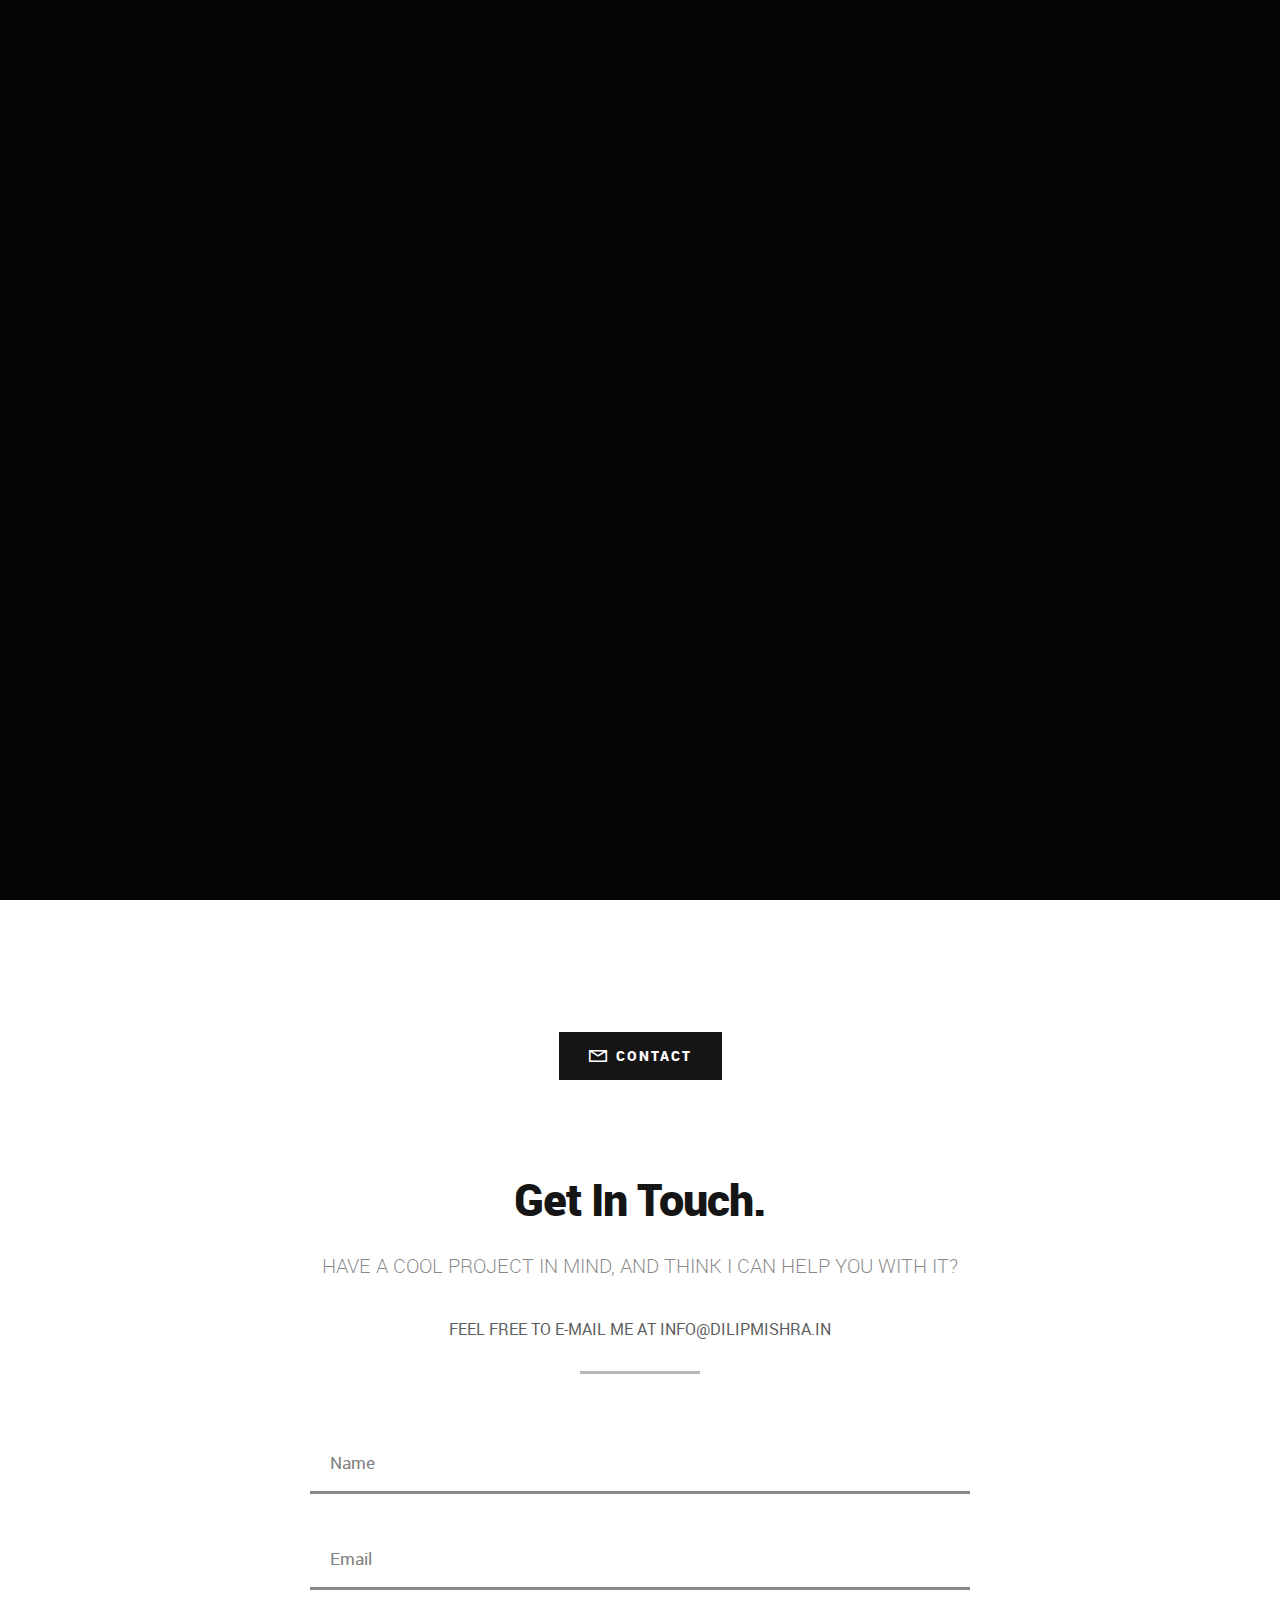
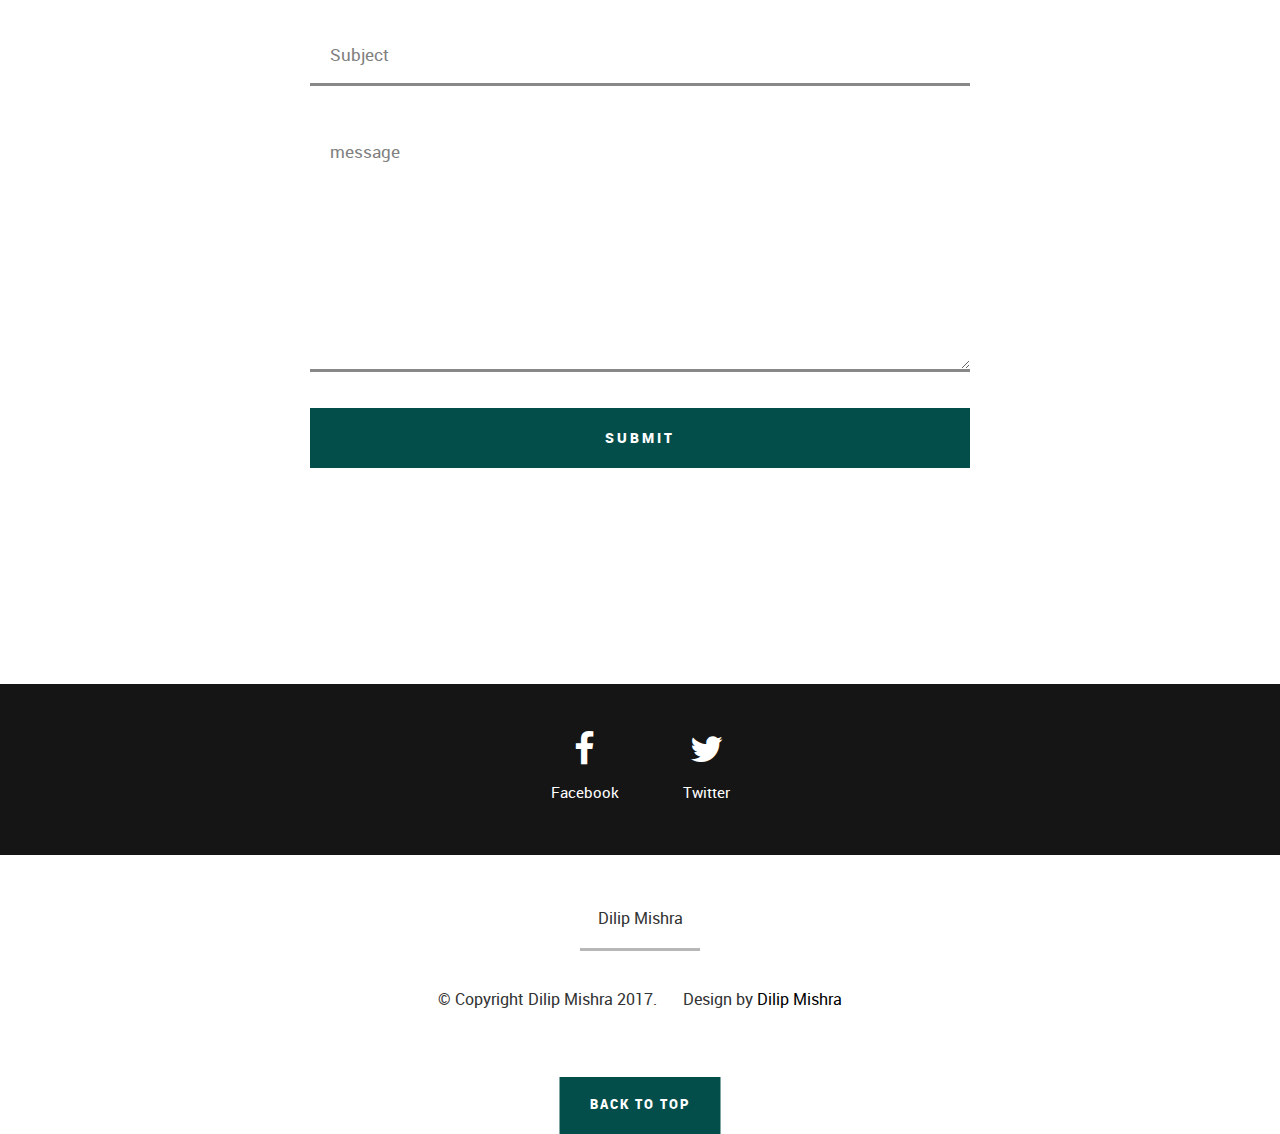
<file: index.html>
<!DOCTYPE html>
<!--[if IE 8 ]><html class="no-js oldie ie8" lang="en"> <![endif]-->
<!--[if IE 9 ]><html class="no-js oldie ie9" lang="en"> <![endif]-->
<!--[if (gte IE 9)|!(IE)]><!-->
<html class="no-js" lang="en">
<!--<![endif]-->

<head>
  <!--- basic page needs
   ================================================== -->
  <meta charset="utf-8">
  <title>Dilip Mishra :: Coming soon page</title>
  <meta name="description" content="">
  <meta name="author" content="">
  <!-- mobile specific metas
   ================================================== -->
  <meta name="viewport" content="width=device-width, initial-scale=1, maximum-scale=1">
  <!-- CSS
   ================================================== -->
  <link rel="stylesheet" href="css/base.css">
  <link rel="stylesheet" href="css/main.css">
  <link rel="stylesheet" href="css/vendor.css">
  <!-- script
   ================================================== -->
  <script src="js/modernizr.js"></script>
  <!-- favicons
	================================================== -->
  <link rel="icon" type="image/png" href="favicon.png">
</head>

<body id="top">
  <!-- header 
   ================================================== -->
  <header>
    <div class="row">
      <div class="logo">
        <a href="index.html">Dilip Mishra</a>
      </div>
      <div class="social-links">
        <ul>
          <li><a href="https://www.facebook.com/dilipM9" target="_blank"><i class="fa fa-facebook"></i></a></li>
          <li><a href="https://twitter.com/dilipm13" target="_blank"><i class="fa fa-twitter"></i></a></li>
          <!-- <li><a href="#"><i class="fa fa-pinterest"></i></a></li>
          <li><a href="#"><i class="fa fa-instagram"></i></a></li>
          <li><a href="#"><i class="fa fa-dribbble"></i></a></li> -->
        </ul>
      </div>
    </div>
  </header>
  <!-- /header -->
  <!-- home
   ================================================== -->
  <section id="home" class="home-slides">
    <div class="shadow-overlay"></div>
    <div class="content-wrap-table">
      <div class="main-content-tablecell">
        <div class="row">
          <div class="col-twelve">
            <div id="counter">
              <div class="half">
                <span>334 <sup>days</sup></span>
                <span>23 <sup>hours</sup></span>
              </div>
              <div class="half">
                <span>50 <sup>mins</sup></span>
                <span>33 <sup>secs</sup></span>
              </div>
            </div>
            <div class="bottom-text">
              <h1>Our site is launching soon.</h1>
            </div>
          </div>
          <!-- /twelve -->
          <div class="scroll-icon">
            <p class="scroll-text">Scroll For More Info</p>
            <a href="#info" class="smoothscroll">
              <div class="mouse"></div>
            </a>
            <div class="end-top"></div>
          </div>
          <!-- /scroll-icon -->
        </div>
        <!-- /row -->
      </div>
      <!-- /main-content -->
    </div>
    <!-- /content-wrap -->
  </section>
  <!-- /home -->
  <!-- info
   ================================================== -->
  <section id="info">
    <div class="info-overlay"></div>
    <div class="row">
      <div class="col-twelve tabs-wrap">
        <ul class="tabs">
          <li class="active" data-id="tab-contact"><i class="icon-mail"></i><span>Contact</span></li>
        </ul>
        <!-- /tabs -->
        <div class="tab-container">
          <!-- tab content contact
   				================================================== -->
          <div id="tab-contact" class="tab-content">
            <div class="tab-entry">
              <div class="row tab-entry-intro">
                <div class="col-twelve with-bottom-line">
                  <h1>Get In Touch.</h1>
                  <p class="lead">HAVE A COOL PROJECT IN MIND, AND THINK I CAN HELP YOU WITH IT?</p>
                  <p>FEEL FREE TO E-MAIL ME AT INFO@DILIPMISHRA.IN</p>
                </div>
              </div>
              <!-- /tab-content-intro -->
              <div class="row form-wrap tab-entry-content">
                <div class="col-twelve">
                  <!-- form -->
                  <form name="contactForm" id="contactForm" method="post" action="">
                    <fieldset>
                      <div class="form-field">
                        <input name="contactName" type="text" id="contactName" placeholder="Name" value="" minlength="2" required="">
                      </div>
                      <div class="form-field">
                        <input name="contactEmail" type="email" id="contactEmail" placeholder="Email" value="" required="">
                      </div>
                      <div class="form-field">
                        <input name="contactSubject" type="text" id="contactSubject" placeholder="Subject" value="">
                      </div>
                      <div class="form-field">
                        <textarea name="contactMessage" id="contactMessage" placeholder="message" rows="10" cols="50" required=""></textarea>
                      </div>
                      <div class="form-field">
                        <button class="submitForm button button-primary large">Submit</button>
                        <div id="submit-loader">
                          <div class="text-loader">Sending...</div>
                          <div class="s-loader">
                            <div class="bounce1"></div>
                            <div class="bounce2"></div>
                            <div class="bounce3"></div>
                          </div>
                        </div>
                        <!-- submit-loader -->
                      </div>
                    </fieldset>
                  </form>
                  <!-- /form -->
                  <!-- contact-warning -->
                  <div id="message-warning">
                  </div>
                  <!-- contact-success -->
                  <div id="message-success">
                    <i class="fa fa-check"></i>Your message was sent, thank you!
                    <br>
                  </div>
                </div>
                <!-- /col-twelve -->
              </div>
              <!-- /row contact-form -->
            </div>
            <!-- /tab-entry -->
          </div>
          <!-- /tab-contact -->
        </div>
        <!-- /tab-container -->
      </div>
      <!-- twelve -->
    </div>
    <!-- row -->
  </section>
  <!-- /info -->
  <!-- footer
   ================================================== -->
  <footer>
    <div class="social-wrap">
      <div class="row">
        <ul class="footer-social-list">
          <li>
            <a href="https://www.facebook.com/dilipM9" target="_blank">
              <i class="fa fa-facebook"></i><span>Facebook</span>
            </a>
          </li>
          <li>
            <a href="https://twitter.com/dilipm13" target="_blank">
              <i class="fa fa-twitter"></i><span>Twitter</span>
            </a>
          </li>
          <!-- <li>
            <a href="#">
              <i class="fa fa-pinterest"></i><span>Pinterest</span>
            </a>
          </li>
          <li>
            <a href="#">
              <i class="fa fa-instagram"></i><span>Instagram</span>
            </a>
          </li>
          <li>
            <a href="#">
              <i class="fa fa-dribbble"></i><span>Dribbble</span>
            </a>
          </li> -->
        </ul>
      </div>
      <!-- /row -->
    </div>
    <!-- /social-wrap -->
    <div class="footer-bottom">
      <div class="footer-logo">
        Dilip Mishra
      </div>
      <div class="copyright">
        <span>© Copyright Dilip Mishra 2017.</span>
        <span>Design by <a href="http://www.dilipmishra.in/">Dilip Mishra</a></span>
      </div>
    </div>
    <!-- /footer-bottom -->
    <div class="back-to-top">
      <a href="#top" class="smoothscroll"><span>Back to Top</span></a>
    </div>
  </footer>
  <div id="preloader">
    <div id="loader"></div>
  </div>
  <!-- Java Script
   ================================================== -->
  <script src="js/jquery-2.1.3.min.js"></script>
  <script src="js/plugins_home.js"></script>
  <script src="js/main.js"></script>
</body>

</html>
</file>
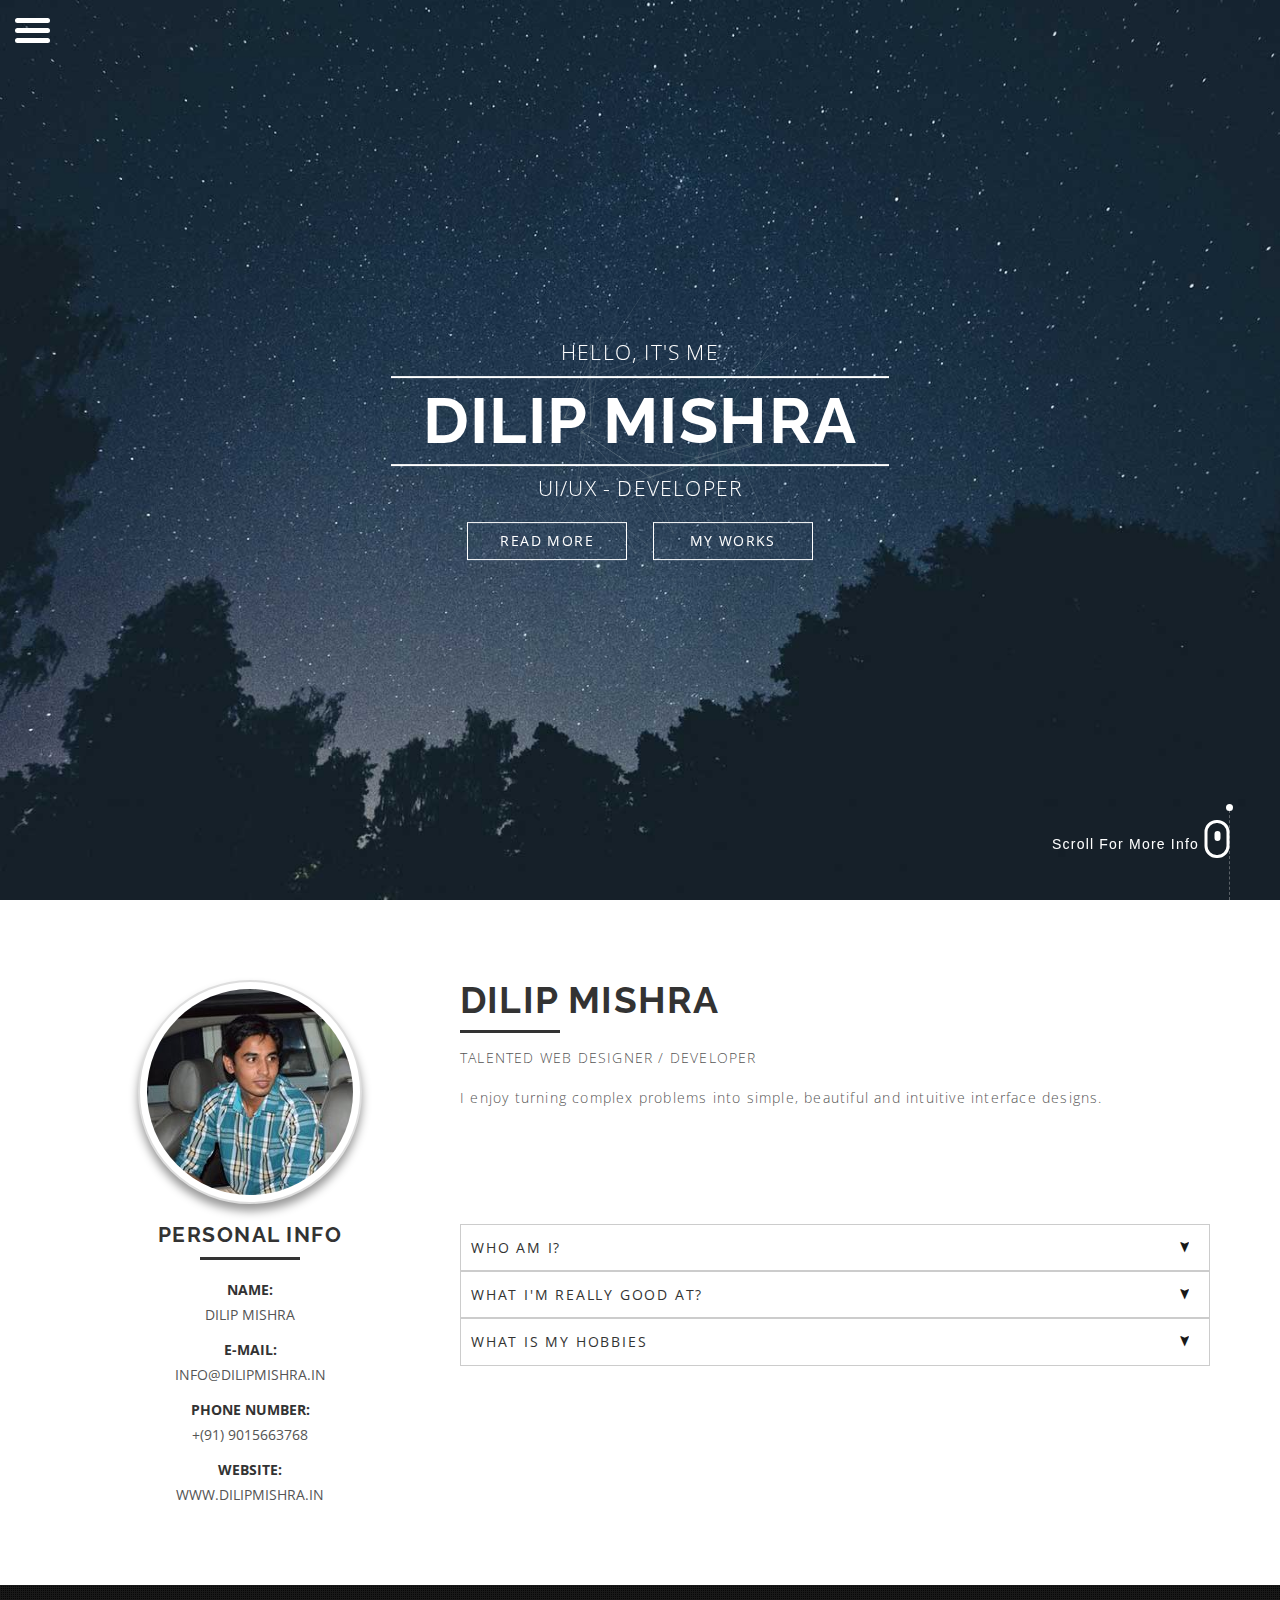
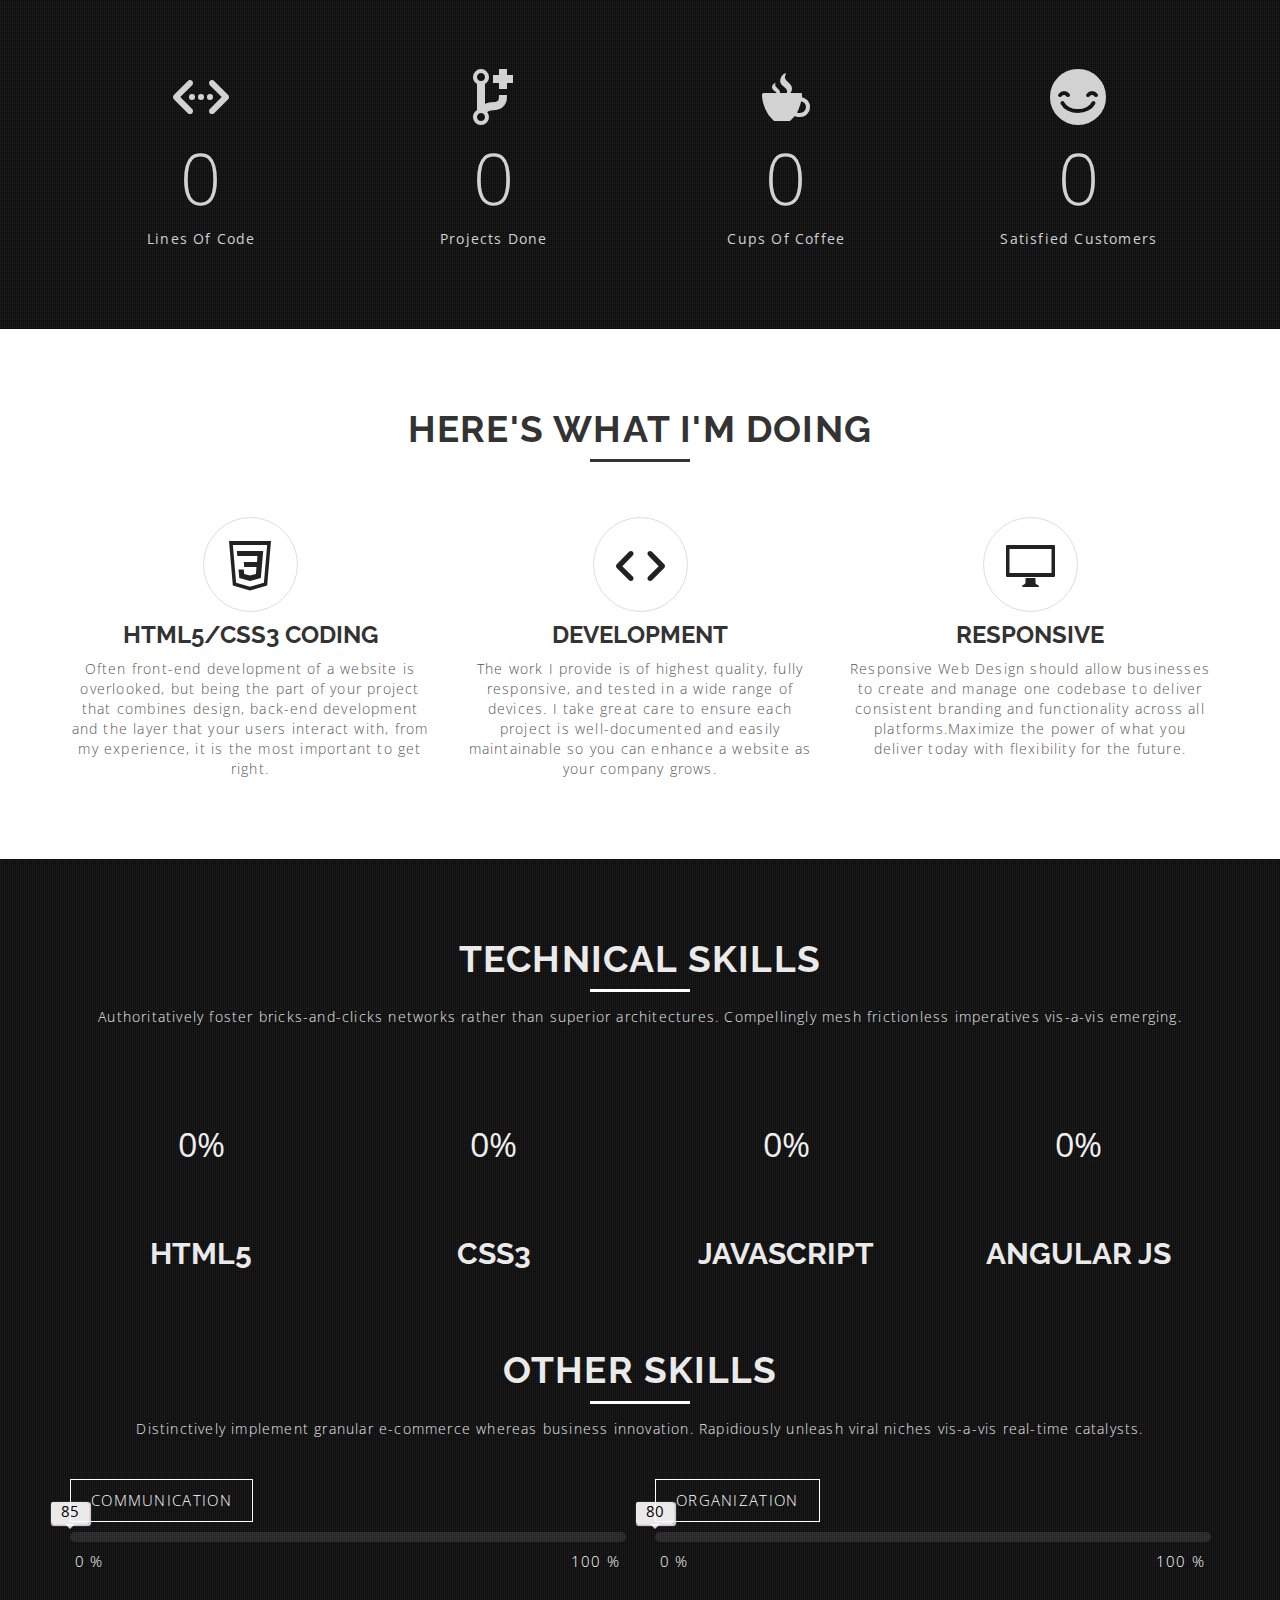
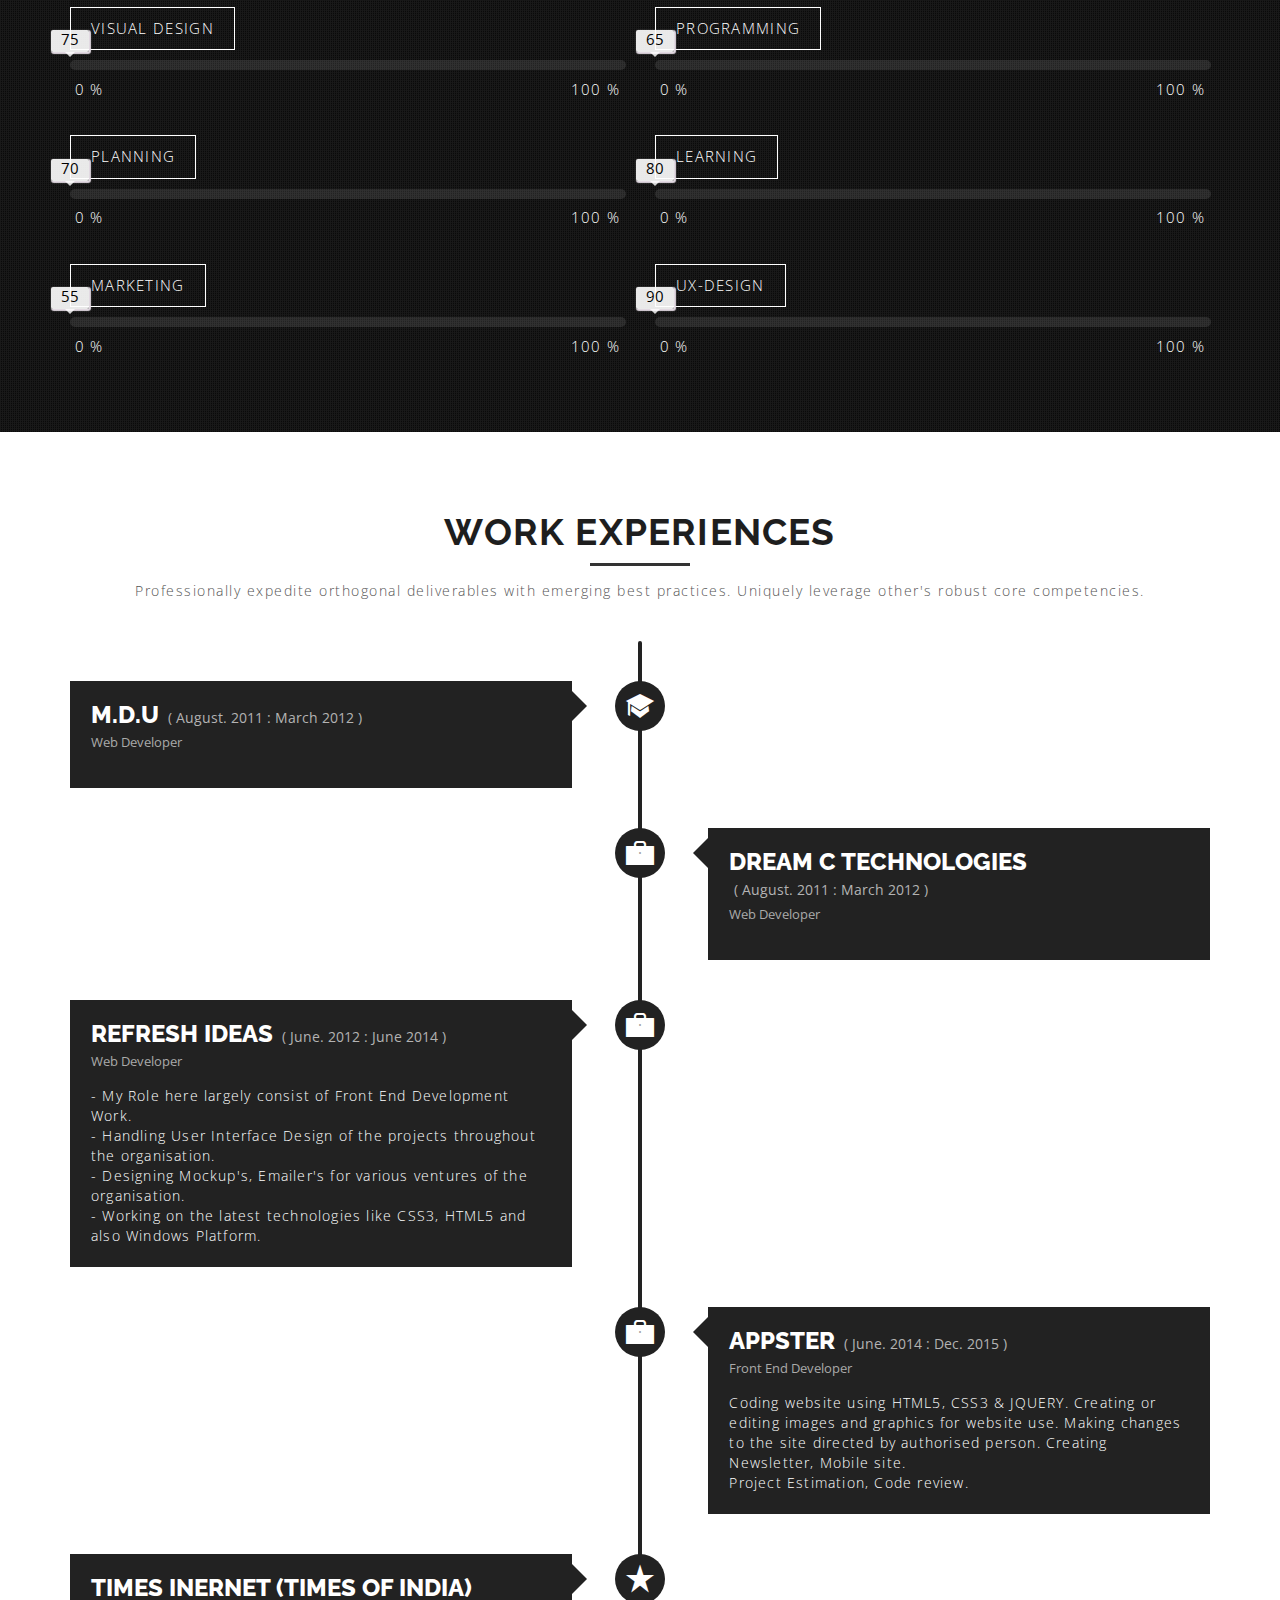
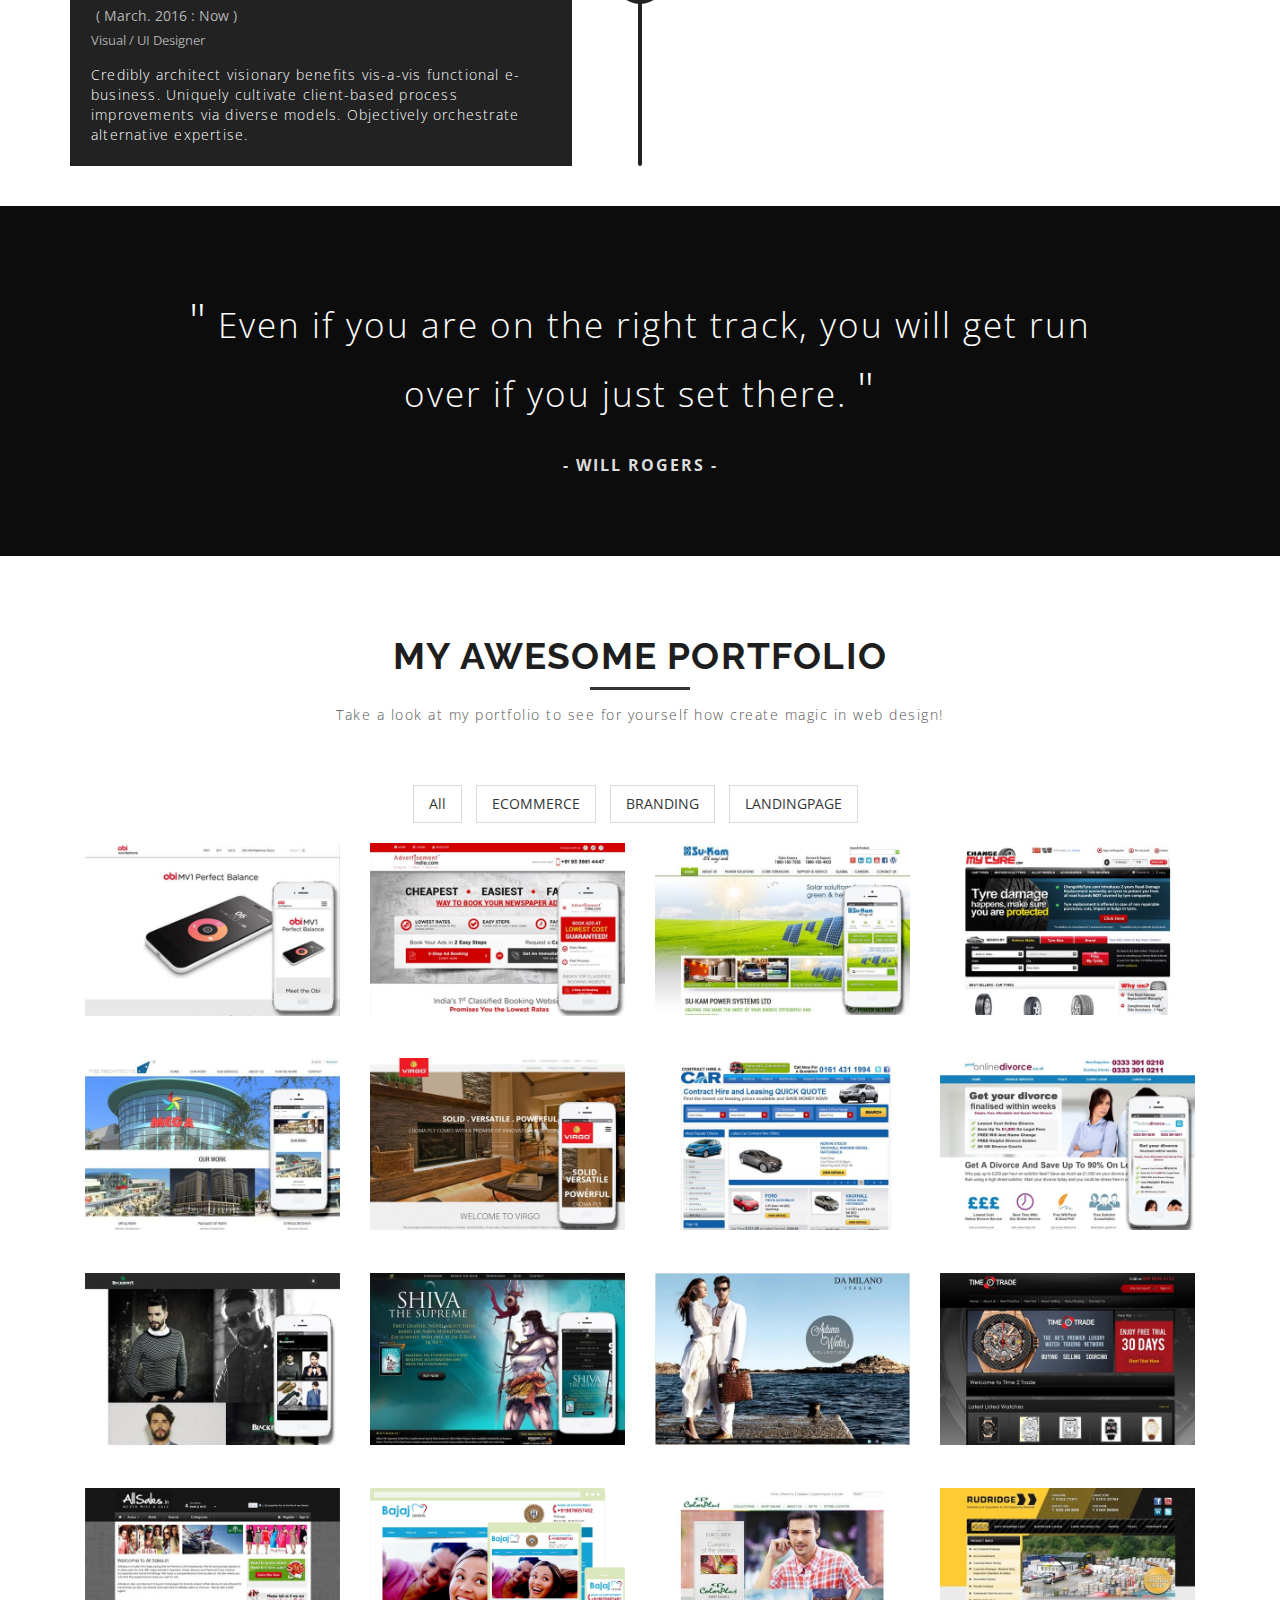
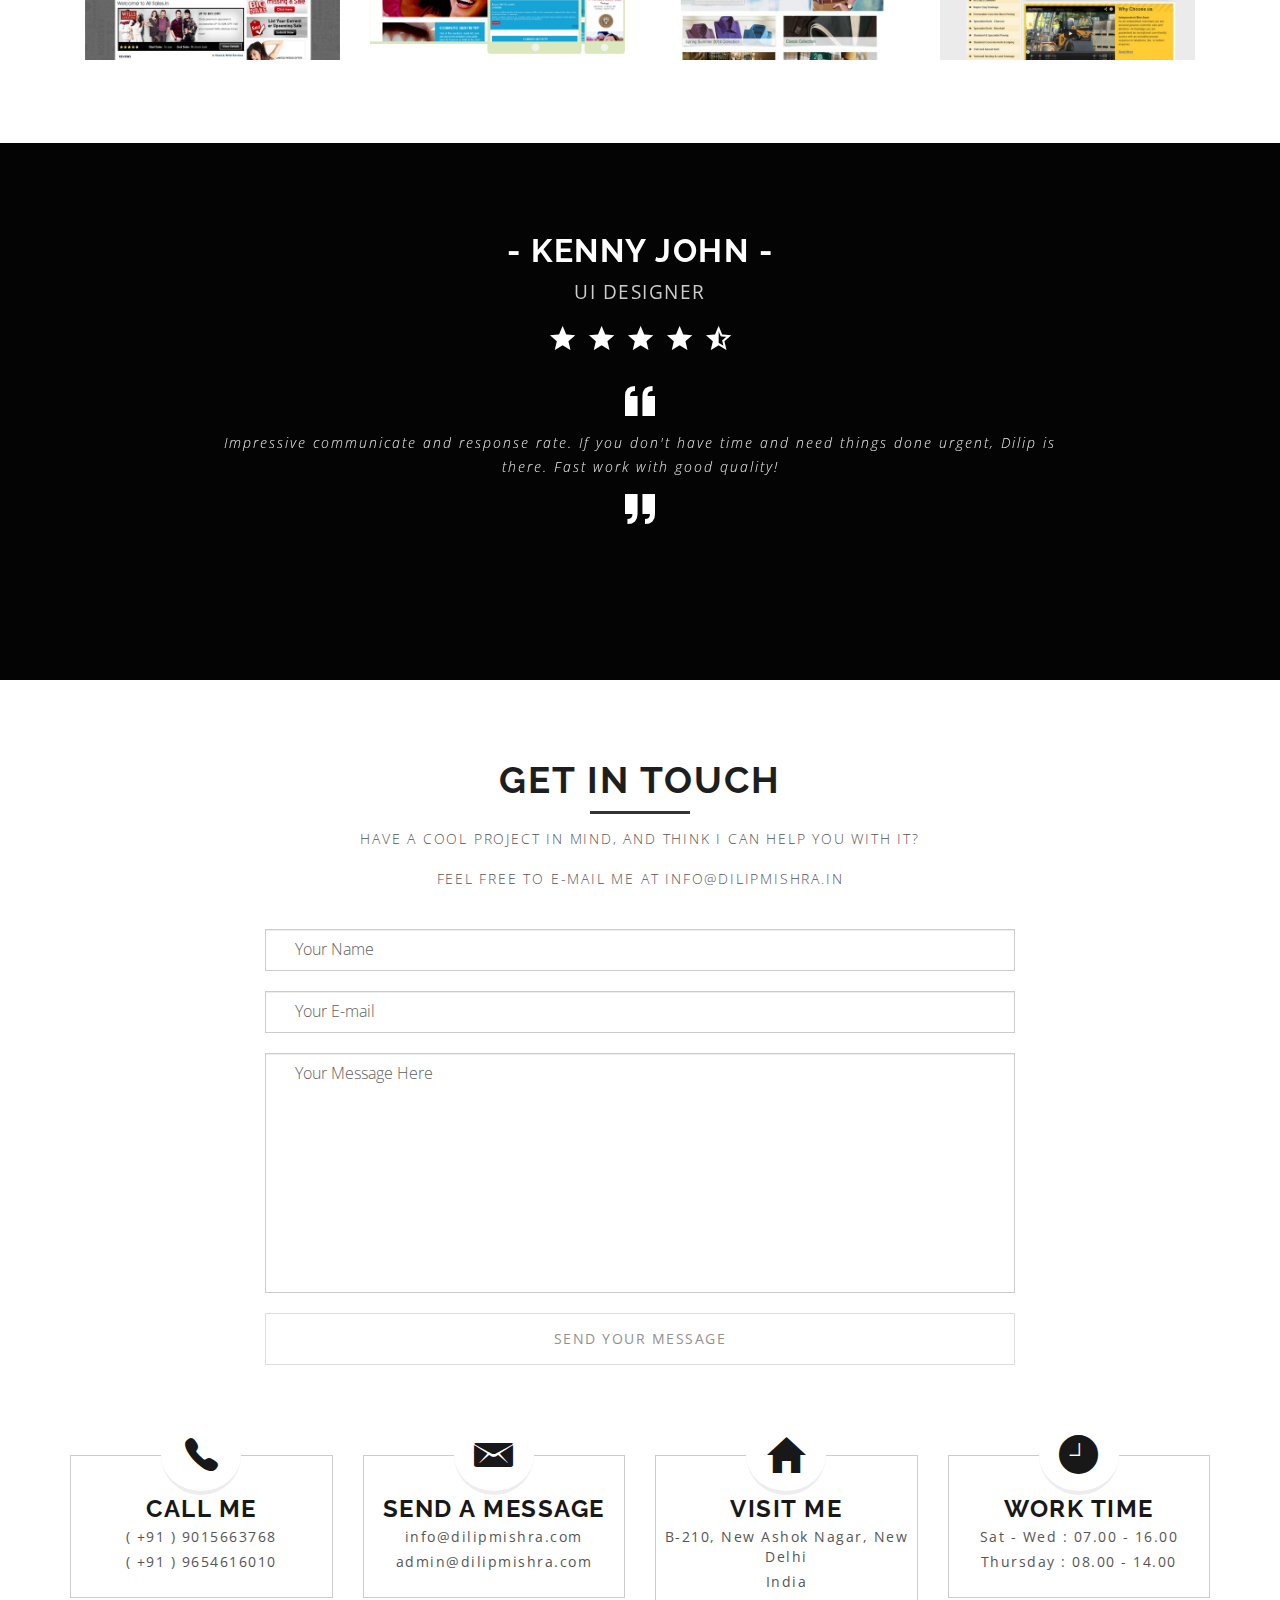
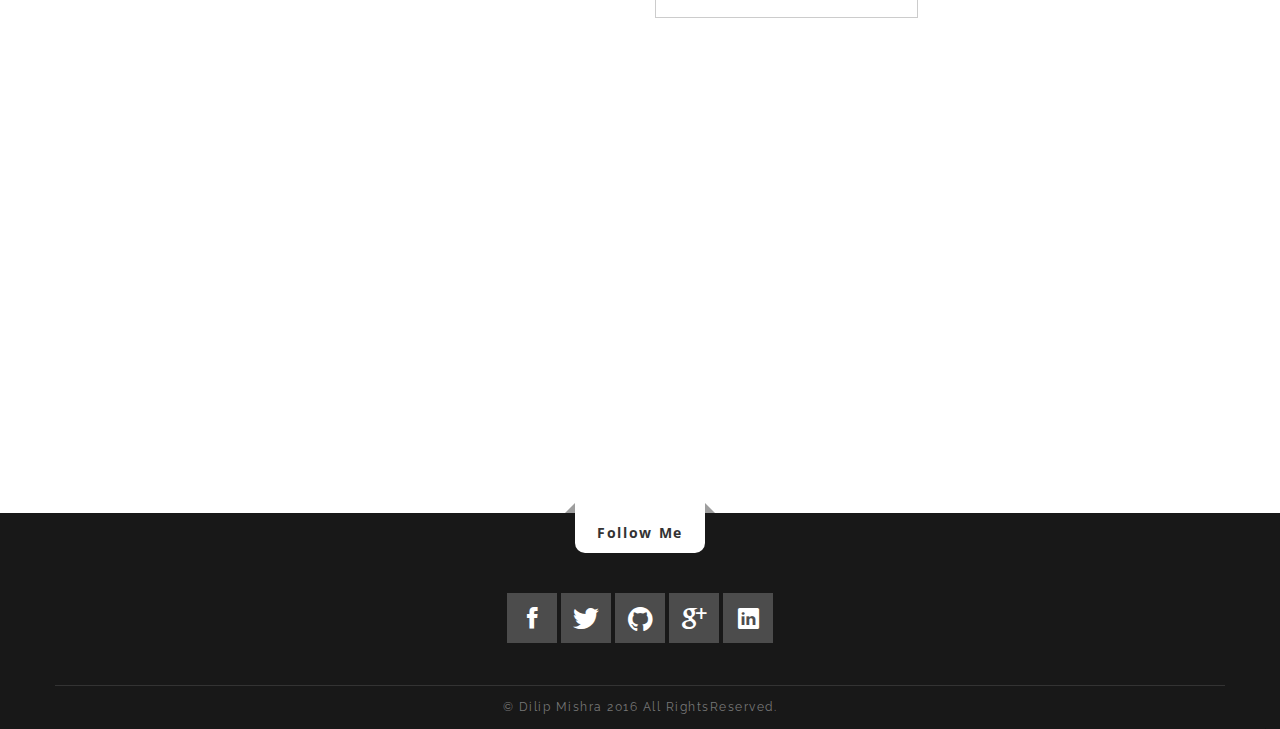
<file: profile.html>
<!DOCTYPE html>
<html lang="en">

<head>
  <meta charset="UTF-8">
  <meta http-equiv="X-UA-Compatible" content="IE=edge">
  <meta name="viewport" content="width=device-width, initial-scale=1">
  <title>Dilip Mishra Portfolio</title>
  <meta name="description" content="tottaly responsive personal portfolio template" />
  <meta name="keywords" content="responsive, template, portfolio, html, css, javascript" />
  <meta name="author" content="Ahmed Beheiry" />
  <!-- Open Sans Google font -->
  <link rel="stylesheet" href="https://fonts.googleapis.com/css?family=Open+Sans:300,400">
  <!-- Raleway Google font -->
  <link rel="stylesheet" href="https://fonts.googleapis.com/css?family=Raleway:700">
  <!-- Favicons -->
  <link rel="shortcut icon" href="img/favico/marqa.ico">
  <link rel="apple-touch-icon" sizes="60x60" href="img/favico/apple-icon-60x60.png">
  <!-- Ionicon fonts css file -->
  <link rel="stylesheet" href="css/ionicons.min.css">
  <!-- magnific popup css file -->
  <link rel="stylesheet" href="css/magnific-popup.css">
  <!-- Animate.css file -->
  <link rel="stylesheet" href="css/animate.css">
  <!-- Owl carousel css file -->
  <link rel="stylesheet" href="css/owl.carousel.css">
  <!-- Bootstrap file -->
  <link rel="stylesheet" href="css/bootstrap.min.css">
  <!-- Custom styles css file -->
  <link rel="stylesheet" href="css/style.css">
  <!--[if lt IE 9]>
        <script src="js/html5shiv.js"></script>
      <script src="js/respond.js"></script>
    <![endif]-->
</head>

<body>
  <!-- Start Loading page -->
  <!--  <div class="loading">
      <div class="loading-wrapper">
        <div class="rec r1"></div>
        <div class="rec r2"></div>
        <div class="rec r3"></div>
        <div class="rec r4"></div>
        <div class="rec r5"></div>
      </div>
    </div> -->
  <!-- End Loading page -->
  <!-- Start Header Section -->
  <div class="header" id="header">
    <div id="large-header" class="large-header">
      <canvas id="demo-canvas"></canvas>
      <div class="content center">
        <div class="container">
          <p>Hello, It's me</p>
          <h1>Dilip Mishra</h1>
          <p>ui/ux - developer</p>
          <a href="#about-me">Read more</a>
          <a href="#portfolio">my works</a>
        </div>
      </div>
      <!-- <div class="mouse" id="mouse"></div> Mouse Icon -->
    </div>
    <div class="scroll-icon">
      <p class="scroll-text">Scroll For More Info</p>
      <a href="#info" class="smoothscroll">
        <div class="mouse" id="mouse"></div>
      </a>
      <div class="end-top"></div>
    </div>
    <!-- /scroll-icon -->

  </div>
  <!-- End Header Section

    <!-- Start Side Menu -->
  <nav id="top-nav">
    <div class="logo center"><a href="#">Dilip Mishra</a></div>
    <!-- LOGO -->
    <div class="menu" id="menu">
      <span class="bar b1"></span>
      <span class="bar b2"></span>
      <span class="bar b3"></span>
    </div>
    <div class="side-menu" id="side-menu">
      <!-- Menu items -->
      <a href="#header">Home</a>
      <a href="#about-me">about me</a>
      <a href="#services">services</a>
      <a href="#skills">skills</a>
      <a href="#experiences">experiences</a>
      <a href="#portfolio">Portfolio</a>
      <a href="#testmonials">testmonials</a>
      <a href="#contact-me">Contact Me</a>
    </div>
  </nav>
  <!-- End Side Menu -->
  <!-- Start About Me Section -->
  <div class="about-me clearfix" id="about-me">
    <div class="container">
      <div class="row">
        <!-- Profile Pic -->
        <div class="my-pic center col-sm-4 col-xs-12 wow fadeInUp" data-wow-duration="0.5s" data-wow-offset="200">
          <img src="img/dm.jpg" alt="Dilip Mishra">
        </div>
        <div class="introduction col-sm-8 col-xs-12 wow fadeInUp" data-wow-duration="0.5s" data-wow-offset="200">
          <h2 class="h2">Dilip Mishra</h2>
          <div class="heading-line"></div>
          <p class="introduce">talented web designer / developer</p>
          <p class="intro">I enjoy turning complex problems into simple, beautiful and intuitive interface designs.</p>
        </div>
      </div>
      <div class="row">
        <div class="profile col-sm-4 col-xs-12 wow fadeInUp text-center" data-wow-duration="0.5s" data-wow-offset="200">
          <h3>personal info</h3>
          <div class="heading-line"></div>
          <div class="personal-wrapper">
            <span><strong>name: </strong>Dilip Mishra</span>
            <span><strong>E-mail: </strong>info@dilipmishra.in</span>
            <span><strong>phone number: </strong>+(91) 9015663768</span>
            <span><strong>website: </strong>www.dilipmishra.in</span>
          </div>
        </div>
        <div class="why-me col-sm-8 col-xs-12 wow fadeInUp" data-wow-duration="0.5s" data-wow-offset="200">
          <!-- Start Accordion -->
          <div class="accordion">
            <div class="acc-item">
              <div class="acc-title"><i class="ion-android-navigate"></i> Who am i?</div>
              <div class="acc-content">I have many years experience as a front-end developer, creating responsive websites using HTML, CSS, and JavaScript.
                <br>
                <br>In my past experience as a freelancer and working for agencies I have also obtained an eye for detail and appreciation for design, knowledge of integrating with and developing server-side, as well as knowing how to efficiently project manage and work with clients and colleagues successfully.</div>
            </div>
            <div class="acc-item">
              <div class="acc-title"><i class="ion-android-navigate"></i> What I'm really good at?</div>
              <div class="acc-content">I develop <strong>compelling designs that spring to life</strong> using transition and animations that suit my clients, using the most sophisticated technologies available today for <strong>fully interactive</strong> and <strong>responsive</strong> websites and apps.</div>
            </div>
            <!-- <div class="acc-item">
              <div class="acc-title"><i class="ion-android-navigate"></i> How can you contact me?</div>
              <div class="acc-content">Proactively empower cutting-edge web services via virtual methodologies. Assertively foster cross-unit benefits via premier mindshare. Proactively target customized channels and team building catalysts.</div>
            </div> -->
            <div class="acc-item">
              <div class="acc-title"><i class="ion-android-navigate"></i> What is my hobbies</div>
              <div class="acc-content">I am Dilip Mishra, apart from being a Web Developer, I love to engage heavily into latest technology trends which helps me gain more to what I do for a living.</div>
            </div>
          </div>
          <!-- End Accordion -->
        </div>
      </div>
    </div>
  </div>
  <!-- End About Me Section -->
  <!-- Start Fun Facts Section -->
  <div class="fun-facts center" id="facts">
    <div class="pattern"></div>
    <div class="container">
      <div class="row">
        <!-- Fact No. 1 -->
        <div class="col-md-3 col-sm-6">
          <div class="fact">
            <i class="ion-code-working"></i>
            <p id="number_1">0</p>
            <span>lines of code</span>
          </div>
        </div>
        <!-- Fact No. 2 -->
        <div class="col-md-3 col-sm-6">
          <div class="fact">
            <i class="ion-fork-repo"></i>
            <p id="number_2">0</p>
            <span>projects done</span>
          </div>
        </div>
        <!-- Fact No. 3 -->
        <div class="col-md-3 col-sm-6">
          <div class="fact">
            <i class="ion-coffee"></i>
            <p id="number_3">0</p>
            <span>cups of coffee</span>
          </div>
        </div>
        <!-- Fact No. 4 -->
        <div class="col-md-3 col-sm-6">
          <div class="fact">
            <i class="ion-happy"></i>
            <p id="number_4">0</p>
            <span>satisfied customers</span>
          </div>
        </div>
      </div>
    </div>
  </div>
  <!-- End Fun Facts Section -->
  <!-- Start Services Section -->
  <div class="services center" id="services">
    <div class="container">
      <!-- Title -->
      <div class="title">
        <h2 class="h2">Here's what i'm doing</h2>
        <div class="heading-line"></div>
        <!-- <p class="main-para">Progressively reintermediate magnetic services vis-a-vis focused supply chains. Appropriately coordinate high-quality human capital without.</p> -->
      </div>
      <div class="row">
        <!-- Service No. 1 -->
        <div class="col-md-4 col-sm-6">
          <div class="service">
            <i class="ion-social-css3-outline"></i>
            <h3>HTML5/CSS3 coding</h3>
            <p>Often front-end development of a website is overlooked, but being the part of your project that combines design, back-end development and the layer that your users interact with, from my experience, it is the most important to get right.</p>
          </div>
        </div>
        <!-- Service No. 2 -->
        <div class="col-md-4 col-sm-6">
          <div class="service">
            <i class="ion-code"></i>
            <h3>development</h3>
            <p>The work I provide is of highest quality, fully responsive, and tested in a wide range of devices. I take great care to ensure each project is well-documented and easily maintainable so you can enhance a website as your company grows.</p>
          </div>
        </div>
        <!-- Service No. 3 -->
        <div class="col-md-4 col-sm-6">
          <div class="service">
            <i class="ion-monitor"></i>
            <h3>responsive</h3>
            <p>Responsive Web Design should allow businesses to create and manage one codebase to deliver consistent branding and functionality across all platforms.Maximize the power of what you deliver today with flexibility for the future.</p>
          </div>
        </div>
        <!-- Service No. 4 -->
        <!-- <div class="col-md-3 col-sm-6">
          <div class="service">
            <i class="ion-help-buoy"></i>
            <h3>24/7 support</h3>
            <p>Simplify corporate e-services after diverse imperatives. Competently leverage existing excellent systems and seamless value.</p>
          </div>
        </div> -->
      </div>
    </div>
  </div>
  <!-- End Services Section -->
  <!-- Start Technical Skills Section -->
  <div class="technical-skills center" id="skills">
    <div class="pattern"></div>
    <div class="container">
      <!-- Title -->
      <div class="title">
        <h2 class="h2">technical skills</h2>
        <div class="heading-line"></div>
        <p class="title">Authoritatively foster bricks-and-clicks networks rather than superior architectures. Compellingly mesh frictionless imperatives vis-a-vis emerging.</p>
      </div>
      <!-- Start main skills -->
      <div class="skills-wrapper row">
        <!-- main skill No. 1 -->
        <div class="skill col-md-3 col-sm-6">
          <div class="chart center" data-percent="88">
            <span><span id="chart_num_1">0</span> %</span>
          </div>
          <h2>html5</h2>
        </div>
        <!-- main skill No. 2 -->
        <div class="skill col-md-3 col-sm-6">
          <div class="chart center" data-percent="95">
            <span><span id="chart_num_2">0</span> %</span>
          </div>
          <h2>css3</h2>
        </div>
        <!-- main skill No. 3 -->
        <div class="skill col-md-3 col-sm-6">
          <div class="chart center" data-percent="73">
            <span><span id="chart_num_3">0</span> %</span>
          </div>
          <h2>javascript</h2>
        </div>
        <!-- main skill No. 4 -->
        <div class="skill col-md-3 col-sm-6">
          <div class="chart center" data-percent="55">
            <span><span id="chart_num_4">0</span> %</span>
          </div>
          <h2>angular js</h2>
        </div>
      </div>
      <!-- End main skills -->
      <div class="other-skills">
        <h2 class="h2">other skills</h2>
        <div class="heading-line"></div>
        <p class="title">Distinctively implement granular e-commerce whereas business innovation. Rapidiously unleash viral niches vis-a-vis real-time catalysts.</p>
        <!-- Start other skills -->
        <div class="skills-wrapper row">
          <!-- Skill No. 1 -->
          <div class='bar_group col-md-6 col-xs-12' data-max="100">
            <div class=" bar_group__bar thick elastic" data-value="85" data-tooltip="true" data-label="communication" data-show-values="true" data-unit="%"></div>
          </div>
          <!-- Skill No. 2 -->
          <div class='bar_group col-md-6 col-xs-12' data-max="100">
            <div class=" bar_group__bar thick elastic" data-value="80" data-tooltip="true" data-label="organization" data-show-values="true" data-unit="%"></div>
          </div>
          <!-- Skill No. 3 -->
          <div class='bar_group col-md-6 col-xs-12' data-max="100">
            <div class=" bar_group__bar thick elastic" data-value="75" data-tooltip="true" data-label="visual design" data-show-values="true" data-unit="%"></div>
          </div>
          <!-- Skill No. 4 -->
          <div class='bar_group col-md-6 col-xs-12' data-max="100">
            <div class=" bar_group__bar thick elastic" data-value="65" data-tooltip="true" data-label="programming" data-show-values="true" data-unit="%"></div>
          </div>
          <!-- Skill No. 5 -->
          <div class='bar_group col-md-6 col-xs-12' data-max="100">
            <div class=" bar_group__bar thick elastic" data-value="70" data-tooltip="true" data-label="planning" data-show-values="true" data-unit="%"></div>
          </div>
          <!-- Skill No. 6 -->
          <div class='bar_group col-md-6 col-xs-12' data-max="100">
            <div class=" bar_group__bar thick elastic" data-value="80" data-tooltip="true" data-label="learning" data-show-values="true" data-unit="%"></div>
          </div>
          <!-- Skill No. 7 -->
          <div class='bar_group col-md-6 col-xs-12' data-max="100">
            <div class=" bar_group__bar thick elastic" data-value="55" data-tooltip="true" data-label="marketing" data-show-values="true" data-unit="%"></div>
          </div>
          <!-- Skill No. 8 -->
          <div class='bar_group col-md-6 col-xs-12' data-max="100">
            <div class=" bar_group__bar thick elastic" data-value="90" data-tooltip="true" data-label="ux-design" data-show-values="true" data-unit="%"></div>
          </div>
        </div>
        <!-- End other skills -->
      </div>
    </div>
  </div>
  <!-- End Technical Skills Section -->
  <!-- Start Experience Section -->
  <div class="experiences center" id="experiences">
    <div class="container">
      <!-- Title -->
      <div class="title wow fadeIn" data-wow-duration="0.5s" data-wow-offset="200">
        <h2 class="h2">work experiences</h2>
        <div class="heading-line"></div>
        <p class="main-para">Professionally expedite orthogonal deliverables with emerging best practices. Uniquely leverage other's robust core competencies.</p>
      </div>
      <!-- start timeline -->
      <div class="timeline wow fadeIn" data-wow-duration="0.5s" data-wow-offset="200">
        <!-- Event No. 1 -->
        <div class="timeline-block clearfix wow fadeInLeft" data-wow-duration="0.5s" data-wow-offset="200">
          <div class="icon">
            <i class="ion-university"></i>
          </div>
          <div class="content left round-corners">
            <h3>M.D.U </h3>
            <span class="duration">( August. 2011 : March 2012 )</span>
            <span class="job-title"> Web Developer</span>
          </div>
        </div>
        <!-- Event No. 2 -->
        <div class="timeline-block clearfix wow fadeInRight" data-wow-duration="0.5s" data-wow-offset="200">
          <div class="icon">
            <i class="ion-briefcase"></i>
          </div>
          <div class="content right round-corners">
            <h3>Dream C Technologies</h3>
            <span class="duration">( August. 2011 : March 2012 )</span>
            <span class="job-title"> Web Developer</span>
          </div>
        </div>
        <!-- Event No. 3 -->
        <div class="timeline-block clearfix wow fadeInLeft" data-wow-duration="0.5s" data-wow-offset="200">
          <div class="icon">
            <i class="ion-briefcase"></i>
          </div>
          <div class="content left round-corners">
            <h3>Refresh Ideas</h3>
            <span class="duration">( June. 2012 : June 2014 )</span>
            <span class="job-title"> Web Developer</span>
            <p>- My Role here largely consist of Front End Development Work.
              <br> - Handling User Interface Design of the projects throughout the organisation.
              <br> - Designing Mockup's, Emailer's for various ventures of the organisation.
              <br> - Working on the latest technologies like CSS3, HTML5 and also Windows Platform.</p>
          </div>
        </div>
        <!-- Event No. 4 -->
        <div class="timeline-block clearfix wow fadeInRight" data-wow-duration="0.5s" data-wow-offset="200">
          <div class="icon">
            <i class="ion-briefcase"></i>
          </div>
          <div class="content right round-corners">
            <h3>Appster</h3>
            <span class="duration">( June. 2014 : Dec. 2015 )</span>
            <span class="job-title">Front End Developer</span>
            <p>Coding website using HTML5, CSS3 & JQUERY. Creating or editing images and graphics for website use. Making changes to the site directed by authorised person. Creating Newsletter, Mobile site.
              <br>Project Estimation, Code review.</p>
          </div>
        </div>
        <!-- Event No. 5 -->
        <div class="timeline-block clearfix wow fadeInLeft" data-wow-duration="0.5s" data-wow-offset="200">
          <div class="icon">
            <i class="ion-star"></i>
          </div>
          <div class="content left round-corners">
            <h3>Times Inernet (Times of India)</h3>
            <span class="duration">( March. 2016 : Now )</span>
            <span class="job-title"> visual / uI designer</span>
            <p>Credibly architect visionary benefits vis-a-vis functional e-business. Uniquely cultivate client-based process improvements via diverse models. Objectively orchestrate alternative expertise.</p>
          </div>
        </div>
        <!-- End Timeline -->
      </div>
    </div>
    <!-- End Experience Section -->
    <!-- Start Quote Section -->
    <div class="quote">
      <div class="overlay"></div>
      <div class="container">
        <div class="qoute-wrapper">
          <p class="words"><span class="quote-mark open">"</span>Even if you are on the right track, you will get run over if you just set there.<span class="quote-mark end">"</span></p>
          <p class="author">- Will Rogers -</p>
        </div>
      </div>
    </div>
    <!-- End Quote Section -->
    <!-- Start Portfolio Section -->
    <div class="portfolio center" id="portfolio">
      <div class="container">
        <!-- Title -->
        <div>
          <h2 class="h2">My awesome portfolio</h2>
          <div class="heading-line"></div>
          <p class="main-para">Take a look at my portfolio to see for yourself how create magic in web design!</p>
        </div>
        <!-- Mixitup controls -->
        <div class="controls">
          <button class="filter round-corners" data-filter="all" data-content="All">All</button>
          <button class="filter round-corners" data-filter=".ecommerce" data-content="ECOMMERCE">ECOMMERCE</button>
          <button class="filter round-corners" data-filter=".branding" data-content="BRANDING">BRANDING</button>
          <button class="filter round-corners" data-filter=".landingpage" data-content="LANDINGPAGE">LANDINGPAGE</button>
        </div>
        <div id="Container">
          <!-- Project No. 1 -->
          <div class="mix branding col-md-3 col-sm-6 col-xs-6" data-my-order="1">
            <div class="img-wrapper overlay-slide-right center">
              <img src="img/projects/obi.jpg" class="center-block img-responsive" alt="Obi Worldphone">
              <div class="overlay-content">
                <span>Obi Worldphone</span>
                <a href="#test-popup-1" class="open-popup-link">
                  <i class="ion-android-search"></i>
                </a>
                <!-- popUp content -->
                <div id="test-popup-1" class="white-popup mfp-hide">
                  <h3>Obi Worldphone</h3>
                  <div class="heading-line"></div>
                  <p class="cat">( www.obiworldphone.com )</p>
                  <img src="img/projects/obi.jpg" class="center-block img-responsive" alt="Obi Worldphone">
                  <p>Obi Mobiles, a design led company which is co-founded by former Head of Apple & Pepsico Mr. John Sculley has finally arrived with Obi Worldphone with a Global launch. </p>
                </div>
              </div>
            </div>
          </div>
          <!-- Project No. 2 -->
          <div class="mix ecommerce col-md-3 col-sm-6 col-xs-6" data-my-order="2">
            <div class="img-wrapper overlay-slide-right center">
              <img src="img/projects/advertisementIndias.jpg" class="center-block img-responsive" alt="Advertisementindia">
              <div class="overlay-content">
                <span>Advertisementindia</span>
                <a href="#test-popup-2" class="open-popup-link">
                  <i class="ion-android-search"></i>
                </a>
                <!-- popUp content -->
                <div id="test-popup-2" class="white-popup mfp-hide">
                  <h3>Advertisementindia</h3>
                  <div class="heading-line"></div>
                  <p class="cat">( https://www.advertisementindia.com )</p>
                  <img src="img/projects/advertisementIndias.jpg" class="center-block img-responsive" alt="Advertisementindia">
                </div>
              </div>
            </div>
          </div>
          <!-- Project No. 3 -->
          <div class="mix ecommerce col-md-3 col-sm-6 col-xs-6" data-my-order="3">
            <div class="img-wrapper overlay-slide-right center">
              <img src="img/projects/Su-kam.jpg" class="center-block img-responsive" alt="Su-kam">
              <div class="overlay-content">
                <span>Su-kam</span>
                <a href="#test-popup-3" class="open-popup-link">
                  <i class="ion-android-search"></i>
                </a>
                <!-- popUp content -->
                <div id="test-popup-3" class="white-popup mfp-hide">
                  <h3>Su-kam</h3>
                  <div class="heading-line"></div>
                  <p class="cat">( www.su-kam.com )</p>
                  <img src="img/projects/Su-kam.jpg" class="center-block img-responsive" alt="Su-kam">
                </div>
              </div>
            </div>
          </div>
          <!-- Project No. 4 -->
          <div class="mix ecommerce col-md-3 col-sm-6 col-xs-6" data-my-order="4">
            <div class="img-wrapper overlay-slide-right center">
              <img src="img/projects/change-my-tyre.jpg" class="center-block img-responsive" alt="Change My Tyre">
              <div class="overlay-content">
                <span>Change My Tyre</span>
                <a href="#test-popup-4" class="open-popup-link">
                  <i class="ion-android-search"></i>
                </a>
                <!-- popUp content -->
                <div id="test-popup-4" class="white-popup mfp-hide">
                  <h3>Change My Tyre</h3>
                  <div class="heading-line"></div>
                  <p class="cat">( www.changemytyre.com )</p>
                  <img src="img/projects/change-my-tyre.jpg" class="center-block img-responsive" alt="Change My Tyre">
                </div>
              </div>
            </div>
          </div>
          <!-- Project No. 5 -->
          <div class="mix branding col-md-3 col-sm-6 col-xs-6" data-my-order="5">
            <div class="img-wrapper overlay-slide-right center">
              <img src="img/projects/mb-archtects.jpg" class="center-block img-responsive" alt="MB Architects">
              <div class="overlay-content">
                <span>MB Architects</span>
                <a href="#test-popup-5" class="open-popup-link">
                  <i class="ion-android-search"></i>
                </a>
                <!-- popUp content -->
                <div id="test-popup-5" class="white-popup mfp-hide">
                  <h3>MB Architects</h3>
                  <div class="heading-line"></div>
                  <p class="cat">( mbarchitects.fr )</p>
                  <img src="img/projects/mb-archtects.jpg" class="center-block img-responsive" alt="MB Architects">
                </div>
              </div>
            </div>
          </div>
          <!-- Project No. 6 -->
          <div class="mix branding col-md-3 col-sm-6 col-xs-6" data-my-order="6">
            <div class="img-wrapper overlay-slide-right center">
              <img src="img/projects/virgo.jpg" class="center-block img-responsive" alt="Virgo Group">
              <div class="overlay-content">
                <span>Virgo Group</span>
                <a href="#test-popup-6" class="open-popup-link">
                  <i class="ion-android-search"></i>
                </a>
                <!-- popUp content -->
                <div id="test-popup-6" class="white-popup mfp-hide">
                  <h3>Virgo Group</h3>
                  <div class="heading-line"></div>
                  <p class="cat">( www.virgolam.com )</p>
                  <img src="img/projects/virgo.jpg" class="center-block img-responsive" alt="Virgo Group">
                </div>
              </div>
            </div>
          </div>
          <!-- Project No. 7 -->
          <div class="mix ecommerce col-md-3 col-sm-6 col-xs-6" data-my-order="7">
            <div class="img-wrapper overlay-slide-right center">
              <img src="img/projects/contract-hire-a-car.jpg" class="center-block img-responsive" alt="Contract Hire A Car">
              <div class="overlay-content">
                <span>Contract Hire A Car</span>
                <a href="#test-popup-7" class="open-popup-link">
                  <i class="ion-android-search"></i>
                </a>
                <!-- popUp content -->
                <div id="test-popup-7" class="white-popup mfp-hide">
                  <h3>Contract Hire A Car</h3>
                  <div class="heading-line"></div>
                  <p class="cat">( www.contracthireacar.com )</p>
                  <img src="img/projects/contract-hire-a-car.jpg" class="center-block img-responsive" alt="Contract Hire A Car">
                </div>
              </div>
            </div>
          </div>
          <!-- Project No. 8 -->
          <div class="mix landingpage col-md-3 col-sm-6 col-xs-6" data-my-order="8">
            <div class="img-wrapper overlay-slide-right center">
              <img src="img/projects/online-divorce.jpg" class="center-block img-responsive" alt="Quick Divorce Online">
              <div class="overlay-content">
                <span>Quick Divorce Online</span>
                <a href="#test-popup-8" class="open-popup-link">
                  <i class="ion-android-search"></i>
                </a>
                <!-- popUp content -->
                <div id="test-popup-8" class="white-popup mfp-hide">
                  <h3>Quick Divorce Online</h3>
                  <div class="heading-line"></div>
                  <p class="cat">( www.quickonlinedivorce.co.uk )</p>
                  <img src="img/projects/online-divorce.jpg" class="center-block img-responsive" alt="Quick Divorce Online">
                  <p class="left">Quick Online Divorce, a UK based firm which provides a hassle free online process for divorce cases in UK. The main idea behind the website is to make the usually hectic and expensive process of divorce a hassle free and affordable process and that too online.</p>
                </div>
              </div>
            </div>
          </div>
          <!-- Project No. 9 -->
          <div class="mix branding col-md-3 col-sm-6 col-xs-6" data-my-order="9">
            <div class="img-wrapper overlay-slide-right center">
              <img src="img/projects/blackberys.jpg" class="center-block img-responsive" alt="Blackberrys">
              <div class="overlay-content">
                <span>Blackberrys</span>
                <a href="#test-popup-9" class="open-popup-link">
                  <i class="ion-android-search"></i>
                </a>
                <!-- popUp content -->
                <div id="test-popup-9" class="white-popup mfp-hide">
                  <h3>Blackberrys</h3>
                  <div class="heading-line"></div>
                  <p class="cat">( www.blackberrys.com )</p>
                  <img src="img/projects/blackberys.jpg" class="center-block img-responsive" alt="Blackberrys">
                  <p class="left">Established in 1991 Blackberrys is one of the leading formal wear brands in India. Identifying a potential in branded structured clothing for the changing needs of the Indian male, over the years, Blackberrys has established itself as the manufacturer of trousers, suites and jackets and gradually completed the wardrobe look with shirts, and accessories. The model is based on a design conscious, product delivery system with a strong back up of global and local sourcing.</p>
                </div>
              </div>
            </div>
          </div>
          <!-- Project No. 10 -->
          <div class="mix ecommerce col-md-3 col-sm-6 col-xs-6" data-my-order="10">
            <div class="img-wrapper overlay-slide-right center">
              <img src="img/projects/shivathesupreme.jpg" class="center-block img-responsive" alt="Shiva The Suprem">
              <div class="overlay-content">
                <span>Shiva The Suprem</span>
                <a href="#test-popup-10" class="open-popup-link">
                  <i class="ion-android-search"></i>
                </a>
                <!-- popUp content -->
                <div id="test-popup-10" class="white-popup mfp-hide">
                  <h3>Shiva The Suprem</h3>
                  <div class="heading-line"></div>
                  <p class="cat">( www.shivathesupreme.com )</p>
                  <img src="img/projects/shivathesupreme.jpg" class="center-block img-responsive" alt="Shiva The Suprem">
                </div>
              </div>
            </div>
          </div>
          <!-- Project No. 11 -->
          <div class="mix branding col-md-3 col-sm-6 col-xs-6" data-my-order="11">
            <div class="img-wrapper overlay-slide-right center">
              <img src="img/projects/damilano.jpg" class="center-block img-responsive" alt="Da Milano">
              <div class="overlay-content">
                <span>Da Milano</span>
                <a href="#test-popup-11" class="open-popup-link">
                  <i class="ion-android-search"></i>
                </a>
                <!-- popUp content -->
                <div id="test-popup-11" class="white-popup mfp-hide">
                  <h3>Da Milano</h3>
                  <div class="heading-line"></div>
                  <p class="cat">( www.damilano.com )</p>
                  <img src="img/projects/damilano.jpg" class="center-block img-responsive" alt="Da Milano">
                </div>
              </div>
            </div>
          </div>
          <!-- Project No. 12 -->
          <div class="mix ecommerce col-md-3 col-sm-6 col-xs-6" data-my-order="12">
            <div class="img-wrapper overlay-slide-right center">
              <img src="img/projects/time2trade.jpg" class="center-block img-responsive" alt="Time2trade">
              <div class="overlay-content">
                <span>Time2trade</span>
                <a href="#test-popup-12" class="open-popup-link">
                  <i class="ion-android-search"></i>
                </a>
                <!-- popUp content -->
                <div id="test-popup-12" class="white-popup mfp-hide">
                  <h3>Time2trade</h3>
                  <div class="heading-line"></div>
                  <p class="cat">( www.time2trade.co.uk )</p>
                  <img src="img/projects/time2trade.jpg" class="center-block img-responsive" alt="Time2trade">
                </div>
              </div>
            </div>
          </div>
          <!-- Project No. 13 -->
          <div class="mix ecommerce col-md-3 col-sm-6 col-xs-6" data-my-order="13">
            <div class="img-wrapper overlay-slide-right center">
              <img src="img/projects/allsales.jpg" class="center-block img-responsive" alt="All Sales">
              <div class="overlay-content">
                <span>All Sales</span>
                <a href="#test-popup-13" class="open-popup-link">
                  <i class="ion-android-search"></i>
                </a>
                <!-- popUp content -->
                <div id="test-popup-13" class="white-popup mfp-hide">
                  <h3>All Sales</h3>
                  <div class="heading-line"></div>
                  <p class="cat">( www.allsales.in )</p>
                  <img src="img/projects/allsales.jpg" class="center-block img-responsive" alt="All Sales">
                </div>
              </div>
            </div>
          </div>
          <!-- Project No. 14 -->
          <div class="mix landingpage col-md-3 col-sm-6 col-xs-6" data-my-order="14">
            <div class="img-wrapper overlay-slide-right center">
              <img src="img/projects/bajaj-dental.jpg" class="center-block img-responsive" alt="Bajaj Dental">
              <div class="overlay-content">
                <span>Bajaj Dental</span>
                <a href="#test-popup-14" class="open-popup-link">
                  <i class="ion-android-search"></i>
                </a>
                <!-- popUp content -->
                <div id="test-popup-14" class="white-popup mfp-hide">
                  <h3>Bajaj Dental</h3>
                  <div class="heading-line"></div>
                  <p class="cat">( www.bajajdental.com )</p>
                  <img src="img/projects/bajaj-dental.jpg" class="center-block img-responsive" alt="Bajaj Dental">
                </div>
              </div>
            </div>
          </div>
          <!-- Project No. 15 -->
          <div class="mix ecommerce col-md-3 col-sm-6 col-xs-6" data-my-order="15">
            <div class="img-wrapper overlay-slide-right center">
              <img src="img/projects/colorplus.jpg" class="center-block img-responsive" alt="ColorPlus">
              <div class="overlay-content">
                <span>ColorPlus</span>
                <a href="#test-popup-15" class="open-popup-link">
                  <i class="ion-android-search"></i>
                </a>
                <!-- popUp content -->
                <div id="test-popup-15" class="white-popup mfp-hide">
                  <h3>ColorPlus</h3>
                  <div class="heading-line"></div>
                  <p class="cat">( www.colorplusonline.com )</p>
                  <img src="img/projects/colorplus.jpg" class="center-block img-responsive" alt="ColorPlus">
                </div>
              </div>
            </div>
          </div>
          <!-- Project No. 16 -->
          <div class="mix landingpage col-md-3 col-sm-6 col-xs-6" data-my-order="16">
            <div class="img-wrapper overlay-slide-right center">
              <img src="img/projects/rudridge.jpg" class="center-block img-responsive" alt="Rudridg">
              <div class="overlay-content">
                <span>Rudridg</span>
                <a href="#test-popup-16" class="open-popup-link">
                  <i class="ion-android-search"></i>
                </a>
                <!-- popUp content -->
                <div id="test-popup-16" class="white-popup mfp-hide">
                  <h3>Rudridg</h3>
                  <div class="heading-line"></div>
                  <p class="cat">( rudridge.co.uk )</p>
                  <img src="img/projects/rudridge.jpg" class="center-block img-responsive" alt="Rudridg">
                </div>
              </div>
            </div>
          </div>
        </div>
      </div>
    </div>
    <!-- End Portfolio Section -->
    <!-- Start Testmonials Section -->
    <div class="testmonials center" id="testmonials">
      <div class="overlay"></div>
      <div class="pattern"></div>
      <div class="container">
        <div class="test-owl">
          <!-- Clinent No.1 -->
          <div class="client">
            <h3>- Kenny John -</h3><span>UI designer</span>
            <div class="stars">
              <span class="ion-android-star"></span>
              <span class="ion-android-star"></span>
              <span class="ion-android-star"></span>
              <span class="ion-android-star"></span>
              <span class="ion-android-star-half"></span>
            </div>
            <div class="opinion">
              <i class="ion-quote"></i>
              <p>Impressive communicate and response rate. If you don't have time and need things done urgent, Dilip is there. Fast work with good quality!</p>
              <i class="ion-quote reversed"></i>
            </div>
          </div>
          <!-- Clinent No.2 -->
          <div class="client">
            <h3>- Will hans -</h3><span>Ux designer</span>
            <div class="stars">
              <span class="ion-android-star"></span>
              <span class="ion-android-star"></span>
              <span class="ion-android-star"></span>
              <span class="ion-android-star"></span>
              <span class="ion-android-star-half"></span>
            </div>
            <div class="opinion">
              <i class="ion-quote"></i>
              <p>"As an ecommerce website pressure was always extremely high. Often times we needed to outsource our designing work. In our uniqueness, we needed speed of delivery but at the same time someone who would understand our brand positioning and deliver designs accordingly. Dilip was the only one I met in 2 years who lived up to our high criteria and his promise of delivery. Always. Never a mis-commitment, a brken promise or low quality work. Thumbs up!"</p>
              <i class="ion-quote reversed"></i>
            </div>
          </div>
          <!-- Clinent No.3 -->
          <div class="client">
            <h3>- Anup Mishra -</h3><span>visual designer</span>
            <div class="stars">
              <span class="ion-android-star"></span>
              <span class="ion-android-star"></span>
              <span class="ion-android-star"></span>
              <span class="ion-android-star"></span>
            </div>
            <div class="opinion">
              <i class="ion-quote"></i>
              <p>
                "Dilip has been absolutely great in terms of support and completing high level Creative User Interfaces and HTML works for past 4 years now. Communicating with him is very efficient and jobs have always been delivered on time. I am extremely happy with his work ethics and would definitely recommend his services to others. I look forward to carrying on our working relationship."
              </p>
              <i class="ion-quote reversed"></i>
            </div>
          </div>
          <!-- Clinent No.4 -->
          <div class="client">
            <h3>- Adams kidman -</h3><span>web developer</span>
            <div class="stars">
              <span class="ion-android-star"></span>
              <span class="ion-android-star"></span>
              <span class="ion-android-star"></span>
              <span class="ion-android-star"></span>
              <span class="ion-android-star"></span>
            </div>
            <div class="opinion">
              <i class="ion-quote"></i>
              <p>
                I have used Dilip for quite a few projects now and the quality is always excellent, and projects are delivered on time, every time. Keep up the great work. I am extremely happy with Dilip and would definitely recommend his services to others.
              </p>
              <i class="ion-quote reversed"></i>
            </div>
          </div>
          <!-- Clinent No.5 -->
          <div class="client">
            <h3>- Jessie J -</h3><span>ui / ux designer</span>
            <div class="stars">
              <span class="ion-android-star"></span>
              <span class="ion-android-star"></span>
              <span class="ion-android-star"></span>
              <span class="ion-android-star"></span>
            </div>
            <div class="opinion">
              <i class="ion-quote"></i>
              <p>Credibly aggregate low-risk high-yield opportunities after e-business expertise. Distinctively brand front-end sources with bricks-and-clicks supply chains. Rapidiously engineer ubiquitous e-commerce rather than virtual process.</p>
              <i class="ion-quote reversed"></i>
            </div>
          </div>
        </div>
      </div>
    </div>
    <!-- End Testmonials Section -->
    <!-- Start Contact Section -->
    <div class="contact center" id="contact-me">
      <div class="container">
        <!-- Title -->
        <div class="title wow fadeInUp" data-wow-duration="0.5s" data-wow-offset="200">
          <h2 class="h2">Get in touch</h2>
          <div class="heading-line"></div>
          <p class="main-para">Have a cool project in mind, and think I can help you with it?
            <br>
            <br>Feel free to e-mail me at info@dilipmishra.in</p>
        </div>
        <div class="row form-wrapper">
          <div class="col-md-8 col-md-offset-2 wow fadeInUp" data-wow-duration="0.5s" data-wow-offset="200">
            <!-- Contact-Me Form -->
            <form data-toggle="validator" role="form" id="contact-form" action="email.php">
            <div class="form-group has-feedback">
              <input type="text" name="name" id="name" class="form-control" data-error="Please, Enter Your Name." required>
              <label for="name">Your Name</label>
              <span class="help-block with-errors"></span>
            </div>
            <div class="form-group has-feedback">
              <input type="email" name="mail" id="mail" class="form-control" pattern="[a-z0-9._%+-]+@[a-z0-9.-]+\.[a-z]{2,4}$" data-error="Your E-mail isn't correct" required>
              <label for="mail">Your E-mail</label>
              <span class="help-block with-errors"></span>
            </div>
            <div class="form-group has-feedback hidden">
              <input type="text" name="last_name" id="last_name" class="form-control" data-error="Please, Enter Your last_name." value="Mishra">
              <label for="last_name">Last Name</label>
              <span class="help-block with-errors"></span>
            </div>
            <div class="form-group has-feedback hidden">
              <input type="text" name="phone" id="phone" class="form-control" data-error="Please, Enter Your phone." value="9015663768">
              <label for="phone">Last Name</label>
              <span class="help-block with-errors"></span>
            </div>
            <div class="form-group has-feedback">
              <textarea name="message" id="message" class="form-control" data-error="Please, Type Your Message" required></textarea>
              <label for="message">Your Message Here</label>
              <span class="help-block with-errors"></span>
            </div>
            <div class="submit-container">
              <button type="submit" class="btn submit-btn">Send Your Message</button>
            </div>
            <p class="form-response"></p>
          </form>
          <div class="alert alert-danger" role="alert" id="error_message" style="display:none;"></div>
          <div class="alert alert-success" role="alert" id="success_message" style="display:none;"></div>
            <!-- End Form -->
            <!-- <form id="contact-form" method="post" class="form-horizontal" action="email.php">
              <div class="alert alert-danger" role="alert" id="error_message" style="display:none;"></div>
              <div class="alert alert-success" role="alert" id="success_message" style="display:none;"></div>
              <div class="form-group">
                <label class="col-md-4 control-label">First Name</label>
                <div class="col-md-4 inputGroupContainer">
                  <div class="input-group">
                    <span class="input-group-addon"><i class="glyphicon glyphicon-user"></i></span>
                    <input name="first_name" placeholder="First Name" class="form-control" type="text">
                  </div>
                </div>
              </div>
              <div class="form-group">
                <label class="col-md-4 control-label">Last Name</label>
                <div class="col-md-4 inputGroupContainer">
                  <div class="input-group">
                    <span class="input-group-addon"><i class="glyphicon glyphicon-user"></i></span>
                    <input name="last_name" placeholder="Last Name" class="form-control" type="text">
                  </div>
                </div>
              </div>
              <div class="form-group">
                <label class="col-md-4 control-label">E-Mail</label>
                <div class="col-md-4 inputGroupContainer">
                  <div class="input-group">
                    <span class="input-group-addon"><i class="glyphicon glyphicon-envelope"></i></span>
                    <input name="email" placeholder="E-Mail Address" class="form-control" type="text">
                  </div>
                </div>
              </div>
              <div class="form-group">
                <label class="col-md-4 control-label">Phone #</label>
                <div class="col-md-4 inputGroupContainer">
                  <div class="input-group">
                    <span class="input-group-addon"><i class="glyphicon glyphicon-earphone"></i></span>
                    <input name="phone" placeholder="(845)555-1212" class="form-control" type="text">
                  </div>
                </div>
              </div>
              <div class="form-group">
                <label class="col-md-4 control-label">Message</label>
                <div class="col-md-4 inputGroupContainer">
                  <div class="input-group">
                    <span class="input-group-addon"><i class="glyphicon glyphicon-pencil"></i></span>
                    <textarea class="form-control" name="message" placeholder="Message"></textarea>
                  </div>
                </div>
              </div>
              <div class="form-group">
                <label class="col-md-4 control-label"></label>
                <div class="col-md-4">
                  <button type="submit" class="btn btn-warning">Send <span class="glyphicon glyphicon-send"></span></button>
                </div>
              </div>
            </form> -->
          </div>
        </div>
        <!-- Contact Details -->
        <div class="row contact-info">
          <div class="col-md-3 col-sm-6 col-xs-12 info">
            <i class="ion-ios-telephone center"></i>
            <div class="info-content">
              <h3>call me</h3>
              <span>( +91 ) 9015663768</span>
              <span>( +91 ) 9654616010</span>
            </div>
          </div>
          <div class="col-md-3 col-sm-6 col-xs-12 info">
            <i class="ion-email center"></i>
            <div class="info-content">
              <h3>Send a message</h3>
              <span>info@dilipmishra.com</span>
              <span>admin@dilipmishra.com</span>
            </div>
          </div>
          <div class="col-md-3 col-sm-6 col-xs-12 info">
            <i class="ion-android-home center"></i>
            <div class="info-content">
              <h3>Visit me</h3>
              <span>B-210, New Ashok Nagar, New Delhi</span><span>India</span>
            </div>
          </div>
          <div class="col-md-3 col-sm-6 col-xs-12 info">
            <i class="ion-ios-clock center"></i>
            <div class="info-content">
              <h3>Work time</h3>
              <span>Sat - Wed : 07.00 - 16.00 </span>
              <span>Thursday : 08.00 - 14.00 </span>
            </div>
          </div>
        </div>
      </div>
      <!-- Google Map -->
      <iframe src="https://www.google.com/maps/embed?pb=!1m18!1m12!1m3!1d875.828332502253!2d77.30504458808677!3d28.590375598896774!2m3!1f0!2f0!3f0!3m2!1i1024!2i768!4f13.1!3m3!1m2!1s0x390ce48b9632abe9%3A0xddd2e97b9f34de57!2sGali+Number+1%2C+Block+C%2C+Ashok+Nagar+Extension%2C+New+Ashok+Nagar%2C+New+Delhi%2C+Delhi+110096!5e0!3m2!1sen!2sin!4v1486240319418" width="100%" height="450" frameborder="0" style="border:0" allowfullscreen></iframe>
    </div>
    <!-- End Contact Section -->
    <!-- Start Footer Section -->
    <div class="footer center">
      <div class="container">
        <div class="row">
          <div class="follow-me">follow me</div>
          <div class="col-md-12 col-xs-12 links">
            <!-- Social links -->
            <div class="icon-wrapper center">
              <a href="https://www.facebook.com/dilipM9" target="_blank" class="icon fb ion-social-facebook"></a>
              <a href="https://twitter.com/dilipm13" target="_blank" class="icon tw ion-social-twitter"></a>
              <a href="https://github.com/mishradilip" target="_blank" class="icon gh ion-social-github"></a>
              <a href="https://aboutme.google.com/u/0/" target="_blank" class="icon gp ion-social-googleplus"></a>
              <a href="https://in.linkedin.com/in/dilip-mishra-54a77421" target="_blank" class="icon li ion-social-linkedin"></a>
              <a href="#" class="icon pin ion-social-pinterest hidden"></a>
            </div>
          </div>
          <div class="col-md12 col-xs-12 copyright">
            <h6>&copy; Dilip Mishra 2016 All RightsReserved.</h6>
          </div>
        </div>
      </div>
    </div>
    <!-- End Footer Section -->
    <!-- Start To Top button -->
    <div class="back-to-top center">
      <i class="ion-android-navigate"></i>
    </div>
    <!-- End To Top button -->
    <!-- Start scroll percentage -->
    <div id="scroll"></div>
    <!-- End scroll percentage -->
    <!-- Including jQuery file -->
    <script src="js/jquery-1.12.1.min.js"></script>
    <!-- Including jQuery.appear file -->
    <script src="js/jquery.appear.js"></script>
    <!-- Bootstrap js file -->
    <script src="js/bootstrap.min.js"></script>
    <!-- easy pie chart -->
    <script src="js/jquery.easypiechart.min.js"></script>
    <!-- NiceScroll plugin -->
    <script src="js/jquery.nicescroll.min.js"></script>
    <!-- animate numbers plugin -->
    <script src="js/jquery.animatenumber.min.js"></script>
    <!-- Horizontal bar chart -->
    <script src="js/bars.js"></script>
    <!-- mixitup plugin -->
    <script src="js/jquery.mixitup.min.js"></script>
    <!-- animated background header -->
    <script src="js/tweenlite.min.js"></script>
    <!-- magnific popup js file -->
    <script src="js/magnific-popup.js"></script>
    <!-- form validation file -->
    <script src="js/validator.min.js"></script>
    <!-- Owl carousel js file -->
    <script src="js/owl.carousel.min.js"></script>
    <!-- Google Map -->
    <!-- <script type="text/javascript" src="https://maps.googleapis.com/maps/api/js?key=AIzaSyA2dLsxxNeyt1bftt_RHJAnZ-Q2vevXpJ4"></script> -->
    <!-- <script src="https://maps.googleapis.com/maps/api/js?v=3.exp"></script> -->
    <!-- Custom file  -->
    <script src="js/plugins.js"></script>
    <!-- Wow.js file -->
    <script src="js/wow.min.js"></script>
    <!-- <script>
      new WOW().init();
    </script> -->
    <script type="text/javascript">
      $(function(){
        $('#contact-form').validator().on('submit', function (e) {
          // if (e.isDefaultPrevented()) {
          //   // handle the invalid form...
          //   console.log('Errow');
          // } else {
          //   // everything looks good!
          //   console.log('Success');
          // }
          // Prevent form submission
          e.preventDefault();

          // Get the form instance
          var $form = $(e.target);
          console.log($form);
          // Get the FormValidation instance
          var bv = $form.data('formValidation');

          // Use Ajax to submit form data
          $.post($form.attr('action'), $form.serialize(), function(result) {
             if(result.status == 'error'){

              $('#error_message').show().html(result.message);
             } else{
              $('#success_message').show().html(result.message);
             }
          }, 'json');
        })
      });
    </script>
</body>
</noscript>
<div style="text-align: center;">
  <div style="position:relative; top:0; margin-right:auto;margin-left:auto; z-index:99999">
  </div>
</div>

</html>
</file>
<file: css/base.css>
/* =================================================================== 
 *
 *  Khronos v1.0 Base Stylesheet
 *  url: www.styleshout.com
 *  06-10-2016
 *  ------------------------------------------------------------------
 *
 *  TOC:
 *  01. reset
 *  02. basic/base setup styles
 *  03. grid
 *  04. MISC
 *
 * =================================================================== */

 
/* ===================================================================
 * 01. reset - normalize.css v3.0.2 | MIT License | git.io/normalize
 *
 * ------------------------------------------------------------------- */

html {
	font-family: sans-serif;
	-ms-text-size-adjust: 100%;
	-webkit-text-size-adjust: 100%;
}

body {
	margin: 0;
}

article,
aside,
details,
figcaption,
figure,
footer,
header,
hgroup,
main,
menu,
nav,
section,
summary {
	display: block;
}

audio,
canvas,
progress,
video {
	display: inline-block;
	vertical-align: baseline;
}

audio:not([controls]) {
	display: none;
	height: 0;
}

[hidden],
template {
	display: none;
}

a {
	background: transparent;
}

a:active,
a:hover {
	outline: 0;
}

abbr[title] {
	border-bottom: 1px dotted;
}

b,
strong {
	font-weight: bold;
}

dfn {
	font-style: italic;
}

h1 {
	font-size: 2em;
	margin: 0.67em 0;
}

mark {
	background: #ff0;
	color: #000;
}

small {
	font-size: 80%;
}

sub,
sup {
	font-size: 75%;
	line-height: 0;
	position: relative;
	vertical-align: baseline;
}

sup {
	top: -0.5em;
}

sub {
	bottom: -0.25em;
}

img {
	border: 0;
}

svg:not(:root) {
	overflow: hidden;
}

figure {
	margin: 1em 40px;
}

hr {
	-moz-box-sizing: content-box;
	box-sizing: content-box;
	height: 0;
}

pre {
	overflow: auto;
}

code,
kbd,
pre,
samp {
	font-family: monospace, monospace;
	font-size: 1em;
}

button,
input,
optgroup,
select,
textarea {
	color: inherit;
	font: inherit;
	margin: 0;
}

button {
	overflow: visible;
}

button,
select {
	text-transform: none;
}

button,
html input[type="button"],
input[type="reset"],
input[type="submit"] {
	-webkit-appearance: button;
	cursor: pointer;
}

button[disabled],
html input[disabled] {
	cursor: default;
}

button::-moz-focus-inner,
input::-moz-focus-inner {
	border: 0;
	padding: 0;
}

input {
	line-height: normal;
}

input[type="checkbox"],
input[type="radio"] {
	box-sizing: border-box;
	padding: 0;
}

input[type="number"]::-webkit-inner-spin-button,
input[type="number"]::-webkit-outer-spin-button {
	height: auto;
}

input[type="search"] {
	-webkit-appearance: textfield;
	-moz-box-sizing: content-box;
	-webkit-box-sizing: content-box;
	box-sizing: content-box;
}

input[type="search"]::-webkit-search-cancel-button,
input[type="search"]::-webkit-search-decoration {
	-webkit-appearance: none;
}

fieldset {
	border: 1px solid #c0c0c0;
	margin: 0 2px;
	padding: 0.35em 0.625em 0.75em;
}

legend {
	border: 0;
	padding: 0;
}

textarea {
	overflow: auto;
}

optgroup {
	font-weight: bold;
}

table {
	border-collapse: collapse;
	border-spacing: 0;
}

td,
th {
	padding: 0;
}


/* ===================================================================
 * 02. basic/base setup styles - (_basic.scss)
 *
 * ------------------------------------------------------------------- */
html {
	font-size: 62.5%;
	box-sizing: border-box;
}

*,
*::before,
*::after {
	box-sizing: inherit;
}

body {
	font-weight: normal;
	line-height: 1;
	text-rendering: optimizeLegibility;
	word-wrap: break-word;
	-webkit-overflow-scrolling: touch;
	-webkit-text-size-adjust: none;
}

body,
input,
button {
	-moz-osx-font-smoothing: grayscale;
	-webkit-font-smoothing: antialiased;
}

/* -------------------------------------------------------------------
 * Media - (_basic.scss)
 * ------------------------------------------------------------------- */
img,
video {
	max-width: 100%;
	height: auto;
}

/* -------------------------------------------------------------------
 * Typography resets - (_basic.scss)
 * ------------------------------------------------------------------- */
div, dl, dt, dd, ul, ol, li, h1, h2, h3, h4, h5, h6, pre, form, p, blockquote, th, td {
	margin: 0;
	padding: 0;
}
h1, h2, h3, h4, h5, h6 {
	-webkit-font-variant-ligatures: common-ligatures;
	-moz-font-variant-ligatures: common-ligatures;
	font-variant-ligatures: common-ligatures;
	text-rendering: optimizeLegibility;
}
em, i {
	font-style: italic;
	line-height: inherit;
}
strong, b {
	font-weight: bold;
	line-height: inherit;
}
small {
	font-size: 60%;
	line-height: inherit;
}
ol, ul {
	list-style: none;
}
li {
	display: block;
}

/* -------------------------------------------------------------------
 * links - (_basic.scss)
 * ------------------------------------------------------------------- */
a {
	text-decoration: none;
	line-height: inherit;
}

a img {
	border: none;
}

/* ------------------------------------------------------------------- 
 * inputs - (_basic.scss)
 * ------------------------------------------------------------------- */
fieldset {
	margin: 0;
	padding: 0;
}

input[type="email"],
input[type="number"],
input[type="search"],
input[type="text"],
input[type="tel"],
input[type="url"],
input[type="password"],
textarea {
	-webkit-appearance: none;
	-moz-appearance: none;
	-ms-appearance: none;
	-o-appearance: none;
	appearance: none;
}


/* ===================================================================
 * 03. grid - (_grid.scss)
 *
 * ------------------------------------------------------------------- */
.row {
	width: 94%;
	max-width: 1170px;
	margin: 0 auto;
}

.row:before,
.row:after {
	content: "";
	display: table;
}

.row:after {
	clear: both;
}

.row .row {
	width: auto;
	max-width: none;
	margin-left: -20px;
	margin-right: -20px;
}

[class*="col-"],
.bgrid {
	float: left;
}

[class*="col-"] + [class*="col-"].end {
	float: right;
}

[class*="col-"] {
	padding: 0 20px;
}

.col-one {
	width: 8.33333%;
}
.col-two, .col-1-6 {
	width: 16.66667%;
}
.col-three, .col-1-4 {
	width: 25%;
}
.col-four, .col-1-3 {
	width: 33.33333%;
}
.col-five {
	width: 41.66667%;
}
.col-six, .col-1-2 {
	width: 50%;
}
.col-seven {
	width: 58.33333%;
}
.col-eight, .col-2-3 {
	width: 66.66667%;
}
.col-nine, .col-3-4 {
	width: 75%;
}
.col-ten, .col-5-6 {
	width: 83.33333%;
}
.col-eleven {
	width: 91.66667%;
}
.col-twelve, .col-full {
	width: 100%;
}

/* --------------------------------------------------------------- 
 * small screens - (_base.scss)
 * --------------------------------------------------------------- */
@media screen and (max-width:1024px) {
	.row .row {
		margin-left: -18px;
		margin-right: -18px;
	}

	[class*="col-"] {
		padding: 0 18px;
	}

}

/* ---------------------------------------------------------------
 * tablets - (_base.scss)
 * --------------------------------------------------------------- */
@media screen and (max-width:768px) {
	.row {
		width: auto;
		padding-left: 30px;
		padding-right: 30px;
	}

	.row .row {
		padding-left: 0;
		padding-right: 0;
		margin-left: -15px;
		margin-right: -15px;
	}

	[class*="col-"] {
		padding: 0 15px;
	}

	.tab-1-4 {
		width: 25%;
	}

	.tab-1-3 {
		width: 33.33333%;
	}

	.tab-1-2 {
		width: 50%;
	}

	.tab-2-3 {
		width: 66.66667%;
	}

	.tab-3-4 {
		width: 75%;
	}

	.tab-full {
		width: 100%;
	}

}

/* --------------------------------------------------------------- 
 * large mobile devices - (_base.scss)
 * --------------------------------------------------------------- */
@media screen and (max-width:600px) {
	.row {
		padding-left: 25px;
		padding-right: 25px;
	}

	.row .row {
		margin-left: -10px;
		margin-right: -10px;
	}

	[class*="col-"] {
		padding: 0 10px;
	}

	.mob-1-4 {
		width: 25%;
	}

	.mob-1-2 {
		width: 50%;
	}

	.mob-3-4 {
		width: 75%;
	}

	.mob-full {
		width: 100%;
	}

}

/* --------------------------------------------------------------- 
 * small mobile devices - (_base.scss)
 * --------------------------------------------------------------- */
@media screen and (max-width:400px) {
	.row .row {
		padding-left: 0;
		padding-right: 0;
		margin-left: 0;
		margin-right: 0;
	}

	[class*="col-"] {
		width: 100% !important;
		float: none !important;
		clear: both !important;
		margin-left: 0;
		margin-right: 0;
		padding: 0;
	}

	[class*="col-"] + [class*="col-"].end {
		float: none;
	}

}


/* ===================================================================
 * block grids - (_base.scss)
 *
 * ------------------------------------------------------------------- */

[class*="block-"]:before, [class*="block-"]:after {
	content: "";
	display: table;
}

[class*="block-"]:after {
	clear: both;
}

.block-1-6 .bgrid {
	width: 16.66667%;
}

.block-1-4 .bgrid {
	width: 25%;
}

.block-1-3 .bgrid {
	width: 33.33333%;
}

.block-1-2 .bgrid {
	width: 50%;
}

/**
 * Clearing for block grid columns. Allow columns with 
 * different heights to align properly.
 */
.block-1-6 .bgrid:nth-child(6n+1),
.block-1-4 .bgrid:nth-child(4n+1),
.block-1-3 .bgrid:nth-child(3n+1),
.block-1-2 .bgrid:nth-child(2n+1) {
	clear: both;
}

/* ---------------------------------------------------------------
 * small screens - (_base.scss)
 * --------------------------------------------------------------- */
@media screen and (max-width:1024px) {
	.block-s-1-6 .bgrid {
		width: 16.66667%;
	}

	.block-s-1-4 .bgrid {
		width: 25%;
	}

	.block-s-1-3 .bgrid {
		width: 33.33333%;
	}

	.block-s-1-2 .bgrid {
		width: 50%;
	}

	.block-s-full .bgrid {
		width: 100%;
		clear: both;
	}

	[class*="block-s-"] .bgrid:nth-child(n) {
		clear: none;
	}

	.block-s-1-6 .bgrid:nth-child(6n+1),
	.block-s-1-4 .bgrid:nth-child(4n+1),
	.block-s-1-3 .bgrid:nth-child(3n+1),
	.block-s-1-2 .bgrid:nth-child(2n+1) {
		clear: both;
	}

}

/* ---------------------------------------------------------------
 * tablets - (_base.scss)
 * --------------------------------------------------------------- */
@media screen and (max-width:768px) {
	.block-tab-1-6 .bgrid {
		width: 16.66667%;
	}

	.block-tab-1-4 .bgrid {
		width: 25%;
	}

	.block-tab-1-3 .bgrid {
		width: 33.33333%;
	}

	.block-tab-1-2 .bgrid {
		width: 50%;
	}

	.block-tab-full .bgrid {
		width: 100%;
		clear: both;
	}

	[class*="block-tab-"] .bgrid:nth-child(n) {
		clear: none;
	}

	.block-tab-1-6 .bgrid:nth-child(6n+1),
	.block-tab-1-4 .bgrid:nth-child(4n+1),
	.block-tab-1-3 .bgrid:nth-child(3n+1),
	.block-tab-1-2 .bgrid:nth-child(2n+1) {
		clear: both;
	}

}

/* ---------------------------------------------------------------
 * large mobile devices - (_base.scss)
 * --------------------------------------------------------------- */
@media screen and (max-width:600px) {
	.block-mob-1-6 .bgrid {
		width: 16.66667%;
	}

	.block-mob-1-4 .bgrid {
		width: 25%;
	}

	.block-mob-1-3 .bgrid {
		width: 33.33333%;
	}

	.block-mob-1-2 .bgrid {
		width: 50%;
	}

	.block-mob-full .bgrid {
		width: 100%;
		clear: both;
	}

	[class*="block-mob-"] .bgrid:nth-child(n) {
		clear: none;
	}

	.block-mob-1-6 .bgrid:nth-child(6n+1),
	.block-mob-1-4 .bgrid:nth-child(4n+1),
	.block-mob-1-3 .bgrid:nth-child(3n+1),
	.block-mob-1-2 .bgrid:nth-child(2n+1) {
		clear: both;
	}

}

/* ---------------------------------------------------------------
 * stack on small mobile devices - (_base.scss)
 * --------------------------------------------------------------- */
@media screen and (max-width:400px) {
	.stack .bgrid {
		width: 100% !important;
		float: none !important;
		clear: both !important;
		margin-left: 0;
		margin-right: 0;
	}

}


/* ===================================================================
 * 04. MISC  - (_base.scss)
 *
 * ------------------------------------------------------------------- */

/**
 * Clearing - (http://nicolasgallagher.com/micro-clearfix-hack/
 */
.group:before,
.group:after {
	content: "";
	display: table;
}

.group:after {
	clear: both;
}

/**
 * Misc Helper Styles 
 */
.hide {
	display: none;
}

.invisible {
	visibility: hidden;
}

.antialiased {
	-webkit-font-smoothing: antialiased;
	-moz-osx-font-smoothing: grayscale;
}

.overflow-hidden {
	overflow: hidden;
}

.remove-bottom {
	margin-bottom: 0;
}

.half-bottom {
	margin-bottom: 1.5rem !important;
}

.add-bottom {
	margin-bottom: 3rem !important;
}

.no-border {
	border: none;
}

.full-width {
	width: 100%;
}

.text-center {
	text-align: center;
}

.text-left {
	text-align: left;
}

.text-right {
	text-align: right;
}

.pull-left {
	float: left;
}

.pull-right {
	float: right;
}

.align-center {
	margin-left: auto;
	margin-right: auto;
	text-align: center;
}
</file>
<file: css/main.css>
/* =================================================================== 
 *
 *  Khronos v1.0 Main Stylesheet
 *  url: www.styleshout.com
 *  06-10-2016
 *  ------------------------------------------------------------------
 *
 *  TOC:
 *  01. webfonts and iconfonts
 *  02. base style overrides
 *  03. typography & general theme styles
 *  04. preloader
 *  05. forms
 *  06. buttons
 *  07. other components
 *  08. header styles
 *  09. home
 *  10. info
 *  11. cta
 *  12. footer
 *
 * =================================================================== */


/* ===================================================================
 * 01. webfonts and iconfonts - (_document-setup)
 *
 * ------------------------------------------------------------------- */
@import url("fonts.css");
@import url("font-awesome/css/font-awesome.min.css");
@import url("micons/micons.css");


/* ===================================================================
 * 02. base style overrides - (_document-setup)
 *
 * ------------------------------------------------------------------- */
html {
	font-size: 10px;
}
@media only screen and (max-width:1024px) {
	html {
		font-size: 9.375px;
	}
}
@media only screen and (max-width:768px) {
	html {
		font-size: 10px;
	}
}
@media only screen and (max-width:400px) {
	html {
		font-size: 9.375px;
	}
}
html, body {
	height: 100%;
}
body {
	background: #FFFFFF;
	font-family: "roboto-regular", sans-serif;
	font-size: 1.6rem;
	line-height: 3rem;
	color: #333333;
}

/* ------------------------------------------------------------------- 
 * links - (_document-setup) 
 * ------------------------------------------------------------------- */
a, a:visited {
	color: #057f78;
	-moz-transition: all 0.3s ease-in-out;
	-o-transition: all 0.3s ease-in-out;
	-webkit-transition: all 0.3s ease-in-out;
	-ms-transition: all 0.3s ease-in-out;
	transition: all 0.3s ease-in-out;
}
a:hover, a:focus {
	color: #000000;
}

/* ===================================================================
 * 03. typography & general theme styles - (_document-setup.scss) 
 *
 * ------------------------------------------------------------------- */
h1, h2, h3, h4, h5, h6, .h01, .h02, .h03, .h04, .h05, .h06 {
	font-family: "roboto-black", sans-serif;
	color: #151515;
	font-style: normal;
	text-rendering: optimizeLegibility;
	margin-bottom: 2.1rem;
}
h3, .h03, h4, .h04 {
	margin-bottom: 1.8rem;
}
h5, .h05, h6, .h06 {
	margin-bottom: 1.2rem;
}
h1, .h01 {
	font-size: 3.1rem;
	line-height: 1.35;
	letter-spacing: -.1rem;
}
@media only screen and (max-width:600px) {
	h1, .h01 {
		font-size: 2.6rem;
		letter-spacing: -.07rem;
	}
}
h2, .h02 {
	font-size: 2.4rem;
	line-height: 1.25;
}
h3, .h03 {
	font-size: 2rem;
	line-height: 1.5;
}
h4, .h04 {
	font-size: 1.7rem;
	line-height: 1.76;
}
h5, .h05 {
	font-size: 1.4rem;
	line-height: 1.7;
	text-transform: uppercase;
	letter-spacing: .2rem;
}
h6, .h06 {
	font-size: 1.3rem;
	line-height: 1.85;
	text-transform: uppercase;
	letter-spacing: .2rem;
}
p img {
	margin: 0;
}
p.lead {
	font-family: "roboto-light", serif;
	font-size: 2rem;
	line-height: 1.8;
	color: #4d4d4d;
}
@media only screen and (max-width:768px) {
	p.lead {
		font-size: 1.8rem;
	}
}
em, i, strong, b {
	font-size: 1.6rem;
	line-height: 3rem;
	font-style: normal;
	font-weight: normal;
}
em, i {
	font-family: "roboto-italic", serif;
}
strong, b {
	font-family: "roboto-bold", serif;
}
small {
	font-size: 1.1rem;
	line-height: inherit;
}
blockquote {
	margin: 3rem 0;
	padding-left: 4rem;
	position: relative;
}
blockquote:before {
	content: "\201C";
	font-size: 8rem;
	line-height: 0px;
	margin: 0;
	color: #333;
	font-family: arial, sans-serif;
	position: absolute;
	top: 3rem;
	left: 0;
}
blockquote p {
	font-family: georgia, serif;
	font-style: italic;
	padding: 0;
	font-size: 1.9rem;
	line-height: 1.75;
}
blockquote cite {
	display: block;
	font-size: 1.2rem;
	font-style: normal;
	line-height: 1.65;
}
blockquote cite:before {
	content: "\2014 \0020";
}
blockquote cite a, blockquote cite a:visited {
	color: #4d4d4d;
	border: none;
}
abbr {
	font-family: "roboto-bold", serif;
	font-variant: small-caps;
	text-transform: lowercase;
	letter-spacing: .05rem;
	color: #4d4d4d;
}
var, kbd, samp, code, pre {
	font-family: Consolas, "Andale Mono", Courier, "Courier New", monospace;
}
pre {
	padding: 2.4rem 3rem 3rem;
	background: #F1F1F1;
}
code {
	font-size: 1.4rem;
	margin: 0 .2rem;
	padding: .3rem .6rem;
	white-space: nowrap;
	background: #F1F1F1;
	border: 1px solid #E1E1E1;
	border-radius: 3px;
}
pre > code {
	display: block;
	white-space: pre;
	line-height: 2;
	padding: 0;
	margin: 0;
}
pre.prettyprint > code {
	border: none;
}
del {
	text-decoration: line-through;
}
abbr[title], dfn[title] {
	border-bottom: 1px dotted;
	cursor: help;
}
mark {
	background: #FFF49B;
	color: #000;
}
hr {
	border: solid #d2d2d2;
	border-width: 1px 0 0;
	clear: both;
	margin: 2.4rem 0 1.5rem;
	height: 0;
}

/* ------------------------------------------------------------------- 
 * Lists - (_document-setup)  
 * ------------------------------------------------------------------- */
ol {
	list-style: decimal;
}
ul {
	list-style: disc;
}
li {
	display: list-item;
}
ol, ul {
	margin-left: 1.7rem;
}
ul li {
	padding-left: .4rem;
}
ul ul, ul ol, ol ol, ol ul {
	margin: .6rem 0 .6rem 1.7rem;
}
ul.disc li {
	display: list-item;
	list-style: none;
	padding: 0 0 0 .8rem;
	position: relative;
}
ul.disc li::before {
	content: "";
	display: inline-block;
	width: 8px;
	height: 8px;
	border-radius: 50%;
	background: #034e4a;
	position: absolute;
	left: -17px;
	top: 11px;
	vertical-align: middle;
}
dt {
	margin: 0;
	color: #034e4a;
}
dd {
	margin: 0 0 0 2rem;
}

/* ------------------------------------------------------------------- 
 * Spacing - (_document-setup)  
 * ------------------------------------------------------------------- */
button, .button {
	margin-bottom: 1.2;
}
fieldset {
	margin-bottom: 1.5rem;
}
input,
textarea,
select,
pre,
blockquote,
figure,
table,
p,
ul,
ol,
dl,
form,
.fluid-video-wrapper,
.ss-custom-select {
	margin-bottom: 3rem;
}

/* ------------------------------------------------------------------- 
 * floated image - (_document-setup)  
 * ------------------------------------------------------------------- */
img.pull-right {
	margin: 1.5rem 0 0 3rem;
}
img.pull-left {
	margin: 1.5rem 3rem 0 0;
}

/* ------------------------------------------------------------------- 
 * block grids paddings
 * ------------------------------------------------------------------- */
.bgrid {
	padding: 0 20px;
}
@media only screen and (max-width:1024px) {
	.bgrid {
		padding: 0 18px;
	}
}
@media only screen and (max-width:768px) {
	.bgrid {
		padding: 0 15px;
	}
}
@media only screen and (max-width:600px) {
	.bgrid {
		padding: 0 10px;
	}
}
@media only screen and (max-width:400px) {
	.bgrid {
		padding: 0;
	}
}

 
/* ===================================================================
 * 04. preloader - (_preloader-1.scss)
 *
 * ------------------------------------------------------------------- */
#preloader {
	position: fixed;
	top: 0;
	left: 0;
	right: 0;
	bottom: 0;
	background: #050505;
	z-index: 800;
	height: 100%;
	width: 100%;
}
.no-js #preloader, .oldie #preloader {
	display: none;
}
#loader {
	position: absolute;
	left: 50%;
	top: 50%;
	width: 60px;
	height: 60px;
	margin: -30px 0 0 -30px;
	padding: 0;
}
#loader:before {
	content: "";
	border-top: 6px solid rgba(255, 255, 255, 0.1);
	border-right: 6px solid rgba(255, 255, 255, 0.1);
	border-bottom: 6px solid rgba(255, 255, 255, 0.1);
	border-left: 6px solid #FFFFFF;
	-webkit-animation: load 1.1s infinite linear;
	animation: load 1.1s infinite linear;
	display: block;
	border-radius: 50%;
	width: 60px;
	height: 60px;
}
@-webkit-keyframes load {
	0% {
		-webkit-transform: rotate(0deg);
		transform: rotate(0deg);
	}
	100% {
		-webkit-transform: rotate(360deg);
		transform: rotate(360deg);
	}
}
@keyframes load {
	0% {
		-webkit-transform: rotate(0deg);
		transform: rotate(0deg);
	}
	100% {
		-webkit-transform: rotate(360deg);
		transform: rotate(360deg);
	}
}


/* ===================================================================
 * 05. forms - (_forms.scss)
 *
 * ------------------------------------------------------------------- */
fieldset {
	border: none;
}
input[type="email"],
input[type="number"],
input[type="search"],
input[type="text"],
input[type="tel"],
input[type="url"],
input[type="password"],
textarea,
select {
	display: block;
	height: 6rem;
	padding: 1.5rem 2rem;
	border: none;
	border-bottom: 3px solid rgba(17, 17, 17, 0.5);
	outline: none;
	vertical-align: middle;
	color: #333333;
	font-family: "roboto-regular", sans-serif;
	font-size: 1.7rem;
	line-height: 3rem;
	max-width: 100%;
	background: transparent;
	-moz-transition: all 0.3s ease-in-out;
	-o-transition: all 0.3s ease-in-out;
	-webkit-transition: all 0.3s ease-in-out;
	-ms-transition: all 0.3s ease-in-out;
	transition: all 0.3s ease-in-out;
}
textarea {
	min-height: 25rem;
}
input[type="email"]:focus,
input[type="number"]:focus,
input[type="search"]:focus,
input[type="text"]:focus,
input[type="tel"]:focus,
input[type="url"]:focus,
input[type="password"]:focus,
textarea:focus,
select:focus {
	color: #000000;
	border-color: #034e4a;
}
label, legend {
	font-family: "roboto-bold", sans-serif;
	font-size: 1.6rem;
	margin-bottom: .6rem;
	color: black;
	display: block;
}
input[type="checkbox"],
input[type="radio"] {
	display: inline;
}

label > .label-text {
	display: inline-block;
	margin-left: 1rem;
	font-family: "roboto-regular", sans-serif;
	line-height: inherit;
}

label > input[type="checkbox"],
label > input[type="radio"] {
	margin: 0;
	position: relative;
	top: .15rem;
}

/* ------------------------------------------------------------------- 
 * Style Placeholder Text  
 * ------------------------------------------------------------------- */
::-webkit-input-placeholder {
	color: gray;
}
:-moz-placeholder {
	color: gray;  /* Firefox 18- */
}
::-moz-placeholder {
	color: gray;  /* Firefox 19+ */
}
:-ms-input-placeholder {
	color: gray;
}
.placeholder {
	color: gray !important;
}

/* ===================================================================
 * 06. buttons - (_button-essentials.scss)
 *
 * ------------------------------------------------------------------- */
.button,
a.button,
button,
input[type="submit"],
input[type="reset"],
input[type="button"] {
	display: inline-block;
	font-family: "roboto-black", sans-serif;
	font-size: 1.4rem;
	text-transform: uppercase;
	letter-spacing: .3rem;
	height: 5.4rem;
	line-height: 5.4rem;
	padding: 0 3rem;
	margin: 0 .3rem 1.2rem 0;
	background: #d8d8d8;
	color: #313131;
	text-decoration: none;
	cursor: pointer;
	text-align: center;
	white-space: nowrap;
	border: none;
	-moz-transition: all 0.3s ease-in-out;
	-o-transition: all 0.3s ease-in-out;
	-webkit-transition: all 0.3s ease-in-out;
	-ms-transition: all 0.3s ease-in-out;
	transition: all 0.3s ease-in-out;
}

.button:hover,
a.button:hover,
button:hover,
input[type="submit"]:hover,
input[type="reset"]:hover,
input[type="button"]:hover,
.button:focus,
button:focus,
input[type="submit"]:focus,
input[type="reset"]:focus,
input[type="button"]:focus {
	background: #bebebe;
	color: #000000;
	outline: 0;
}

.button.button-primary,
a.button.button-primary,
button.button-primary,
input[type="submit"].button-primary,
input[type="reset"].button-primary,
input[type="button"].button-primary {
	background: #034e4a;
	color: #FFFFFF;
}

.button.button-primary:hover,
a.button.button-primary:hover,
button.button-primary:hover,
input[type="submit"].button-primary:hover,
input[type="reset"].button-primary:hover,
input[type="button"].button-primary:hover,
.button.button-primary:focus,
button.button-primary:focus,
input[type="submit"].button-primary:focus,
input[type="reset"].button-primary:focus,
input[type="button"].button-primary:focus {
	background: #1f1f1f;
}

button.full-width,
.button.full-width {
	width: 100%;
	margin-right: 0;
}

button.medium,
.button.medium {
	height: 5.7rem !important;
	line-height: 5.7rem !important;
	padding: 0 1.8rem !important;
}

button.large,
.button.large {
	height: 6rem !important;
	line-height: 6rem !important;
	padding: 0rem 3rem !important;
}

button.stroke,
.button.stroke {
	background: transparent !important;
	border: 3px solid #313131;
	line-height: 4.8rem;
}

button.stroke.medium,
.button.stroke.medium {
	line-height: 5.1rem !important;
}

button.stroke.large,
.button.stroke.large {
	line-height: 5.4rem !important;
}

button.stroke:hover,
.button.stroke:hover {
	border: 3px solid #034e4a;
	color: #034e4a;
}

button::-moz-focus-inner,
input::-moz-focus-inner {
	border: 0;
	padding: 0;
}


/* ===================================================================
 * 07. other components - (_others.scss)
 *
 * ------------------------------------------------------------------- */

/* ------------------------------------------------------------------- 
 * additional typo styles - (_additional-typo.scss)
 * ------------------------------------------------------------------- */

/* drop cap 
 * ----------------------------------------------- */
.drop-cap:first-letter {
	float: left;
	margin: 0;
	padding: 1.5rem .6rem 0 0;
	font-size: 8.4rem;
	font-family: "roboto-bold", sans-serif;
	line-height: 6rem;
	text-indent: 0;
	background: transparent;
	color: #151515;
}

/* line definition style 
 * ----------------------------------------------- */
.lining dt, .lining dd {
	display: inline;
	margin: 0;
}
.lining dt + dt:before, .lining dd + dt:before {
	content: "\A";
	white-space: pre;
}
.lining dd + dd:before {
	content: ", ";
}
.lining dd + dd:before {
	content: ", ";
}
.lining dd:before {
	content: ": ";
	margin-left: -0.2em;
}

/* dictionary definition style 
 * ----------------------------------------------- */
.dictionary-style dt {
	display: inline;
	counter-reset: definitions;
}
.dictionary-style dt + dt:before {
	content: ", ";
	margin-left: -0.2em;
}
.dictionary-style dd {
	display: block;
	counter-increment: definitions;
}
.dictionary-style dd:before {
	content: counter(definitions, decimal) ". ";
}

/** 
 * Pull Quotes
 * -----------
 * markup:
 *
 * <aside class="pull-quote">
 *		<blockquote>
 *			<p></p>
 *		</blockquote>
 *	</aside>
 *
 * --------------------------------------------------------------------- */
.pull-quote {
	position: relative;
	padding: 2.1rem 3rem 2.1rem 0px;
}
.pull-quote:before, .pull-quote:after {
	height: 1em;
	position: absolute;
	font-size: 8rem;
	font-family: Arial, Sans-Serif;
	color: #333;
}
.pull-quote:before {
	content: "\201C";
	top: 33px;
	left: 0;
}
.pull-quote:after {
	content: '\201D';
	bottom: -33px;
	right: 0;
}
.pull-quote blockquote {
	margin: 0;
}
.pull-quote blockquote:before {
	content: none;
}

/** 
 * Stats Tab
 * ---------
 * markup:
 *
 * <ul class="stats-tabs">
 *		<li><a href="#">[value]<em>[name]</em></a></li>
 *	</ul>
 *
 * Extend this object into your markup.
 *
 * --------------------------------------------------------------------- */
.stats-tabs {
	padding: 0;
	margin: 3rem 0;
}
.stats-tabs li {
	display: inline-block;
	margin: 0 1.5rem 3rem 0;
	padding: 0 1.5rem 0 0;
	border-right: 1px solid #ccc;
}
.stats-tabs li:last-child {
	margin: 0;
	padding: 0;
	border: none;
}
.stats-tabs li a {
	display: inline-block;
	font-size: 2.5rem;
	font-family: "roboto-bold", sans-serif;
	border: none;
	color: #252525;
}
.stats-tabs li a:hover {
	color: #034e4a;
}
.stats-tabs li a em {
	display: block;
	margin: .6rem 0 0 0;
	font-size: 1.4rem;
	font-family: "roboto-regular", sans-serif;
	color: #4d4d4d;
}


/* ===================================================================
 * 08. header styles - (_layout.scss)
 *
 * ------------------------------------------------------------------- */
header {
	width: 100%;
	height: auto;
	position: absolute;
	left: 0;
	top: 0;
	z-index: 700;
}
header .row {
	height: auto;
	max-width: 1290px;
	position: relative;
}

/* ------------------------------------------------------------------- 
 * header logo - (_layout.css) 
 * ------------------------------------------------------------------- */
header .logo {
	position: absolute;
	left: 26px;
	top: 0;
	margin-top: 78px;
}
header .logo a {
	display: block;
	margin: 0;
	padding: 0;
	outline: 0;
	border: none;
	width: auto;
	height: 84px;
	font-size: 20px;
	text-shadow: none;
	color: #fff;
	-moz-transition: all 0.5s ease-in-out;
	-o-transition: all 0.5s ease-in-out;
	-webkit-transition: all 0.5s ease-in-out;
	-ms-transition: all 0.5s ease-in-out;
	transition: all 0.5s ease-in-out;
}

/* ------------------------------------------------------------------- 
 * header social - (_layout.css)  
 * ------------------------------------------------------------------- */
header .social-links {
	position: absolute;
	right: 20px;
	top: 78px;
	text-align: right;
}

header .social-links ul {
	display: block;
	list-style: none;
	margin: 0;
	padding: 0;
	font-size: 2.7rem;
}

header .social-links ul li {
	display: inline-block;
	padding: 0 .9rem;
}

header .social-links ul li:last-child {
	padding-right: 0;
}

header .social-links ul li a,
header .social-links ul li a:visited {
	color: #FFFFFF;
}

header .social-links ul li a:hover,
header .social-links ul li a:focus {
	color: #057f78;
}

/* ------------------------------------------------------------------- 
 * responsive:
 * header section 
 * ------------------------------------------------------------------- */
@media only screen and (max-width:1024px) {
	header .logo {
		left: 24px;
		margin-top: 42px;
	}
	header .logo a {
		width: 90px;
		height: 78px;
		background-size: 90px 78px;
	}
	header .social-links {
		right: 18px;
		top: 54px;
	}
}
@media only screen and (max-width:768px) {
	header .logo {
		left: 51px;
		margin-top: 36px;
	}
	header .logo a {
		width: 80px;
		height: 70px;
		background-size: 80px 70px;
	}
	header .social-links {
		right: 45px;
		top: 48px;
	}
}
@media only screen and (max-width:600px) {
	header .logo {
		left: 41px;
		margin-top: 30px;
	}
	header .logo a {
		width: 70px;
		height: 61px;
		background-size: 70px 61px;
	}
	header .social-links {
		right: 41px;
		top: 42px;
	}
	header .social-links ul {
		font-size: 2.4rem;
	}
}
@media only screen and (max-width:500px) {
	header .logo {
		left: 35px;
	}
	header .social-links {
		right: 35px;
	}
	header .social-links ul {
		font-size: 2.1rem;
	}
	header .social-links ul li {
		padding: 0 .6rem;
	}
}
@media only screen and (max-width:380px) {
	header .logo {
		left: 30px;
		margin-top: 30px;
	}
	header .logo a {
		width: 60px;
		height: 52px;
		background-size: 60px 52px;
	}
	header .social-links ul {
		font-size: 2rem;
	}
	header .social-links li {
		padding: 0 .3rem;
	}
}

/* ===================================================================
 * 09. home - (_layout.scss)
 *
 * ------------------------------------------------------------------- */
#home {
	background: #020507;
	width: 100%;
	height: 100%;
	min-height: 800px;
	z-index: 600;
	position: relative;
}
#home .shadow-overlay {
	position: absolute;
	top: 0;
	left: 0;
	width: 100%;
	height: 100%;
	opacity: .9;
	background: -moz-linear-gradient(left, black 0%, black 20%, transparent 100%);  /* FF3.6-15 */
	background: -webkit-linear-gradient(left, black 0%, black 20%, transparent 100%);  /* Chrome10-25,Safari5.1-6 */
	background: linear-gradient(to right, black 0%, black 20%, transparent 100%);  /* W3C, IE10+, FF16+, Chrome26+, Opera12+, Safari7+ */
	filter: progid:DXImageTransform.Microsoft.gradient(startColorstr='#000000', endColorstr='#00000000', GradientType=1);  /* IE6-9 */
}
#home .row {
	max-width: 1290px;
}

#home.home-static {
	background-image: url(../images/home-bg.jpg);
	background-repeat: no-repeat;
	background-position: center;
	-webkit-background-size: cover;
	-moz-background-size: cover;
	background-size: cover;
}

#home.home-particles {
	background: #020507;
	overflow: hidden;
}
#home.home-particles .pg-canvas {
	position: absolute;
	top: 0;
	left: 0;
	height: 100% !important;
	width: 100% !important;
	opacity: .12;
}
#home.home-particles .shadow-overlay {
	display: none;
}

#home.home-slides {
	height: 100% !important;
}

.content-wrap-table {
	width: 100%;
	height: 100%;
	display: table;
	position: relative;
}
.main-content-tablecell {
	display: table-cell;
	vertical-align: bottom;
	z-index: 700;
}
.main-content-tablecell .row {
	position: relative;
	padding-top: 4.2rem;
	padding-bottom: 15rem;
}

.main-content-tablecell #counter {
	margin-bottom: 4.2rem;
}
.main-content-tablecell #counter:before,
.main-content-tablecell #counter:after {
	content: "";
	display: table;
}
.main-content-tablecell #counter:after {
	clear: both;
}
.main-content-tablecell #counter .half {
	float: left;
}
.main-content-tablecell #counter span {
	float: left;
	text-align: right;
	color: #FFFFFF;
	font-family: "roboto-black", sans-serif;
	font-size: 12rem;
	line-height: 1;
	padding: 0;
	margin-bottom: 1.5rem;
}
.main-content-tablecell #counter span sup {
	font-family: "roboto-bold", sans-serif;
	font-size: .17em;
	color: rgba(255, 255, 255, 0.3);
	top: -3.6em;
	right: 1em;
}
.main-content-tablecell h1 {
	font-size: 4.2rem;
	line-height: 1.143;
	color: #FFFFFF;
	margin-bottom: 1.2rem;
	max-width: 600px;
	position: relative;
}
.main-content-tablecell p {
	color: rgba(255, 255, 255, 0.3);
	font-family: "roboto-regular", sans-serif;
	font-size: 1.8rem;
	max-width: 400px;
}

.scroll-icon {
	position: absolute;
	width: 200px;
	height: 90px;
	padding-right: 3.5rem;
	bottom: 0;
	right: 20px;
	text-align: right;
	border-right: 1px dashed rgba(255, 255, 255, 0.3);
}
.scroll-icon .scroll-text {
	font-family: "roboto-bold", sans-serif;
	font-size: 1.5rem;
	color: #FFFFFF;
	margin-top: 1.5rem;
}
.scroll-icon .end-top {
	content: "";
	background-color: #FFFFFF;
	width: 7px;
	height: 7px;
	border-radius: 50%;
	display: inline-block;
	vertical-align: top;
	position: absolute;
	top: -6px;
	right: -4px;
}
.scroll-icon .mouse {
	position: absolute;
	height: 38px;
	width: 25px;
	border: 3px solid #FFFFFF;
	border-radius: 12px;
	right: -13px;
	top: 10px;
	display: block;
	text-align: center;
	z-index: 700;
	-webkit-animation: vertical 3s ease infinite;
	animation: vertical 3s ease infinite;
}
.scroll-icon .mouse::before {
	content: "";
	display: block;
	height: 5px;
	width: 3px;
	background-color: #FFFFFF;
	position: absolute;
	top: 6px;
	left: 50%;
	margin-left: -1.5px;
	border-radius: 2px;
}
@-webkit-keyframes vertical {
	0%, 60%, 80%, 100% {
		-webkit-transform: translateY(0);
	}
	20% {
		-webkit-transform: translateY(-5px);
	}
	40% {
		-webkit-transform: translateY(20px);
	}
}
@keyframes vertical {
	0%, 60%, 80%, 100% {
		-webkit-transform: translateY(0);
	}
	20% {
		-webkit-transform: translateY(-5px);
	}
	40% {
		-webkit-transform: translateY(20px);
	}
}

/* ------------------------------------------------------------------- 
 * responsive:
 * home section 
 * ------------------------------------------------------------------- */
@media only screen and (max-width:1200px) {
	.main-content-tablecell #counter {
		margin-bottom: 2.4rem;
	}
	.main-content-tablecell #counter span {
		font-size: 11rem;
	}
}
@media only screen and (max-width:1024px) {
	.main-content-tablecell h1 {
		font-size: 3.5rem;
	}
	.main-content-tablecell p {
		font-size: 1.7rem;
	}
}
@media only screen and (max-width:768px) {
	.main-content-tablecell #counter {
		margin-bottom: 1.2rem;
	}
	.main-content-tablecell #counter span {
		font-size: 10.4rem;
	}
	.main-content-tablecell .row {
		padding-bottom: 12rem;
	}
	.main-content-tablecell h1 {
		font-size: 3.2rem;
	}
	.main-content-tablecell p {
		font-size: 1.6rem;
	}
	.scroll-icon {
		right: 45px;
	}
	.scroll-icon .scroll-text {
		font-size: 1.4rem;
	}
}
@media only screen and (max-width:600px) {
	#home {
		min-height: 700px;
	}
	.main-content-tablecell #counter {
		margin-bottom: .9rem;
	}
	.main-content-tablecell #counter span {
		font-size: 8.4rem;
	}
	.main-content-tablecell h1 {
		font-size: 2.7rem;
	}
}
@media only screen and (max-width:500px) {
	.main-content-tablecell #counter span {
		font-size: 7.2rem;
	}
}
@media only screen and (max-width:400px) {
	#home {
		min-height: 600px;
	}
	.main-content-tablecell #counter {
		margin-bottom: 1.5rem;
	}
	.main-content-tablecell #counter span {
		font-size: 6rem;
		margin-bottom: .9rem;
	}
	.main-content-tablecell #counter span sup {
		font-size: .2em;
		top: -2.8em;
	}
	.main-content-tablecell h1 {
		font-size: 2.4rem;
	}
}


/* ===================================================================
 * 10. info - (_layout.scss)
 *
 * ------------------------------------------------------------------- */
#info {
	background: #FFFFFF;
	background-image: url(../images/info-bg.jpg);
	background-attachment: fixed;
	background-repeat: no-repeat;
	background-position: center;
	-webkit-background-size: cover;
	-moz-background-size: cover;
	background-size: cover;
	padding: 10.2rem 0 9rem;
	position: relative;
	color: rgba(17, 17, 17, 0.7);
}
#info .info-overlay {
	position: absolute;
	top: 0;
	left: 0;
	width: 100%;
	height: 100%;
	background-color: #FFFFFF;
	opacity: .7;
}

/* tabs 
 *-------------------------------------------- */
#info .tabs-wrap {
	margin: 3rem 0;
	text-align: center;
	position: relative;
}
#info .tabs-wrap ul.tabs {
	display: inline-block;
	margin: 0 0 6rem 0;
	padding: 0;
}
#info .tabs-wrap ul.tabs li {
	display: inline-block;
	font-family: "roboto-black", sans-serif;
	text-transform: uppercase;
	background: transparent;
	font-size: 1.4rem;
	letter-spacing: .2rem;
	color: rgba(17, 17, 17, 0.6);
	padding: .9rem 3rem;
	margin: 0 1rem 0 0;
	border: 1px solid rgba(0, 0, 0, 0.15);
	cursor: pointer;
}
#info .tabs-wrap ul.tabs li:last-child {
	margin-right: 0;
}
#info .tabs-wrap ul.tabs li:hover {
	background: rgba(255, 255, 255, 0.2);
	color: rgba(17, 17, 17, 0.8);
}
#info .tabs-wrap ul.tabs li.active {
	background: #151515;
	color: #FFFFFF;
	border: none;
}
#info .tabs-wrap ul.tabs li i {
	margin-right: 7px;
	font-size: 1.8rem;
	position: relative;
	top: .3rem;
}
#info .tabs-wrap .tab-container {
	clear: both;
	width: 100%;
	min-height: 20rem;
	height: auto;
}
#info .tabs-wrap .tab-content {
	padding: 3rem 0;
	display: none;
}
#info .tabs-wrap .tab-entry-intro {
	max-width: 700px;
	text-align: center;
	margin-left: auto;
	margin-right: auto;
	margin-bottom: 4.2rem;
}
#info .tabs-wrap .tab-entry-intro h1 {
	font-size: 4.5rem;
	line-height: 1.267;
}
#info .tabs-wrap .tab-entry-intro p.lead {
	color: rgba(17, 17, 17, 0.5);
}
#info .tabs-wrap .tab-entry-intro .with-bottom-line {
	position: relative;
	overflow: hidden;
}
#info .tabs-wrap .tab-entry-intro .with-bottom-line::after {
	display: block;
	background-color: rgba(17, 17, 17, 0.3);
	width: 120px;
	height: 3px;
	content: '\0020';
	position: absolute;
	left: 50%;
	bottom: 0;
	margin-left: -60px;
}
#info .row .form-wrap {
	max-width: 700px;
	margin-top: 6rem;
	margin-right: auto;
	margin-left: auto;
}
#info .row .form-wrap .form-field {
	margin-bottom: 3.6rem;
}
#info .row .form-wrap input[type="email"],
#info .row .form-wrap input[type="number"],
#info .row .form-wrap input[type="search"],
#info .row .form-wrap input[type="text"],
#info .row .form-wrap input[type="tel"],
#info .row .form-wrap input[type="url"],
#info .row .form-wrap input[type="password"],
#info .row .form-wrap textarea,
#info .row .form-wrap select,
#info .row .form-wrap button,
#info .row .form-wrap .button {
	width: 100%;
	margin-bottom: 0;
}

/* ------------------------------------------------------------------- 
 * responsive:
 * tabs
 * ------------------------------------------------------------------- */
@media only screen and (max-width:768px) {
	#info .tabs-wrap ul.tabs {
		margin: 0 0 4.8rem 0;
	}
	#info .tabs-wrap ul.tabs li {
		padding: 1.2rem 3rem;
	}
	#info .tabs-wrap ul.tabs li span {
		display: none;
	}
	#info .tabs-wrap ul.tabs li i {
		margin-right: 0;
		top: .3rem;
		font-size: 2.7rem;
	}
	#info .tabs-wrap .tab-entry-intro h1 {
		font-size: 4rem;
	}
}
@media only screen and (max-width:600px) {
	#info .tabs-wrap ul.tabs {
		margin: 0 0 3.6rem 0;
	}
	#info .tabs-wrap ul.tabs li i {
		font-size: 2.4rem;
	}
	#info .tabs-wrap .tab-entry-intro h1 {
		font-size: 3.8rem;
	}
}
@media only screen and (max-width:500px) {
	#info .tabs-wrap ul.tabs li {
		padding: 1.2rem 1.5rem;
	}
	#info .tabs-wrap ul.tabs li i {
		font-size: 2.1rem;
	}
	#info .tabs-wrap .tab-entry-intro h1 {
		font-size: 3.5rem;
	}
}

/* ------------------------------------------------------------------- 
 * tab about - (_layout.css)  
 * ------------------------------------------------------------------- */
.about-list {
	margin-top: 1.2rem;
	text-align: center;
}
.about-list .item {
	margin-bottom: 1.2rem;
	padding: 0 32px;
}
.about-list .icon {
	display: inline-block;
	margin-bottom: 2.1rem;
	color: #034e4a;
}
.about-list .icon i {
	font-size: 5.4rem;
}
.about-list .h05 {
	font-size: 1.7rem;
	line-height: 1.765;
	margin-bottom: 1.8rem;
}

/* ------------------------------------------------------------------- 
 * responsive:
 * tab about 
 * ------------------------------------------------------------------- */
@media only screen and (max-width:768px) {
	.row .row.about-content {
		max-width: 600px;
		margin: 0 auto;
	}
	.about-list .item {
		padding: 0 15px;
	}
}
@media only screen and (max-width:600px) {
	.about-list .item {
		padding: 0 10px;
	}
}
@media only screen and (max-width:400px) {
	.about-list .item {
		padding: 0;
	}
}

/* ------------------------------------------------------------------- 
 * tab contact - (_layout.css)  
 * ------------------------------------------------------------------- */
#tab-contact .form-field {
	position: relative;
}

#tab-contact .form-field:before,
#tab-contact .form-field:after {
	content: "";
	display: table;
}

#tab-contact .form-field:after {
	clear: both;
}

#tab-contact .form-field label {
	font-family: "roboto-bold", sans-serif;
	font-size: 1.1rem;
	line-height: 2.4rem;
	text-transform: uppercase;
	letter-spacing: .1rem;
	position: absolute;
	bottom: -1.2rem;
	right: 0;
	padding: 0 2rem;
	margin: 0;
	color: #FFFFFF;
	background: #034e4a;
}

#tab-contact .form-field label::after {
	position: absolute;
	left: -5px;
	top: 50%;
	margin-top: -6px;
	border-top: 5px solid transparent;
	border-bottom: 5px solid transparent;
	border-right: 5px solid #034e4a;
	content: "";
}

#tab-contact #message-warning,
#tab-contact #message-success {
	display: none;
	background: #dedede;
	border-radius: 3px;
	padding: 3rem;
	margin-bottom: 3.6rem;
	width: 100%;
	text-align: left;
	box-shadow: 0 1px 3px rgba(17, 17, 17, 0.1);
}

#tab-contact #message-warning {
	color: #fa0003;
}

#tab-contact #message-success {
	color: #034e4a;
}

#tab-contact #message-warning i,
#tab-contact #message-success i {
	margin-right: 10px;
}

/* form loader */
#submit-loader {
	display: none;
	position: relative;
	left: 0;
	top: 1.8rem;
	width: 100%;
	text-align: center;
}

#submit-loader .text-loader {
	display: none;
	font-family: "roboto-black", sans-serif;
	color: #034e4a;
	letter-spacing: .3rem;
	text-transform: uppercase;
}

.oldie #submit-loader .s-loader {
	display: none;
}

.oldie #submit-loader .text-loader {
	display: block;
}

/* ------------------------------------------------------------------- 
 * loader animation - (_layout.scss) 
 * ------------------------------------------------------------------- */
.s-loader {
	margin: 1.2rem auto 3rem;
	width: 70px;
	text-align: center;
	-webkit-transform: translateX(0.45rem);
	-ms-transform: translateX(0.45rem);
	transform: translateX(0.45rem);
}
.s-loader > div {
	width: 1rem;
	height: 1rem;
	background-color: #034e4a;
	border-radius: 100%;
	display: inline-block;
	margin-right: .9rem;
	-webkit-animation: sk-bouncedelay 1.4s infinite ease-in-out both;
	animation: sk-bouncedelay 1.4s infinite ease-in-out both;
}
.s-loader .bounce1 {
	-webkit-animation-delay: -0.32s;
	animation-delay: -0.32s;
}
.s-loader .bounce2 {
	-webkit-animation-delay: -0.16s;
	animation-delay: -0.16s;
}
@-webkit-keyframes sk-bouncedelay {
	0%, 80%, 100% {
		-webkit-transform: scale(0);
		-ms-transform: scale(0);
		transform: scale(0);
	}
	40% {
		-webkit-transform: scale(1);
		-ms-transform: scale(1);
		transform: scale(1);
	}
}
@keyframes sk-bouncedelay {
	0%, 80%, 100% {
		-webkit-transform: scale(0);
		-ms-transform: scale(0);
		transform: scale(0);
	}
	40% {
		-webkit-transform: scale(1);
		-ms-transform: scale(1);
		transform: scale(1);
	}
}

/* ------------------------------------------------------------------- 
 * tab subscribe - (_layout.css)  
 * ------------------------------------------------------------------- */
#tab-subscribe .form-field input {
	text-align: center;
}
#tab-subscribe label {
	color: #000000;
	font-size: 1.7rem;
}


/* ===================================================================
 * 11. cta - (_layout.scss)
 *
 * ------------------------------------------------------------------- */
#cta {
	background: #034e4a;
	padding-top: 9rem;
	padding-bottom: 7.8rem;
	text-align: center;
}
#cta p.lead {
	color: rgba(255, 255, 255, 0.5);
}
#cta .button {
	background: #02312e;
	color: #FFFFFF;
}
#cta .button:hover {
	background: #151515;
}
.cta-wrap {
	max-width: 670px;
}
.cta-thumb {
	display: inline-block;
	margin-bottom: 1.2rem;
}
.cta-thumb img {
	height: 7.8rem;
	width: 7.8rem;
	border-radius: 50%;
}
.cta-content h2 {
	position: relative;
	padding-bottom: 2.1rem;
	color: #FFFFFF;
}
.cta-content h2::after {
	content: "";
	display: block;
	height: 3px;
	width: 80px;
	background: rgba(255, 255, 255, 0.2);
	position: absolute;
	left: 50%;
	bottom: 0;
	margin-left: -40px;
}
.cta-content h2 a, .cta-content h2 a:visited {
	color: #FFFFFF;
}
.cta-content span {
	color: #FFFFFF;
}

/* ------------------------------------------------------------------- 
 * responsive:
 * cta  
 * ------------------------------------------------------------------- */
@media only screen and (max-width:650px) {
	.cta-wrap {
		max-width: 650px;
	}
	.cta-wrap h2 {
		font-size: 2.7rem;
	}
}


/* ===================================================================
 * 12. footer - (_layout.scss)
 *
 * ------------------------------------------------------------------- */
footer {
	text-align: center;
	padding-bottom: 12rem;
	position: relative;
}

footer .social-wrap {
	background: #151515;
	margin-bottom: 4.8rem;
}

footer .footer-social-list {
	display: inline-block;
	list-style: none;
	margin: 0;
}

footer .footer-social-list a,
footer .footer-social-list a:visited {
	color: #FFFFFF;
}

footer .footer-social-list a:hover,
footer .footer-social-list a:focus {
	color: #057f78;
}

footer .footer-social-list li {
	display: inline-block;
	padding: 0;
}

footer .footer-social-list li a {
	display: block;
	padding: 4.8rem 3rem 4.8rem;
}

footer .footer-social-list li i {
	display: block;
	font-size: 3.6rem;
}

footer .footer-social-list li span {
	display: block;
	margin-top: .9rem;
	font-size: 1.5rem;
}

footer .footer-bottom {
	position: relative;
}

footer .footer-bottom a,
footer .footer-bottom a:visited {
	color: #000000;
}

footer .footer-bottom a:hover,
footer .footer-bottom a:focus {
	color: #034e4a;
}

footer .footer-bottom .footer-logo {
	display: inline-block;
	width: 150px;
}

footer .copyright {
	display: block;
	position: relative;
	padding-top: 3.6rem;
	margin-top: 1.5rem;
}

footer .copyright::before {
	content: "";
	width: 120px;
	height: 3px;
	position: absolute;
	left: 50%;
	top: 0;
	margin-left: -60px;
	background: rgba(17, 17, 17, 0.3);
}

footer .copyright span {
	display: inline-block;
}

footer .copyright span::after {
	content: "";
	display: inline-block;
	padding: 0 1rem 0 1.2rem;
	color: rgba(17, 17, 17, 0.5);
}

footer .copyright span:last-child::after {
	display: none;
}

footer .back-to-top {
	font-family: "roboto-black", sans-serif;
	font-size: 1.3rem;
	text-transform: uppercase;
	letter-spacing: .2rem;
	color: #FFFFFF;
	display: inline-block;
	position: absolute;
	bottom: 0;
	left: 50%;
	-webkit-transform: translateX(-50%);
	-ms-transform: translateX(-50%);
	transform: translateX(-50%);
}

footer .back-to-top a {
	display: block;
	background: #034e4a;
	padding: 1.2rem 3rem 1.5rem;
	color: #FFFFFF;
}

footer .back-to-top a:hover,
footer .back-to-top a:focus {
	background: #151515;
}

footer .back-to-top a i {
	margin-left: 15px;
}

/* ------------------------------------------------------------------- 
 * responsive:
 * footer  
 * ------------------------------------------------------------------- */
@media only screen and (max-width:768px) {
	footer .footer-social-list li a {
		padding: 4.8rem 2rem 4.8rem;
	}
	footer .footer-social-list li i {
		font-size: 3.3rem;
	}
	footer .footer-social-list li span {
		font-size: 1.4rem;
	}
	footer .footer-bottom .footer-logo {
		width: 140px;
	}
}
@media only screen and (max-width:600px) {
	footer {
		padding-bottom: 10.2rem;
	}
	footer .footer-social-list li a {
		padding: 4.8rem 1.3rem 4.8rem;
	}
	footer .footer-social-list li i {
		font-size: 3rem;
	}
	footer .footer-social-list li span {
		font-size: 1.3rem;
	}
	footer .footer-bottom .footer-logo {
		width: 130px;
	}
	footer .copyright span {
		display: block;
	}
	footer .copyright span::after {
		display: none;
	}
}
@media only screen and (max-width:500px) {
	footer .footer-social-list li a {
		padding: 4.8rem 1.2rem 4.8rem;
	}
	footer .footer-social-list li span {
		display: none;
	}
}
@media only screen and (max-width:400px) {
	footer .footer-social-list li a {
		padding: 4.8rem 1.1rem 4.8rem;
	}
	footer .footer-bottom .footer-logo {
		width: 120px;
	}
	footer .back-to-top a {
		padding: 1.2rem 2.3rem 1.5rem;
	}
}
</file>
<file: css/vendor.css>
/* =================================================================== 
 *
 *  Khronos v1.0 Vendor/Third Party CSS 
 *  url: www.styleshout.com
 *  06-10-2016
 *  ------------------------------------------------------------------
 *
 *  TOC:
 *  01. vegas plugin default styles
 *
 * =================================================================== */


/* ---------------------------------------------------------------
 * 01. vegas plugin default styles
 * --------------------------------------------------------------- */
.vegas-overlay, .vegas-slide, .vegas-slide-inner, .vegas-timer, .vegas-wrapper {
  position: absolute;
  top: 0;
  left: 0;
  bottom: 0;
  right: 0;
  overflow: hidden;
  border: none;
  padding: 0;
  margin: 0;
}

.vegas-overlay {
  opacity: .5;
  background: url(overlays/02.png) center center;
}

.vegas-timer {
  top: auto;
  bottom: 0;
  height: 2px;
}

.vegas-timer-progress {
  width: 0;
  height: 100%;
  background: #fff;
  -webkit-transition: width ease-out;
  transition: width ease-out;
}

.vegas-timer-running .vegas-timer-progress {
  width: 100%;
}

.vegas-slide, .vegas-slide-inner {
  margin: 0;
  padding: 0;
  background: center center no-repeat;
  -webkit-transform: translateZ(0);
  transform: translateZ(0);
}

body .vegas-container {
  overflow: hidden !important;
  position: relative;
}

.vegas-video {
  min-width: 100%;
  min-height: 100%;
  width: auto;
  height: auto;
}

body.vegas-container {
  overflow: auto;
  position: static;
  z-index: -2;
}

body.vegas-container > .vegas-overlay, body.vegas-container > .vegas-slide, body.vegas-container > .vegas-timer {
  position: fixed;
  z-index: -1;
}

:root body.vegas-container > .vegas-overlay, :root body.vegas-container > .vegas-slide, _::full-page-media, _:future {
  bottom: -76px;
}

.vegas-transition-fade, .vegas-transition-fade2 {
  opacity: 0;
}

.vegas-transition-fade-in, .vegas-transition-fade2-in {
  opacity: 1;
}

.vegas-transition-fade2-out {
  opacity: 0;
}

.vegas-transition-blur, .vegas-transition-blur2 {
  opacity: 0;
  -webkit-filter: blur(32px);
  filter: blur(32px);
}

.vegas-transition-blur-in, .vegas-transition-blur2-in {
  opacity: 1;
  -webkit-filter: blur(0);
  filter: blur(0);
}

.vegas-transition-blur2-out {
  opacity: 0;
}

.vegas-transition-flash, .vegas-transition-flash2 {
  opacity: 0;
  -webkit-filter: brightness(25);
  filter: brightness(25);
}

.vegas-transition-flash-in, .vegas-transition-flash2-in {
  opacity: 1;
  -webkit-filter: brightness(1);
  filter: brightness(1);
}

.vegas-transition-flash2-out {
  opacity: 0;
  -webkit-filter: brightness(25);
  filter: brightness(25);
}

.vegas-transition-negative, .vegas-transition-negative2 {
  opacity: 0;
  -webkit-filter: invert(100%);
  filter: invert(100%);
}

.vegas-transition-negative-in, .vegas-transition-negative2-in {
  opacity: 1;
  -webkit-filter: invert(0);
  filter: invert(0);
}

.vegas-transition-negative2-out {
  opacity: 0;
  -webkit-filter: invert(100%);
  filter: invert(100%);
}

.vegas-transition-burn, .vegas-transition-burn2 {
  opacity: 0;
  -webkit-filter: contrast(1000%) saturate(1000%);
  filter: contrast(1000%) saturate(1000%);
}

.vegas-transition-burn-in, .vegas-transition-burn2-in {
  opacity: 1;
  -webkit-filter: contrast(100%) saturate(100%);
  filter: contrast(100%) saturate(100%);
}

.vegas-transition-burn2-out {
  opacity: 0;
  -webkit-filter: contrast(1000%) saturate(1000%);
  filter: contrast(1000%) saturate(1000%);
}

.vegas-transition-slideLeft, .vegas-transition-slideLeft2 {
  -webkit-transform: translateX(100%);
  transform: translateX(100%);
}

.vegas-transition-slideLeft-in, .vegas-transition-slideLeft2-in {
  -webkit-transform: translateX(0);
  transform: translateX(0);
}

.vegas-transition-slideLeft2-out, .vegas-transition-slideRight, .vegas-transition-slideRight2 {
  -webkit-transform: translateX(-100%);
  transform: translateX(-100%);
}

.vegas-transition-slideRight-in, .vegas-transition-slideRight2-in {
  -webkit-transform: translateX(0);
  transform: translateX(0);
}

.vegas-transition-slideRight2-out {
  -webkit-transform: translateX(100%);
  transform: translateX(100%);
}

.vegas-transition-slideUp, .vegas-transition-slideUp2 {
  -webkit-transform: translateY(100%);
  transform: translateY(100%);
}

.vegas-transition-slideUp-in, .vegas-transition-slideUp2-in {
  -webkit-transform: translateY(0);
  transform: translateY(0);
}

.vegas-transition-slideDown, .vegas-transition-slideDown2, .vegas-transition-slideUp2-out {
  -webkit-transform: translateY(-100%);
  transform: translateY(-100%);
}

.vegas-transition-slideDown-in, .vegas-transition-slideDown2-in {
  -webkit-transform: translateY(0);
  transform: translateY(0);
}

.vegas-transition-slideDown2-out {
  -webkit-transform: translateY(100%);
  transform: translateY(100%);
}

.vegas-transition-zoomIn, .vegas-transition-zoomIn2 {
  -webkit-transform: scale(0);
  transform: scale(0);
  opacity: 0;
}

.vegas-transition-zoomIn-in, .vegas-transition-zoomIn2-in {
  -webkit-transform: scale(1);
  transform: scale(1);
  opacity: 1;
}

.vegas-transition-zoomIn2-out, .vegas-transition-zoomOut, .vegas-transition-zoomOut2 {
  -webkit-transform: scale(2);
  transform: scale(2);
  opacity: 0;
}

.vegas-transition-zoomOut-in, .vegas-transition-zoomOut2-in {
  -webkit-transform: scale(1);
  transform: scale(1);
  opacity: 1;
}

.vegas-transition-zoomOut2-out {
  -webkit-transform: scale(0);
  transform: scale(0);
  opacity: 0;
}

.vegas-transition-swirlLeft, .vegas-transition-swirlLeft2 {
  -webkit-transform: scale(2) rotate(35deg);
  transform: scale(2) rotate(35deg);
  opacity: 0;
}

.vegas-transition-swirlLeft-in, .vegas-transition-swirlLeft2-in {
  -webkit-transform: scale(1) rotate(0);
  transform: scale(1) rotate(0);
  opacity: 1;
}

.vegas-transition-swirlLeft2-out, .vegas-transition-swirlRight, .vegas-transition-swirlRight2 {
  -webkit-transform: scale(2) rotate(-35deg);
  transform: scale(2) rotate(-35deg);
  opacity: 0;
}

.vegas-transition-swirlRight-in, .vegas-transition-swirlRight2-in {
  -webkit-transform: scale(1) rotate(0);
  transform: scale(1) rotate(0);
  opacity: 1;
}

.vegas-transition-swirlRight2-out {
  -webkit-transform: scale(2) rotate(35deg);
  transform: scale(2) rotate(35deg);
  opacity: 0;
}

.vegas-animation-kenburns {
  -webkit-animation: kenburns ease-out;
  animation: kenburns ease-out;
}

@-webkit-keyframes kenburns {
  0% {
    -webkit-transform: scale(1.5);
    transform: scale(1.5);
  }
  100% {
    -webkit-transform: scale(1);
    transform: scale(1);
  }
}
@keyframes kenburns {
  0% {
    -webkit-transform: scale(1.5);
    transform: scale(1.5);
  }
  100% {
    -webkit-transform: scale(1);
    transform: scale(1);
  }
}
.vegas-animation-kenburnsUp {
  -webkit-animation: kenburnsUp ease-out;
  animation: kenburnsUp ease-out;
}

@-webkit-keyframes kenburnsUp {
  0% {
    -webkit-transform: scale(1.5) translate(0, 10%);
    transform: scale(1.5) translate(0, 10%);
  }
  100% {
    -webkit-transform: scale(1) translate(0, 0);
    transform: scale(1) translate(0, 0);
  }
}
@keyframes kenburnsUp {
  0% {
    -webkit-transform: scale(1.5) translate(0, 10%);
    transform: scale(1.5) translate(0, 10%);
  }
  100% {
    -webkit-transform: scale(1) translate(0, 0);
    transform: scale(1) translate(0, 0);
  }
}
.vegas-animation-kenburnsDown {
  -webkit-animation: kenburnsDown ease-out;
  animation: kenburnsDown ease-out;
}

@-webkit-keyframes kenburnsDown {
  0% {
    -webkit-transform: scale(1.5) translate(0, -10%);
    transform: scale(1.5) translate(0, -10%);
  }
  100% {
    -webkit-transform: scale(1) translate(0, 0);
    transform: scale(1) translate(0, 0);
  }
}
@keyframes kenburnsDown {
  0% {
    -webkit-transform: scale(1.5) translate(0, -10%);
    transform: scale(1.5) translate(0, -10%);
  }
  100% {
    -webkit-transform: scale(1) translate(0, 0);
    transform: scale(1) translate(0, 0);
  }
}
.vegas-animation-kenburnsLeft {
  -webkit-animation: kenburnsLeft ease-out;
  animation: kenburnsLeft ease-out;
}

@-webkit-keyframes kenburnsLeft {
  0% {
    -webkit-transform: scale(1.5) translate(10%, 0);
    transform: scale(1.5) translate(10%, 0);
  }
  100% {
    -webkit-transform: scale(1) translate(0, 0);
    transform: scale(1) translate(0, 0);
  }
}
@keyframes kenburnsLeft {
  0% {
    -webkit-transform: scale(1.5) translate(10%, 0);
    transform: scale(1.5) translate(10%, 0);
  }
  100% {
    -webkit-transform: scale(1) translate(0, 0);
    transform: scale(1) translate(0, 0);
  }
}
.vegas-animation-kenburnsRight {
  -webkit-animation: kenburnsRight ease-out;
  animation: kenburnsRight ease-out;
}

@-webkit-keyframes kenburnsRight {
  0% {
    -webkit-transform: scale(1.5) translate(-10%, 0);
    transform: scale(1.5) translate(-10%, 0);
  }
  100% {
    -webkit-transform: scale(1) translate(0, 0);
    transform: scale(1) translate(0, 0);
  }
}
@keyframes kenburnsRight {
  0% {
    -webkit-transform: scale(1.5) translate(-10%, 0);
    transform: scale(1.5) translate(-10%, 0);
  }
  100% {
    -webkit-transform: scale(1) translate(0, 0);
    transform: scale(1) translate(0, 0);
  }
}
.vegas-animation-kenburnsUpLeft {
  -webkit-animation: kenburnsUpLeft ease-out;
  animation: kenburnsUpLeft ease-out;
}

@-webkit-keyframes kenburnsUpLeft {
  0% {
    -webkit-transform: scale(1.5) translate(10%, 10%);
    transform: scale(1.5) translate(10%, 10%);
  }
  100% {
    -webkit-transform: scale(1) translate(0, 0);
    transform: scale(1) translate(0, 0);
  }
}
@keyframes kenburnsUpLeft {
  0% {
    -webkit-transform: scale(1.5) translate(10%, 10%);
    transform: scale(1.5) translate(10%, 10%);
  }
  100% {
    -webkit-transform: scale(1) translate(0, 0);
    transform: scale(1) translate(0, 0);
  }
}
.vegas-animation-kenburnsUpRight {
  -webkit-animation: kenburnsUpRight ease-out;
  animation: kenburnsUpRight ease-out;
}

@-webkit-keyframes kenburnsUpRight {
  0% {
    -webkit-transform: scale(1.5) translate(-10%, 10%);
    transform: scale(1.5) translate(-10%, 10%);
  }
  100% {
    -webkit-transform: scale(1) translate(0, 0);
    transform: scale(1) translate(0, 0);
  }
}
@keyframes kenburnsUpRight {
  0% {
    -webkit-transform: scale(1.5) translate(-10%, 10%);
    transform: scale(1.5) translate(-10%, 10%);
  }
  100% {
    -webkit-transform: scale(1) translate(0, 0);
    transform: scale(1) translate(0, 0);
  }
}
.vegas-animation-kenburnsDownLeft {
  -webkit-animation: kenburnsDownLeft ease-out;
  animation: kenburnsDownLeft ease-out;
}

@-webkit-keyframes kenburnsDownLeft {
  0% {
    -webkit-transform: scale(1.5) translate(10%, -10%);
    transform: scale(1.5) translate(10%, -10%);
  }
  100% {
    -webkit-transform: scale(1) translate(0, 0);
    transform: scale(1) translate(0, 0);
  }
}
@keyframes kenburnsDownLeft {
  0% {
    -webkit-transform: scale(1.5) translate(10%, -10%);
    transform: scale(1.5) translate(10%, -10%);
  }
  100% {
    -webkit-transform: scale(1) translate(0, 0);
    transform: scale(1) translate(0, 0);
  }
}
.vegas-animation-kenburnsDownRight {
  -webkit-animation: kenburnsDownRight ease-out;
  animation: kenburnsDownRight ease-out;
}

@-webkit-keyframes kenburnsDownRight {
  0% {
    -webkit-transform: scale(1.5) translate(-10%, -10%);
    transform: scale(1.5) translate(-10%, -10%);
  }
  100% {
    -webkit-transform: scale(1) translate(0, 0);
    transform: scale(1) translate(0, 0);
  }
}
@keyframes kenburnsDownRight {
  0% {
    -webkit-transform: scale(1.5) translate(-10%, -10%);
    transform: scale(1.5) translate(-10%, -10%);
  }
  100% {
    -webkit-transform: scale(1) translate(0, 0);
    transform: scale(1) translate(0, 0);
  }
}
</file>
<file: css/style.css>
/* ---------------------------------------

 =>  Table of Content  <=

 ( 1 ) Main Rules
 ( 2 ) Global Styles
 ( 3 ) Header Section
 ( 4 ) Side Menu
 ( 5 ) About-me Section
 ( 6 ) Fun Facts Section
 ( 7 ) Services Section
 ( 8 ) Technical Skills Section
 ( 9 ) Experiences Section   
 ( 10 ) Quote Section
 ( 11 ) Portfolio Section
 ( 12 ) Testmonials Section
 ( 13 ) Contact Section
 ( 14 ) Partners Section
 ( 15 ) Footer Section
 ( 16 ) Back-To-Top Button
 ( 17 ) Scroll Percentage
 ( 18 ) Loading Page
 ( 19 ) Media Query 
 
----------------------------------------- */


/* ---------------------------------------
			Start Main Rules 
----------------------------------------- */

html {
  font-size: 16px;
  -webkit-font-smoothing: antialiased;
}

body {
  margin: 0;
  font-family: 'Open Sans', sans-serif;
  position: relative;
}

h1,
h2,
h3,
h4,
h5,
h6,
.h1,
.h2,
.h3,
.h4,
.h5,
.h6 {
  font-family: 'Raleway', sans-serif;
  font-weight: 700;
  margin: 0px;
  color: #333;
}

p {
  margin-top: 0px;
  margin-bottom: 0px;
  color: #555;
  font-weight: 300;
  letter-spacing: 1.2px;
}

a,
a:hover,
a:focus {
  color: #fff;
  text-decoration: none;
}

button,
button:focus,
a,
a:hover,
a:focus,
input,
input:active,
input:focus,
textarea,
textarea:active,
textarea:focus {
  outline: none;
}

.h2 {
  font-size: 2.3rem;
  text-transform: uppercase;
  margin: 0 auto;
  letter-spacing: 1.2px;
}


/* End Main Rules */


/* ---------------------------------------
			Start Global Styles 
----------------------------------------- */

.about-me,
.fun-facts,
.services,
.technical-skills,
.experiences,
.portfolio {
  padding: 80px 0 40px;
}

.experiences {
  padding-bottom: 0;
}

.overlay {
  position: absolute;
  width: 100%;
  height: 100%;
  top: 0;
  bottom: 0;
  left: 0;
  right: 0;
  background: rgba(0, 0, 0, 0.75);
}

.pattern {
  background: url('../img/noise.png') repeat center;
  position: absolute;
  top: 0;
  bottom: 0;
  right: 0;
  left: 0;
  width: 100%;
  z-index: 0;
}

.heading-line {
  height: 3px;
  width: 100px;
  background: #333;
  margin-top: 10px;
  margin-bottom: 10px;
  display: inline-block;
  position: relative;
}

.main-para {
  margin: 0 auto;
  letter-spacing: 1.5px;
}

.center {
  text-align: center;
}

.left {
  float: left;
}

.right {
  float: right;
}


/* End Global Styles */


/* ---------------------------------------
			Start Header Section 
----------------------------------------- */

.header .large-header {
  position: relative;
  width: 100%;
  background: #333 url('../img/header.jpg') center center no-repeat fixed;
  overflow: hidden;
  -webkit-background-size: cover;
  -moz-background-size: cover;
  -o-background-size: cover;
  background-size: cover;
  z-index: 1;
}

.header .content {
  position: absolute;
  width: 100%;
  top: 50%;
  left: 50%;
  letter-spacing: 1.4px;
  text-transform: uppercase;
  -webkit-transform: translate3d(-50%, -50%, 0);
  -moz-transform: translate3d(-50%, -50%, 0);
  -o-transform: translate3d(-50%, -50%, 0);
  transform: translate3d(-50%, -50%, 0);
}

.header .content p {
  font-size: 1.3rem;
  margin: 0.5rem auto;
  color: #fff;
}

.header .content h1 {
  color: #fff;
  font-size: 4rem;
  margin: 0;
  border-top: 2px solid #fff;
  border-bottom: 2px solid #fff;
  display: inline-block;
  padding: 0.5rem 2rem;
}

.header .content a {
  display: inline-block;
  width: 10rem;
  border: 1px solid #fff;
  padding: 8px;
  margin: 10px;
}

.header .content a:hover {
  background: #fff;
  color: #000;
  transition: all 0.3s ease;
}

.header .mouse {
  width: 30px;
  height: 45px;
  border: 3px solid #fff;
  border-radius: 20px;
  position: absolute;
  bottom: 50px;
  left: 50%;
  cursor: pointer;
  -webkit-transform: translateX(-50%);
  -ms-transform: translateX(-50%);
  transform: translateX(-50%);
  -webkit-animation: mouseMove 2s infinite;
  animation: mouseMove 2s infinite;
}

.header .mouse:after {
  position: absolute;
  content: '';
  width: 3px;
  height: 10px;
  border: 3px solid #fff;
  border-radius: 5px;
  left: 9px;
  top: 8px;
}

@-webkit-keyframes mouseMove {
  0% {
    bottom: 50px;
  }
  50% {
    bottom: 30px;
  }
}

@keyframes mouseMove {
  0% {
    bottom: 50px;
  }
  50% {
    bottom: 30px;
  }
}

.header {
  position: relative;
}

.scroll-icon {
  position: absolute;
  width: 200px;
  height: 90px;
  padding-right: 30px;
  bottom: 0;
  right: 50px;
  text-align: right;
  border-right: 1px dashed rgba(255, 255, 255, 0.3);
  z-index: 1;
}

.scroll-icon .scroll-text {
  font-family: "roboto-bold", sans-serif;
  font-size: 14px;
  color: #FFFFFF;
  margin-top: 1.5rem;
}

.scroll-icon .end-top {
  content: "";
  background-color: #FFFFFF;
  width: 7px;
  height: 7px;
  border-radius: 50%;
  display: inline-block;
  vertical-align: top;
  position: absolute;
  top: -6px;
  right: -4px;
}

.scroll-icon .mouse {
  position: absolute;
  height: 38px;
  width: 25px;
  border: 3px solid #FFFFFF;
  border-radius: 12px;
  right: -13px;
  left: inherit;
  top: 10px;
  display: block;
  text-align: center;
  z-index: 700;
  -webkit-animation: vertical 3s ease infinite;
  animation: vertical 3s ease infinite;
}

.scroll-icon .mouse::after {
  left: 7px;
}


/*.scroll-icon .mouse::before {
  content: "";
  display: block;
  height: 5px;
  width: 3px;
  background-color: #FFFFFF;
  position: absolute;
  top: 6px;
  left: 50%;
  margin-left: -1.5px;
  border-radius: 2px;
}*/

@-webkit-keyframes vertical {
  0%,
  60%,
  80%,
  100% {
    -webkit-transform: translateY(0);
  }
  20% {
    -webkit-transform: translateY(-5px);
  }
  40% {
    -webkit-transform: translateY(20px);
  }
}

@keyframes vertical {
  0%,
  60%,
  80%,
  100% {
    -webkit-transform: translateY(0);
  }
  20% {
    -webkit-transform: translateY(-5px);
  }
  40% {
    -webkit-transform: translateY(20px);
  }
}


/* End Header Section */


/* ---------------------------------------
			Start Side Menu 
----------------------------------------- */

nav {
  position: fixed;
  z-index: 999;
  top: -100%;
  left: 0;
  width: 100%;
  padding: 15px 0;
  background: #fff;
  -webkit-box-shadow: 0 0 8px 2px #848484;
  -moz-box-shadow: 0 0 8px 2px #848484;
  -ms-box-shadow: 0 0 8px 2px #848484;
  -o-box-shadow: 0 0 8px 2px #848484;
  box-shadow: 0 0 8px 2px #848484;
}

nav.shown {
  top: 0;
}

nav .logo a {
  padding: 5px 10px;
  color: #fff;
  background: #333;
  border-radius: 3px;
  display: inline-block;
  text-transform: uppercase;
}

.menu {
  position: fixed;
  display: inline-block;
  top: 18px;
  left: 15px;
  cursor: pointer;
  z-index: 9999;
}

span.bar {
  width: 35px;
  height: 5px;
  margin-bottom: 5px;
  border-radius: 5px;
  background: #fff;
  display: block;
  -webkit-transition: 0.5s;
  -moz-transition: 0.5s;
  -o-transition: 0.5s;
  transition: 0.5s;
}

.menu.shown span.bar {
  background: #181818;
}

.menu.active-menu span.bar {
  background: #fff;
}

.active-menu .b1 {
  -webkit-transform: rotate(-45deg) translate(-9px, 7px);
  -moz-transform: rotate(-45deg) translate(-9px, 7px);
  -o-transform: rotate(-45deg) translate(-9px, 7px);
}

.active-menu .b2 {
  opacity: 0;
}

.active-menu .b3 {
  -webkit-transform: rotate(45deg) translate(-7px, -6px);
  -moz-transform: rotate(45deg) translate(-7px, -6px);
  -o-transform: rotate(45deg) translate(-7px, -6px);
}

.side-menu {
  position: fixed;
  top: 0;
  left: -100%;
  width: 100%;
  height: 100%;
  background: rgba(26, 28, 29, 0.95);
  -webkit-transition: 0.5s;
  -moz-transition: 0.5s;
  -o-transition: 0.5s;
  transition: 0.5s;
}

.active-side-menu {
  left: 0;
  position: fixed;
  width: 100%;
  height: 100%;
  z-index: 9998;
}

.side-menu a {
  display: block;
  position: relative;
  text-align: center;
  font-size: 2rem;
  font-weight: bold;
  padding: 15px;
  margin: 0 auto;
  width: 250px;
  color: #929292;
  text-transform: uppercase;
  -webkit-transition: 0.2s;
  -moz-transition: 0.2s;
  -o-transition: 0.2s;
  transition: 0.2s;
}

.side-menu a:before {
  position: absolute;
  content: '';
  left: 15%;
  top: 20%;
  width: 65%;
  height: 4px;
  background-color: #fff;
  -webkit-transform: rotate3d(0, 0, 1, -15deg) scale3d(0, 1, 1);
  transform: rotate3d(0, 0, 1, -15deg) scale3d(0, 1, 1);
  -webkit-transform-origin: 0 50%;
  -ms-transform-origin: 100% 50%;
  transform-origin: 100% 50%;
  -webkit-transition: 0.2s;
  -moz-transition: 0.2s;
  -o-transition: 0.2s;
  transition: 0.2s;
}

a.selected-item {
  color: #fff;
}

a.selected-item:before,
.side-menu a:hover:before {
  -webkit-transform: rotate3d(0, 0, 1, -15deg) scale3d(1, 1, 1);
  transform: rotate3d(0, 0, 1, -15deg) scale3d(1, 1, 1);
}

.side-menu a:hover {
  color: #fff;
}


/* End Side Menu */


/* ---------------------------------------
			Start About me Section 
----------------------------------------- */

.about-me .my-pic,
.about-me .introduction {
  margin-bottom: 20px;
}

.about-me .my-pic img {
  border-radius: 50%;
  border: 2px solid #dedede;
  background: #fff;
  padding: 7px;
  box-shadow: 0 7px 10px #999;
  -webkit-transition: 0.3s;
  -moz-transition: 0.3s;
  -o-transition: 0.3s;
  transition: 0.3s;
}

.about-me .introduction p {
  color: #555;
  font-weight: 300;
  margin: 0 auto;
}

.about-me .introduction p.introduce {
  text-transform: uppercase;
}

.about-me .introduction p.intro {
  margin-top: 20px;
}

.about-me .personal-wrapper {
  display: flex;
  flex-direction: column;
}

.about-me h3 {
  font-size: 1.3rem;
  margin-top: 0;
  text-transform: uppercase;
  letter-spacing: 1.5px;
  color: #333;
  font-weight: bolder;
}

.about-me .profile {
  margin-bottom: 30px;
}

.about-me .personal-wrapper span {
  margin: 5px 0 10px;
  text-transform: uppercase;
  color: #555;
}

.about-me .personal-wrapper strong {
  display: block;
  color: #333;
  margin-bottom: 5px;
}

.about-me .why-me {
  margin-bottom: 40px;
}

.about-me .why-me .accordion {
  text-align: left;
  line-height: 1.8;
}

.about-me .why-me .accordion .acc-item .acc-title {
  padding: 10px;
  margin: 0;
  cursor: pointer;
  position: relative;
  border: 1px solid #ccc;
  color: #333;
  text-transform: uppercase;
  letter-spacing: 1.8px;
  -webkit-transition: all 0.3s ease-in-out;
  -moz-transition: all 0.3s ease-in-out;
  -o-transition: all 0.3s ease-in-out;
  transition: all 0.3s ease-in-out;
}

.about-me .why-me .accordion .acc-item .acc-title i {
  position: absolute;
  right: 20px;
  color: #181818;
  -webkit-transform: rotate(180deg);
  -ms-transform: rotate(180deg);
  transform: rotate(180deg);
  -webkit-transition: all 0.3s ease-in-out;
  -moz-transition: all 0.3s ease-in-out;
  -o-transition: all 0.3s ease-in-out;
  transition: all 0.3s ease-in-out;
}

.about-me .why-me .accordion .acc-item .acc-title.active {
  background: #181818;
  color: #fff;
  border-color: #181818;
}

.about-me .why-me .accordion .acc-item .acc-title.active i {
  -webkit-transform: rotate(0deg);
  -ms-transform: rotate(0deg);
  transform: rotate(0deg);
  color: #fff;
}

.about-me .why-me .accordion .acc-item .acc-content {
  padding: 10px;
  margin: 0;
  letter-spacing: 1.3px;
  color: #555;
  background: #f4f4f4;
  display: none;
}


/* End About me Section */


/* ---------------------------------------
			Start Fun Facts Section 
----------------------------------------- */

.fun-facts {
  background: #333 url('../img/facts.jpeg') no-repeat 50% 80% fixed;
  background-size: cover;
  position: relative;
}

.fun-facts .fact {
  color: #d2d2d2;
  text-transform: capitalize;
  letter-spacing: 1.2px;
  margin-bottom: 40px;
  -webkit-transition: all 0.3s ease-in-out;
  transition: all 0.3s ease-in-out;
}

.fun-facts .fact i {
  font-size: 4rem;
  display: inline-block;
  margin-bottom: -20px;
  line-height: 1;
}

.fun-facts .fact p {
  font-size: 4.5rem;
  min-height: 102px;
  color: #d2d2d2;
  -webkit-transition: all 0.3s ease-in-out;
  transition: all 0.3s ease-in-out;
}

.fun-facts .fact:hover,
.fun-facts .fact:hover p {
  color: #fff;
}


/* End Fun Facts Section */


/* ---------------------------------------
			Start Services Section 
----------------------------------------- */

.services .service {
  margin-bottom: 40px;
  margin-top: 40px;
}

.services .service i {
  font-size: 3.5rem;
  border: 1px solid #ddd;
  border-radius: 50%;
  display: inline-block;
  height: 95px;
  width: 95px;
  line-height: 95px;
  color: #222;
  -webkit-transition: all 0.3s ease-in-out;
  transition: all 0.3s ease-in-out;
}

.services .service:hover i {
  background: #222;
  color: #fff;
  border: 1px solid #222;
}

.services .service h3 {
  color: #333;
  text-transform: uppercase;
  margin-top: 10px;
  margin-bottom: 10px;
}


/* End Services Section */


/* ---------------------------------------
		Start Technical Skills Section 
----------------------------------------- */

.technical-skills {
  background: #333 url('../img/coding-min.jpg') no-repeat 50% 80% fixed;
  background-size: cover;
  position: relative;
}

.technical-skills h2 {
  color: #eaeaea;
  position: relative;
}

.technical-skills p.title {
  color: #eaeaea;
  position: relative;
}

.technical-skills .heading-line {
  background: #fff;
}

.technical-skills .skills-wrapper {
  margin-top: 40px;
}

.technical-skills .skill {
  margin-bottom: 40px;
}

.technical-skills .skill .chart {
  position: relative;
  display: inline-block;
  min-height: 155px;
  color: #eee;
  font-size: 16px;
  font-weight: 400;
  text-transform: uppercase;
}

.technical-skills .skill .chart > span {
  display: -webkit-box;
  display: -webkit-flex;
  display: -ms-flexbox;
  display: flex;
  -webkit-box-align: center;
  -webkit-align-items: center;
  -ms-flex-align: center;
  align-items: center;
  -webkit-box-pack: center;
  -webkit-justify-content: center;
  -ms-flex-pack: center;
  justify-content: center;
  position: absolute;
  width: 100%;
  height: 100%;
  top: 0;
  left: 0;
  right: 0;
  bottom: 0;
  font-size: 2.1rem;
}

.technical-skills .skill h2 {
  margin-top: 10px;
  text-transform: uppercase;
}

.technical-skills .other-skills {
  margin-top: 40px;
}

.technical-skills .bar_group {
  text-align: left;
  position: relative;
  margin-bottom: 45px;
}

.technical-skills .bar_group__bar.thick {
  width: 0%;
  height: 10px;
  border-radius: 6px;
  background: #afa;
  margin-bottom: 10px;
  -webkit-transition: width 1s;
  transition: width 1s;
}

.technical-skills .bar_group__bar.thick::before {
  display: block;
  content: '';
  position: absolute;
  z-index: 0;
  opacity: 0.1;
  width: 95%;
  height: 10px;
  border-radius: 6px;
  background: #fff;
}

.technical-skills .b_label,
.technical-skills .bar_label_min,
.technical-skills .bar_label_max,
.technical-skills .b_tooltip span {
  color: #fff;
  font-size: 15px;
}

.technical-skills .b_label {
  display: inline-block;
  border: 1px solid #fff;
  padding: 10px 20px;
  margin-bottom: 10px;
  text-transform: uppercase;
  letter-spacing: 1.3px;
  -webkit-transition: all 0.3s;
  transition: all 0.3s;
}

.technical-skills .b_label:hover {
  background: #fff;
  color: #111;
}

.technical-skills .bar_label_max,
.technical-skills .bar_label_min {
  position: absolute;
  bottom: -10px;
}

.technical-skills .bar_label_max {
  right: 20px;
}

.technical-skills .bar_label_min {
  left: 20px;
}

.technical-skills .b_tooltip {
  -webkit-transition: all 1s;
  transition: all 1s;
  position: relative;
  float: left;
  left: 100%;
  padding: 4px 10px 7px 10px;
  background-color: rgba(255, 255, 255, 0.91);
  -webkit-transform: translateX(-50%) translateY(-30px);
  -ms-transform: translateX(-50%) translateY(-30px);
  transform: translateX(-50%) translateY(-30px);
  border-radius: 2px;
  line-height: 11px;
  box-shadow: 1px 1px 1px 1px #E2D9E2;
}

.technical-skills .b_tooltip span {
  color: #000;
}

.technical-skills .b_tooltip--tri {
  width: 0;
  height: 0;
  position: absolute;
  content: '';
  bottom: -5px;
  left: 0;
  right: 0;
  margin: auto;
  display: block;
  border-style: solid;
  border-width: 5px 5px 0 5px;
  border-color: rgba(255, 255, 255, 0.81) transparent transparent transparent;
}

.technical-skills .bar_group .elastic {
  background: #fff;
  margin-bottom: 20px !important;
  -webkit-transition-timing-function: cubic-bezier(0.5, 0.25, 0.375, 1.335);
  transition-timing-function: cubic-bezier(0.5, 0.25, 0.375, 1.335);
  -webkit-transition-duration: 1s;
  transition-duration: 1s;
}


/* End technical skills section */


/* ---------------------------------------
			Start  Experiences Section 
----------------------------------------- */

.experiences h2 {
  color: rgb(30, 30, 30);
}

.experiences .timeline {
  position: relative;
  width: 100%;
  padding-top: 40px;
  margin-top: 40px;
  -webkit-transition: all 0.4s ease;
  -moz-transition: all 0.4s ease;
  -ms-transition: all 0.4s ease;
  transition: all 0.4s ease;
}

.experiences .timeline h3,
.experiences .timeline p {
  color: #fff;
  font-weight: 300;
}

.experiences .timeline::before {
  position: absolute;
  content: "";
  left: 50%;
  width: 4px;
  margin-left: -2px;
  top: 0;
  height: 100%;
  background: #222;
  border-radius: 2px;
}

.experiences .timeline .timeline-block {
  position: relative;
  margin-bottom: 40px;
}

.experiences .timeline .timeline-block .icon {
  background: #222;
  position: absolute;
  width: 50px;
  height: 50px;
  left: 50%;
  margin-left: -25px;
  border-radius: 50%;
}

.experiences .timeline .timeline-block .icon i {
  color: #fff;
  font-size: 2rem;
  line-height: 50px;
}

.experiences .timeline .timeline-block .content {
  width: 44%;
  border: 1px solid #222;
  padding: 20px;
  color: #222;
  background: #222;
  text-align: left;
}

.experiences .timeline .timeline-block .content h3 {
  margin: 0 auto;
  text-transform: uppercase;
  font-weight: 800;
  display: inline-block;
}

.experiences .timeline .timeline-block .content span.duration {
  color: #b3b3b3;
  display: inline-block;
  margin: 5px;
}

.experiences .timeline .timeline-block .content span.job-title {
  font-size: 0.95em;
  display: block;
  color: #aaa;
  text-transform: capitalize;
  margin-bottom: 15px;
}

.experiences .timeline .timeline-block .content::before {
  position: absolute;
  content: "";
  left: 44%;
  top: 10px;
  height: 0;
  width: 0;
  border-left: 15px solid #222;
  border-top: 15px solid transparent;
  border-bottom: 15px solid transparent;
}

.experiences .timeline .timeline-block .content.right::before {
  content: "";
  right: 44%;
  left: inherit;
  border-right: 15px solid #222;
  border-left: none;
}


/* End  Experiences section */


/* ---------------------------------------
			Start  Quote Section 
----------------------------------------- */

.quote {
  padding: 80px 0;
  background: #333 url('../img/qoute.jpg') no-repeat fixed center;
  -webkit-background-size: cover;
  -moz-background-size: cover;
  -ms-background-size: cover;
  -o-background-size: cover;
  background-size: cover;
  position: relative;
}

.quote .qoute-wrapper {
  text-align: center;
  color: #fff;
  position: relative;
}

.quote .qoute-wrapper p {
  font-size: 2.2rem;
  width: 80%;
  margin: 0 auto;
  letter-spacing: 2px;
  color: #fff;
}

.quote .qoute-wrapper p.words .quote-mark {
  font-size: 3rem;
}

.quote .qoute-wrapper p.words .quote-mark.open {
  margin-right: 10px;
}

.quote .qoute-wrapper p.words .quote-mark.end {
  margin-left: 10px;
}

.quote .qoute-wrapper p.author {
  font-size: 1rem;
  color: #ddd;
  margin-top: 30px;
  font-weight: bold;
  text-transform: uppercase;
}


/* End  Quote Section */


/* ---------------------------------------
			Start  Portfolio Section 
----------------------------------------- */

.portfolio .controls {
  margin-top: 60px;
}

.portfolio .controls button {
  position: relative;
  background-color: transparent;
  border: 1px solid #dadada;
  color: #333;
  padding: 8px 15px;
  margin-right: 10px;
  -webkit-transition: all 0.4s ease-in-out;
  transition: all 0.4s ease-in-out;
  overflow: hidden;
}

.portfolio .controls button:after {
  position: absolute;
  content: attr(data-content);
  width: 100%;
  height: 100%;
  top: 0;
  left: 0;
  padding: 8px 15px;
  border-radius: 3px;
  background: #181818;
  color: #fff;
  -webkit-transform: translateX(-110%);
  -ms-transform: translateX(-110%);
  transform: translateX(-110%);
  -webkit-transition: all 0.2s ease-in;
  transition: all 0.2s ease-in;
}

.portfolio .controls button:hover:after {
  -webkit-transform: translateX(0%);
  -ms-transform: translateX(0%);
  transform: translateX(0%);
}

.portfolio #Container {
  margin-top: 20px;
}

.portfolio #Container .mix {
  display: none;
  margin-bottom: 40px;
}

.portfolio .img-wrapper {
  height: 175px;
  position: relative;
  overflow: hidden;
}

.portfolio .overlay-content .open-popup-link {
  display: inline-block;
}

.portfolio .overlay-content {
  position: absolute;
  width: 100%;
  height: 100%;
  left: 0;
  top: 0;
}

.portfolio .overlay-content:before {
  position: absolute;
  content: "";
  top: 10px;
  left: 10px;
  right: 10px;
  bottom: 10px;
  background: #fff;
  opacity: 0;
  -webkit-transition: all 0.3s ease;
  transition: all 0.3s ease;
}

.portfolio .overlay-content span,
.portfolio .overlay-content i {
  position: absolute;
  display: block;
  width: 100%;
  color: #333;
  -webkit-transition: all 0.3s ease;
  transition: all 0.3s ease;
  -webkit-transform: translateX(-50%);
  -moz-transform: translateX(-50%);
  -o-transform: translateX(-50%);
  transform: translateX(-50%);
}

.portfolio .overlay-content span {
  top: 10%;
  left: -100%;
  opacity: 0;
  font-size: 1.4rem;
  font-weight: normal;
  text-transform: capitalize;
}

.portfolio .overlay-content i {
  background: #fff;
  font-size: 1.8rem;
  width: 40px;
  height: 40px;
  line-height: 40px;
  top: 45%;
  left: 150%;
  opacity: 0;
}

.portfolio .img-wrapper:hover .overlay-content:before {
  opacity: 0.75;
}

.portfolio .img-wrapper:hover .overlay-content span,
.portfolio .img-wrapper:hover .overlay-content i {
  left: 50%;
  opacity: 1;
}

.white-popup {
  position: relative;
  background: #FFF;
  padding: 20px;
  width: auto;
  max-width: 700px;
  margin: 20px auto;
  text-align: center;
}

.white-popup h3 {
  text-transform: uppercase;
  letter-spacing: 1.5px;
}

.white-popup img {
  margin-top: 20px;
  margin-bottom: 20px;
}

.white-popup p {
  text-align: left;
  line-height: 2;
  padding-left: 10px;
}

.white-popup p.cat {
  text-align: center;
  padding-left: 0;
}

.mfp-close,
button.mfp-close,
button.mfp-arrow {
  background: #ddd;
  -webkit-transition: all 0.3s cubic-bezier(0.68, -0.07, 0.25, 0.93);
  -moz-transition: all 0.3s cubic-bezier(0.68, -0.07, 0.25, 0.93);
  -ms-transition: all 0.3s cubic-bezier(0.68, -0.07, 0.25, 0.93);
  -o-transition: all 0.3s cubic-bezier(0.68, -0.07, 0.25, 0.93);
  transition: all 0.3s cubic-bezier(0.68, -0.07, 0.25, 0.93);
}

.mfp-close:hover {
  color: #fff;
  background: #222;
}


/* End  Portfolio section */


/* ---------------------------------------
			Start  Testmonials Section 
----------------------------------------- */

.testmonials {
  background: #333 url('../img/testimonials.jpg') center center no-repeat fixed;
  background-size: cover;
  color: #fff;
  position: relative;
  padding-bottom: 80px;
  padding-top: 80px;
}

.testmonials .client h3 {
  color: #fff;
  font-size: 2rem;
  margin: 10px auto;
  letter-spacing: 1.5px;
  text-transform: uppercase;
}

.testmonials .client h3 + span {
  font-size: 1.2rem;
  letter-spacing: 1.5px;
  text-transform: uppercase;
  color: #ccc;
}

.testmonials .client .stars {
  margin: 10px auto;
}

.testmonials .client .stars span {
  font-size: 2rem;
  margin: 0 5px;
}

.testmonials .opinion i {
  display: inline-block;
  font-size: 2.5rem;
  margin: 10px auto;
  line-height: 1;
}

.testmonials .opinion i.reversed {
  margin-bottom: 0;
}

.testmonials .opinion i.reversed:before {
  -webkit-transform: rotate(180deg);
  -moz-transform: rotate(180deg);
  -ms-transform: rotate(180deg);
  -o-transform: rotate(180deg);
  transform: rotate(180deg);
}

.testmonials .opinion p {
  width: 75%;
  margin: 0 auto;
  line-height: 1.7;
  letter-spacing: 2px;
  font-style: italic;
  color: #eee;
}


/* End  Testmonials section */


/* ---------------------------------------
			Start  Contact Section 
----------------------------------------- */

.contact {
  padding-top: 80px;
}

.contact .title h2 {
  letter-spacing: 2px;
  text-transform: uppercase;
}

.contact .title p {
  text-transform: uppercase;
  letter-spacing: 1.8px;
}

.contact .description {
  width: 70%;
  margin: 40px auto;
}

.contact .description p {
  color: #555;
  letter-spacing: 1.5px;
  margin-bottom: 30px;
}

.contact .form-wrapper {
  margin-top: 40px;
}

.contact .form-group {
  position: relative;
  margin-bottom: 20px;
}

.contact .form-control {
  color: #777;
  padding: 20px;
  border: 1px solid #ccc;
  border-radius: 0;
  -webkit-transition: all 0.3s ease-in-out;
  -moz-transition: all 0.3s ease-in-out;
  -o-transition: all 0.3s ease-in-out;
  transition: all 0.3s ease-in-out;
}

.contact .form-control:focus {
  border: 1px solid #aaa;
  color: #555;
  outline: none;
  box-shadow: none;
}

.contact .form-control + label {
  position: absolute;
  left: 30px;
  top: 20px;
  color: #5f5f5f;
  font-size: 16px;
  font-weight: 300;
  pointer-events: none;
  -webkit-transition: all 0.15s ease-out 0s;
  -moz-transition: all 0.15s ease-out 0s;
  transition: all 0.15s ease-out 0s;
  -webkit-transform: translateY(-50%);
  -moz-transform: translateY(-50%);
  -ms-transform: translateY(-50%);
  -o-transform: translateY(-50%);
  transform: translateY(-50%);
}

.contact .text-area-container {
  margin: 10px auto;
}

.contact .form-control:focus + label,
.contact .form-control.has-value + label {
  top: 0;
  font-size: 14px;
  background: #fff;
  padding: 0 10px;
  color: #ccc;
}

.contact textarea {
  resize: none;
  min-height: 240px;
}

.contact .form-group.warning .form-control:focus + label,
.contact .form-group.warning .form-control.has-value + label,
.contact .form-group .text-danger {
  color: #F35050;
}

.contact .form-group .text-danger ul {
  list-style: none;
}

.contact .form-group.warning .form-control {
  border-color: #F35050;
}

.contact .submit-btn {
  display: block;
  width: 100%;
  padding: 15px 0;
  margin-top: 10px;
  border: 1px solid #CCC;
  border-radius: 0;
  background: #fff;
  letter-spacing: 1.5px;
  text-transform: uppercase;
  color: #555;
  -webkit-transition: all 0.3s ease-in-out;
  -moz-transition: all 0.3s ease-in-out;
  -o-transition: all 0.3s ease-in-out;
  transition: all 0.3s ease-in-out;
}

.contact .submit-btn:hover {
  border: 1px solid #181818;
  background: #181818;
  color: #fff;
}

.contact .submit-btn:active {
  -webkit-transform: translateY(3px);
  -moz-transform: translateY(3px);
  -ms-transform: translateY(3px);
  -o-transform: translateY(3px);
  transform: translateY(3px);
}

.contact .form-response {
  margin-top: 10px;
  font-family: 'Raleway', sans-serif;
  color: #333;
}

.contact .contact-info {
  margin-top: 40px;
}

.contact .contact-info .info {
  margin-bottom: 40px;
}

.contact .contact-info .info i {
  position: relative;
  background: #fff;
  font-size: 3rem;
  color: #181818;
  display: block;
  width: 80px;
  height: 80px;
  margin: 0 auto;
  margin-bottom: -40px;
  line-height: 80px;
  border-bottom: 4px solid rgba(233, 233, 233, 0.8);
  border-radius: 0 0 100% 100%;
}

.contact .contact-info .info .info-content {
  border: 1px solid #ccc;
  padding: 40px 0 20px;
}

.contact .contact-info .info .info-content h3 {
  color: #181818;
  text-transform: uppercase;
  letter-spacing: 1.5px;
}

.contact .contact-info .info .info-content span {
  display: block;
  color: #555;
  letter-spacing: 1.5px;
  margin: 5px auto;
}

#map {
  width: 100%;
  height: 500px;
  margin-top: 40px;
}


/* End  Contact section */


/* ---------------------------------------
			Start  Partners Section 
----------------------------------------- */

.partners {
  padding: 80px 0;
}

.partners .partners-owl-carousel .owl-item img {
  opacity: 0.3;
  -webkit-transition: 0.3s;
  -moz-transition: 0.3s;
  -o-transition: 0.3s;
  transition: 0.3s;
}

.partners .partners-owl-carousel .owl-item:hover img {
  opacity: 1;
}


/* End  partners section */


/* ---------------------------------------
			Start  Footer Section 
----------------------------------------- */

.footer {
  background: #181818;
}

.footer .follow-me {
  background: #fff;
  display: inline-block;
  position: relative;
  padding: 10px 20px;
  border-radius: 0 0 10px 10px;
  font-weight: 700;
  text-transform: capitalize;
  letter-spacing: 1.7px;
  width: 130px;
}

.footer .follow-me:before,
.footer .follow-me:after {
  position: absolute;
  content: "";
  border-top: 10px solid transparent;
  top: -10px;
}

.footer .follow-me:before {
  border-right: 10px solid #9e9e9e;
  left: -10px;
}

.footer .follow-me:after {
  border-left: 10px solid #9E9E9E;
  left: 130px;
}

.footer .icon-wrapper {
  margin-top: 40px;
  margin-bottom: 40px;
  line-height: 1;
}

.footer .icon-wrapper .icon {
  display: inline-block;
  position: relative;
  font-size: 2em;
  background: #4c4c4c;
  color: #fff;
  width: 50px;
  height: 50px;
  line-height: 50px;
  overflow: hidden;
  -webkit-transition: all 0.3s;
  transition: all 0.3s;
}

.footer .icon-wrapper .icon:before,
.footer .icon-wrapper .icon:after {
  line-height: 50px;
  width: 50px;
  -webkit-transition: all 0.3s;
  transition: all 0.3s;
}

.footer .icon-wrapper .icon:after {
  position: absolute;
  display: inline-block;
  font-family: "Ionicons";
  left: calc(50% - 25px);
  -webkit-transform: translateY(70px);
  transform: translateY(70px);
}

.footer .icon-wrapper .icon.fb:after {
  content: "\f231";
}

.footer .icon-wrapper .icon.tw:after {
  content: "\f243";
}

.footer .icon-wrapper .icon.gh:after {
  content: "\f233";
}

.footer .icon-wrapper .icon.gp:after {
  content: "\f235";
}

.footer .icon-wrapper .icon.li:after {
  content: "\f239";
}

.footer .icon-wrapper .icon.pin:after {
  content: "\f2b1";
}

.footer .icon-wrapper .icon.fb:hover {
  background: #3b5998;
}

.footer .icon-wrapper .icon.tw:hover {
  background: #55acee;
}

.footer .icon-wrapper .icon.gh:hover {
  background: #333333;
}

.footer .icon-wrapper .icon.gp:hover {
  background: #dc4e41;
}

.footer .icon-wrapper .icon.li:hover {
  background: #0077b5;
}

.footer .icon-wrapper .icon.pin:hover {
  background: #bd081c;
}

.footer .icon-wrapper .icon:hover:before {
  -webkit-transform: translateY(-70px);
  transform: translateY(-70px);
}

.footer .icon-wrapper .icon:hover:after {
  -webkit-transform: translateY(0px);
  transform: translateY(0px);
}

.footer .copyright {
  border-top: 1px solid #333;
  padding: 15px 0;
}

.footer .copyright h6 {
  color: #777;
  font-weight: 400;
  letter-spacing: 1.5px;
}


/* End  Footer section */


/* ---------------------------------------
			Start  Back to top button 
----------------------------------------- */

.back-to-top {
  position: fixed;
  z-index: 800;
  bottom: 20px;
  right: -60px;
  width: 50px;
  height: 50px;
  line-height: 45px;
  font-size: 2rem;
  border: 2px solid #ededed;
  cursor: pointer;
  color: #ededed;
  background: #111;
  opacity: 0.7;
  -webkit-transition: all 0.3s ease-in-out;
  transition: all 0.3s ease-in-out;
  -webkit-transform: scale(0);
  -moz-transform: scale(0);
  -o-transform: scale(0);
  transform: scale(0);
}

.show-button {
  right: 20px;
  -webkit-transform: scale(1);
  -moz-transform: scale(1);
  -o-transform: scale(1);
  transform: scale(1);
}

.back-to-top:hover {
  opacity: 1;
}


/* End  Back to top button */


/* ---------------------------------------
			Star  Scroll Percentage 
----------------------------------------- */

#scroll {
  position: fixed;
  right: 15px;
  z-index: 500;
  padding: 3px 8px;
  background-color: #111;
  color: #fff;
  border-radius: 3px;
}

#scroll::after {
  content: " ";
  position: absolute;
  top: 50%;
  right: -8px;
  height: 0;
  width: 0;
  margin-top: -4px;
  border: 4px solid transparent;
  border-left-color: #111;
}


/* End  Scroll percentage */


/* ---------------------------------------
			Start Loading page 
----------------------------------------- */

.loading {
  display: block;
  position: fixed;
  z-index: 9999;
  width: 100%;
  height: 100%;
  top: 0;
  bottom: 0;
  left: 0;
  right: 0;
  background: #111;
  opacity: 1;
  -webkit-transition: all 1.5s 2s ease-in-out;
  -moz-transition: all 1.5s 2s ease-in-out;
  -ms-transition: all 1.5s 2s ease-in-out;
  -o-transition: all 1.5s 2s ease-in-out;
  transition: all 1.5s 2s ease-in-out;
}

.loading .loading-wrapper {
  position: relative;
  left: calc(50% - 25px);
  top: calc(50% - 20px);
  width: 50px;
  height: 40px;
  -webkit-transition: all 2s 1s ease-in-out;
  -moz-transition: all 2s 1s ease-in-out;
  -ms-transition: all 2s 1s ease-in-out;
  -o-transition: all 2s 1s ease-in-out;
  transition: all 2s 1s ease-in-out;
}

.loading .loading-wrapper .rec {
  display: inline-block;
  height: 100%;
  width: 6px;
  background: #fff;
  -webkit-animation: loading 1.2s infinite ease-in-out;
  -moz-animation: loading 1.2s infinite ease-in-out;
  -ms-animation: loading 1.2s infinite ease-in-out;
  -o-animation: loading 1.2s infinite ease-in-out;
  animation: loading 1.2s infinite ease-in-out;
}

.loading .loading-wrapper .r2 {
  -webkit-animation-delay: -1.1s;
  animation-delay: -1.1s;
}

.loading .loading-wrapper .r3 {
  -webkit-animation-delay: -1s;
  animation-delay: -1s;
}

.loading .loading-wrapper .r4 {
  -webkit-animation-delay: -0.9s;
  animation-delay: -0.9s;
}

.loading .loading-wrapper .r5 {
  -webkit-animation-delay: -0.8s;
  animation-delay: -0.8s;
}

@-webkit-keyframes loading {
  0%,
  40%,
  100% {
    -webkit-transform: scaleY(0.5);
    -moz-transform: scaleY(0.5);
    -ms-transform: scaleY(0.5);
    -o-transform: scaleY(0.5);
    transform: scaleY(0.5);
  }
  20% {
    -webkit-transform: scaleY(1);
    -moz-transform: scaleY(1);
    -ms-transform: scaleY(1);
    -o-transform: scaleY(1);
    transform: scaleY(1);
  }
}

@-moz-keyframes loading {
  0%,
  40%,
  100% {
    -webkit-transform: scaleY(0.5);
    -moz-transform: scaleY(0.5);
    -ms-transform: scaleY(0.5);
    -o-transform: scaleY(0.5);
    transform: scaleY(0.5);
  }
  20% {
    -webkit-transform: scaleY(1);
    -moz-transform: scaleY(1);
    -ms-transform: scaleY(1);
    -o-transform: scaleY(1);
    transform: scaleY(1);
  }
}

@-ms-keyframes loading {
  0%,
  40%,
  100% {
    -webkit-transform: scaleY(0.5);
    -moz-transform: scaleY(0.5);
    -ms-transform: scaleY(0.5);
    -o-transform: scaleY(0.5);
    transform: scaleY(0.5);
  }
  20% {
    -webkit-transform: scaleY(1);
    -moz-transform: scaleY(1);
    -ms-transform: scaleY(1);
    -o-transform: scaleY(1);
    transform: scaleY(1);
  }
}

@-o-keyframes loading {
  0%,
  40%,
  100% {
    -webkit-transform: scaleY(0.5);
    -moz-transform: scaleY(0.5);
    -ms-transform: scaleY(0.5);
    -o-transform: scaleY(0.5);
    transform: scaleY(0.5);
  }
  20% {
    -webkit-transform: scaleY(1);
    -moz-transform: scaleY(1);
    -ms-transform: scaleY(1);
    -o-transform: scaleY(1);
    transform: scaleY(1);
  }
}

@keyframes loading {
  0%,
  40%,
  100% {
    -webkit-transform: scaleY(0.5);
    -moz-transform: scaleY(0.5);
    -ms-transform: scaleY(0.5);
    -o-transform: scaleY(0.5);
    transform: scaleY(0.5);
  }
  20% {
    -webkit-transform: scaleY(1);
    -moz-transform: scaleY(1);
    -ms-transform: scaleY(1);
    -o-transform: scaleY(1);
    transform: scaleY(1);
  }
}

.loading.loaded {
  visibility: hidden;
  opacity: 0;
}

.loaded .loading-wrapper {
  top: -100%;
  opacity: 0;
}


/* End Loading page */


/* ---------------------------------------
			Start Media Query 
----------------------------------------- */


/* Portrait phones and smaller */

@media (max-width: 480px) {
  html {
    font-size: 12px;
  }
  /* Start header section */
  .header .content h1 {
    font-size: 3rem;
  }
  /* End header section */
  /* Start portfolio section */
  .portfolio .controls button {
    width: 50%;
    margin: 5px auto;
  }
  .portfolio #Container .mix {
    width: 100%;
  }
  .portfolio .overlay-content span,
  .portfolio .overlay-content i {
    margin: 0 auto;
  }
  /* End portfolio section */
}


/* Smart phones and Tablets */

@media (min-width: 481px) and (max-width: 767px) {
  html {
    font-size: 14px;
  }
  /* Start portfolio section */
  .portfolio .controls button {
    margin-right: 10px;
  }
  /* End Portfolio section */
}

@media (max-width: 767px) {
  /* Start  Experiences section */
  .experiences .timeline .timeline-block .content {
    width: 100%;
    margin-top: 63px;
  }
  .experiences .timeline .timeline-block .content::before,
  .experiences .timeline .timeline-block .content.right::before {
    left: 50%;
    top: 33px;
    margin-left: -15px;
    border-left: 15px solid transparent;
    border-right: 15px solid transparent;
    border-bottom: 15px solid #222;
  }
  /* End  Experiences section */
  /* Start about me section */
  .about-me {
    text-align: center;
  }
  /* End about me section */
  /* Start Testmonials Section */
  .testmonials .opinion p {
    width: 100%;
  }
  /* End Testmonials Section */
}


/* End Media Query */
</file>
